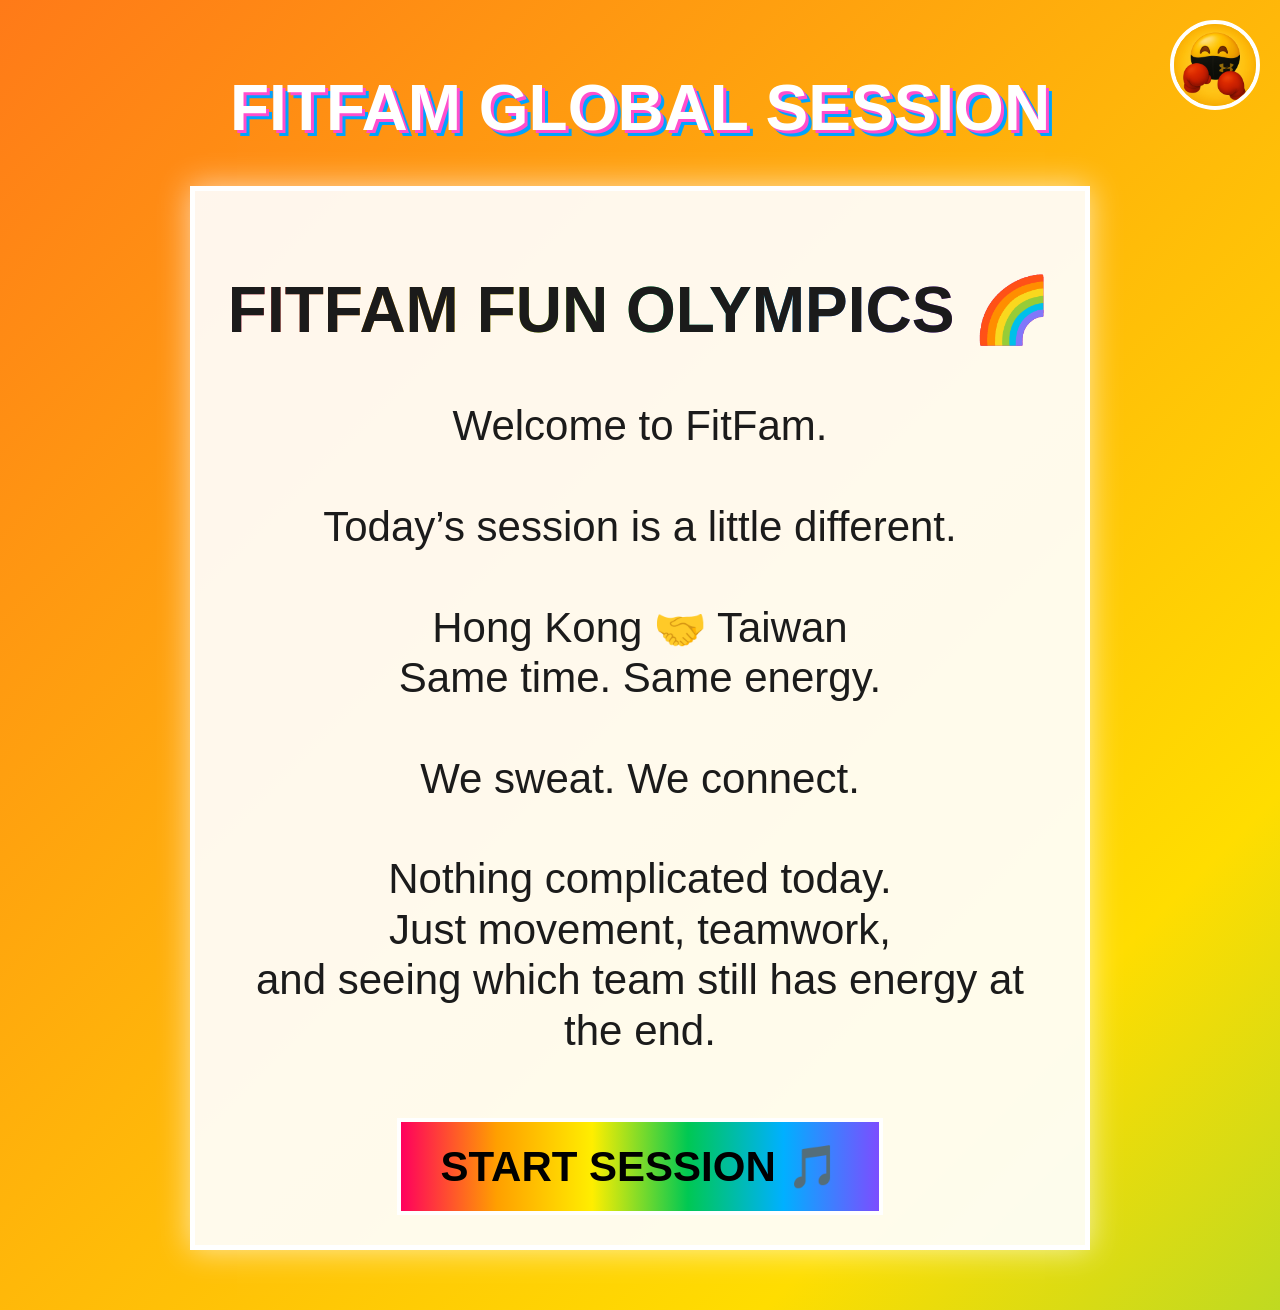
<file: index.html>
<!DOCTYPE html>
<html>
<head>
  <title>FitFam Global Session</title>
  <meta name="viewport" content="width=device-width, initial-scale=1.0">
  <link rel="stylesheet" href="style.css?v=20260525b">
  <script>
  function playFunMusic() {
    const m = document.getElementById('funMusic');
    if (m) {
      m.play().catch(function() {
        // Some browsers may still block audio. The game continues normally.
      });
    }
  }

  function stopFunMusic() {
    const m = document.getElementById('funMusic');
    if (m) {
      m.pause();
      m.currentTime = 0;
    }
  }

  function startFunInstructions() {
    playFunMusic();
    showScreen('funInstructions');
  }

  function showScreen(screenId) {
    document.querySelectorAll('.panel').forEach(function(panel) {
      panel.classList.add('hidden');
    });

    document.getElementById(screenId).classList.remove('hidden');

    if (screenId === 'globalIntro' || screenId === 'funInstructions' || screenId === 'checkIn') {
      document.body.classList.add('funTheme');
    } else {
      document.body.classList.remove('funTheme');
    }

    if (screenId === 'interception') {
      stopFunMusic();
      const alertSound = document.getElementById('alertSound');
      if (alertSound) {
        alertSound.currentTime = 0;
        alertSound.play().catch(function() {});
      }
    }

    window.scrollTo(0, 0);
  }

  function unlockInterception() {
    const pin = document.getElementById("readyPinInput").value.trim();
    if (pin === "0101") {
      showScreen("interception");
    } else {
      alert("ACCESS DENIED");
    }
  }

  window.onload = function() {
    document.body.classList.add('funTheme');
  };
  </script>
</head>
<body class="funTheme">
<img src="my-photo.jpg" id="cornerLogo" alt="FitFam Logo">
<audio id="funMusic" src="fun-olympics.mp3" preload="auto" loop></audio>
<audio id="alertSound" src="alert.mp3" preload="auto"></audio>

<h1>FITFAM GLOBAL SESSION</h1>

<div id="globalIntro" class="panel funPanel">
  <h2 class="funTitle">FitFam Fun Olympics 🌈</h2>
  <p class="textBlock">Welcome to FitFam.

Today’s session is a little different.

Hong Kong 🤝 Taiwan
Same time. Same energy.

We sweat. We connect.

Nothing complicated today.
Just movement, teamwork,
and seeing which team still has energy at the end.</p>
  <button onclick="startFunInstructions()">START SESSION 🎵</button>
</div>

<div id="funInstructions" class="panel funPanel hidden">
  <h2 class="funTitle">FitFam Fun Olympics 🌈</h2>
  <p class="textBlock"><span class="sectionTitle">INSTRUCTIONS</span>
• Complete 1 full lap around the park
• No shortcuts 😄
• Run it as a team

Once done:
Make your way back to where we began
Come up with a TEAM NAME
Take a team photo
Post it in WhatsApp:
[LOCATION] Team [NAME]

Then:
Continue Jumping Jacks
until EVERY team is back
No disappearing 😏

<span class="sectionTitle">TEAM RULE</span>
Stay together at all times.
Work as a team.
No one gets left behind.</p>
  <button onclick="showScreen('checkIn')">CONTINUE TO CHECK-IN ✅</button>
</div>

<div id="checkIn" class="panel funPanel hidden">
  <h2 class="funTitle">Team Check-In ✅</h2>
  <p class="textBlock">✅ Team name created
✅ Photo posted
✅ All members present

Wait for all teams.
Do not proceed early.
HQ will provide the readiness PIN when every team is ready.</p>
  <input id="readyPinInput" placeholder="Readiness PIN"><br>
  <button onclick="unlockInterception()">TEAM READY ✅</button>
</div>

<div id="interception" class="panel hidden">
  <h2>⚠️ URGENT INTERCEPTION ALERT ⚠️</h2>
  <p class="textBlock">…incoming signal detected…
…decoding…
…
THIS IS URGENT.
This is NOT part of today’s session.
A high-value individual has been taken hostage.
Intel is incomplete.
Fragments have been scattered.
All teams are now activated.
Two operations are in effect:

<span class="sectionTitle">HK TRACKING UNITS</span>
Locate and capture the hostage takers

<span class="sectionTitle">TAIWAN RECOVERY UNITS</span>
Locate and rescue the hostage

No single team has full intel.
Hong Kong and Taiwan must work together.
Move immediately.</p>
  <button onclick="showScreen('assignment')">CONTINUE</button>
</div>

<div id="assignment" class="panel hidden">
  <h2>UNIT ASSIGNMENT</h2>
  <p class="textBlock">You have been assigned a role.

<span class="sectionTitle">HK TRACKING UNITS</span>
Identify and capture the hostage takers

<span class="sectionTitle">TAIWAN RECOVERY UNITS</span>
Locate and rescue the hostage

Each team will receive different instructions.
Success depends on coordination.
Each side will unlock intel that helps the other side progress.
Proceed immediately.</p>
  <div class="teamGrid">
    <a class="teamButton" href="tracking1.html">HK TRACKING TEAM 1</a>
    <a class="teamButton" href="tracking2.html">HK TRACKING TEAM 2</a>
    <a class="teamButton" href="tracking3.html">HK TRACKING TEAM 3</a>
    <a class="teamButton" href="recovery1.html">TAIWAN RECOVERY TEAM 1</a>
    <a class="teamButton" href="recovery2.html">TAIWAN RECOVERY TEAM 2</a>
    <a class="teamButton" href="recovery3.html">TAIWAN RECOVERY TEAM 3</a>
  </div>
</div>
</body>
</html>
</file>
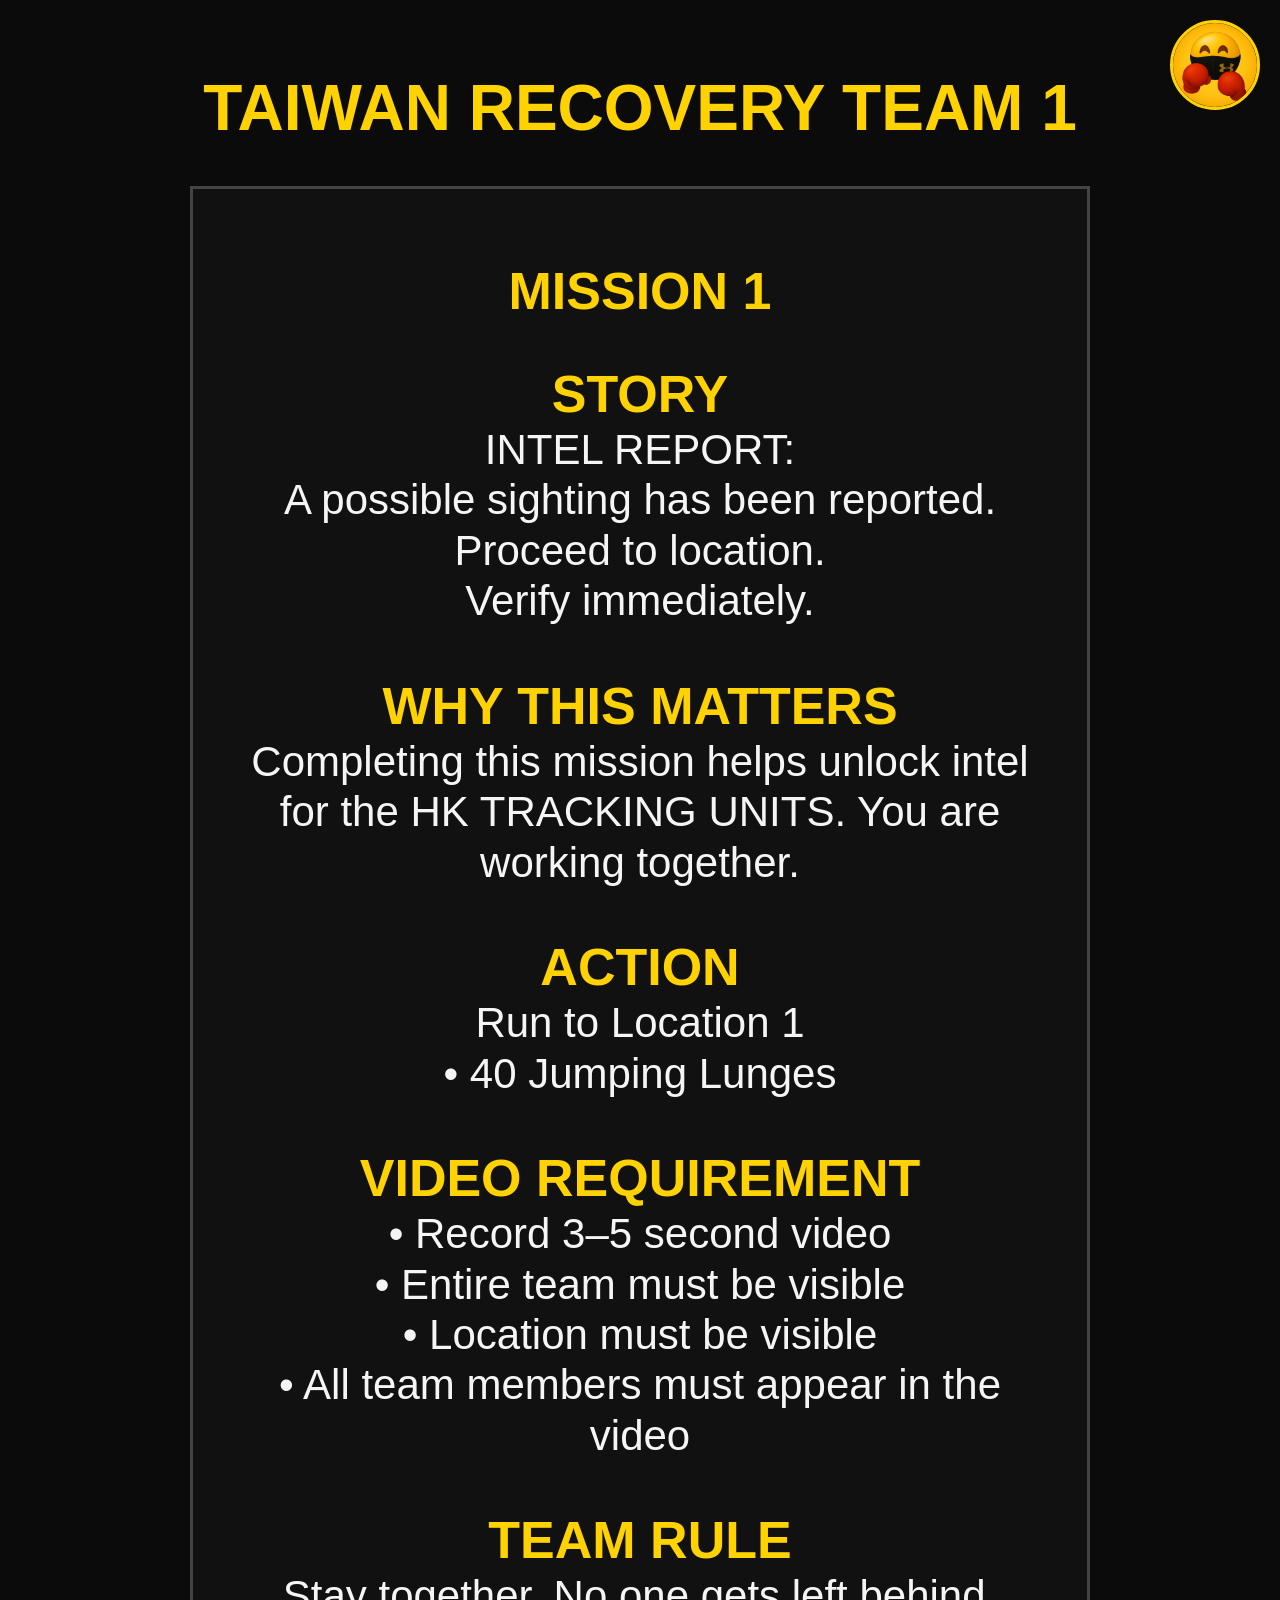
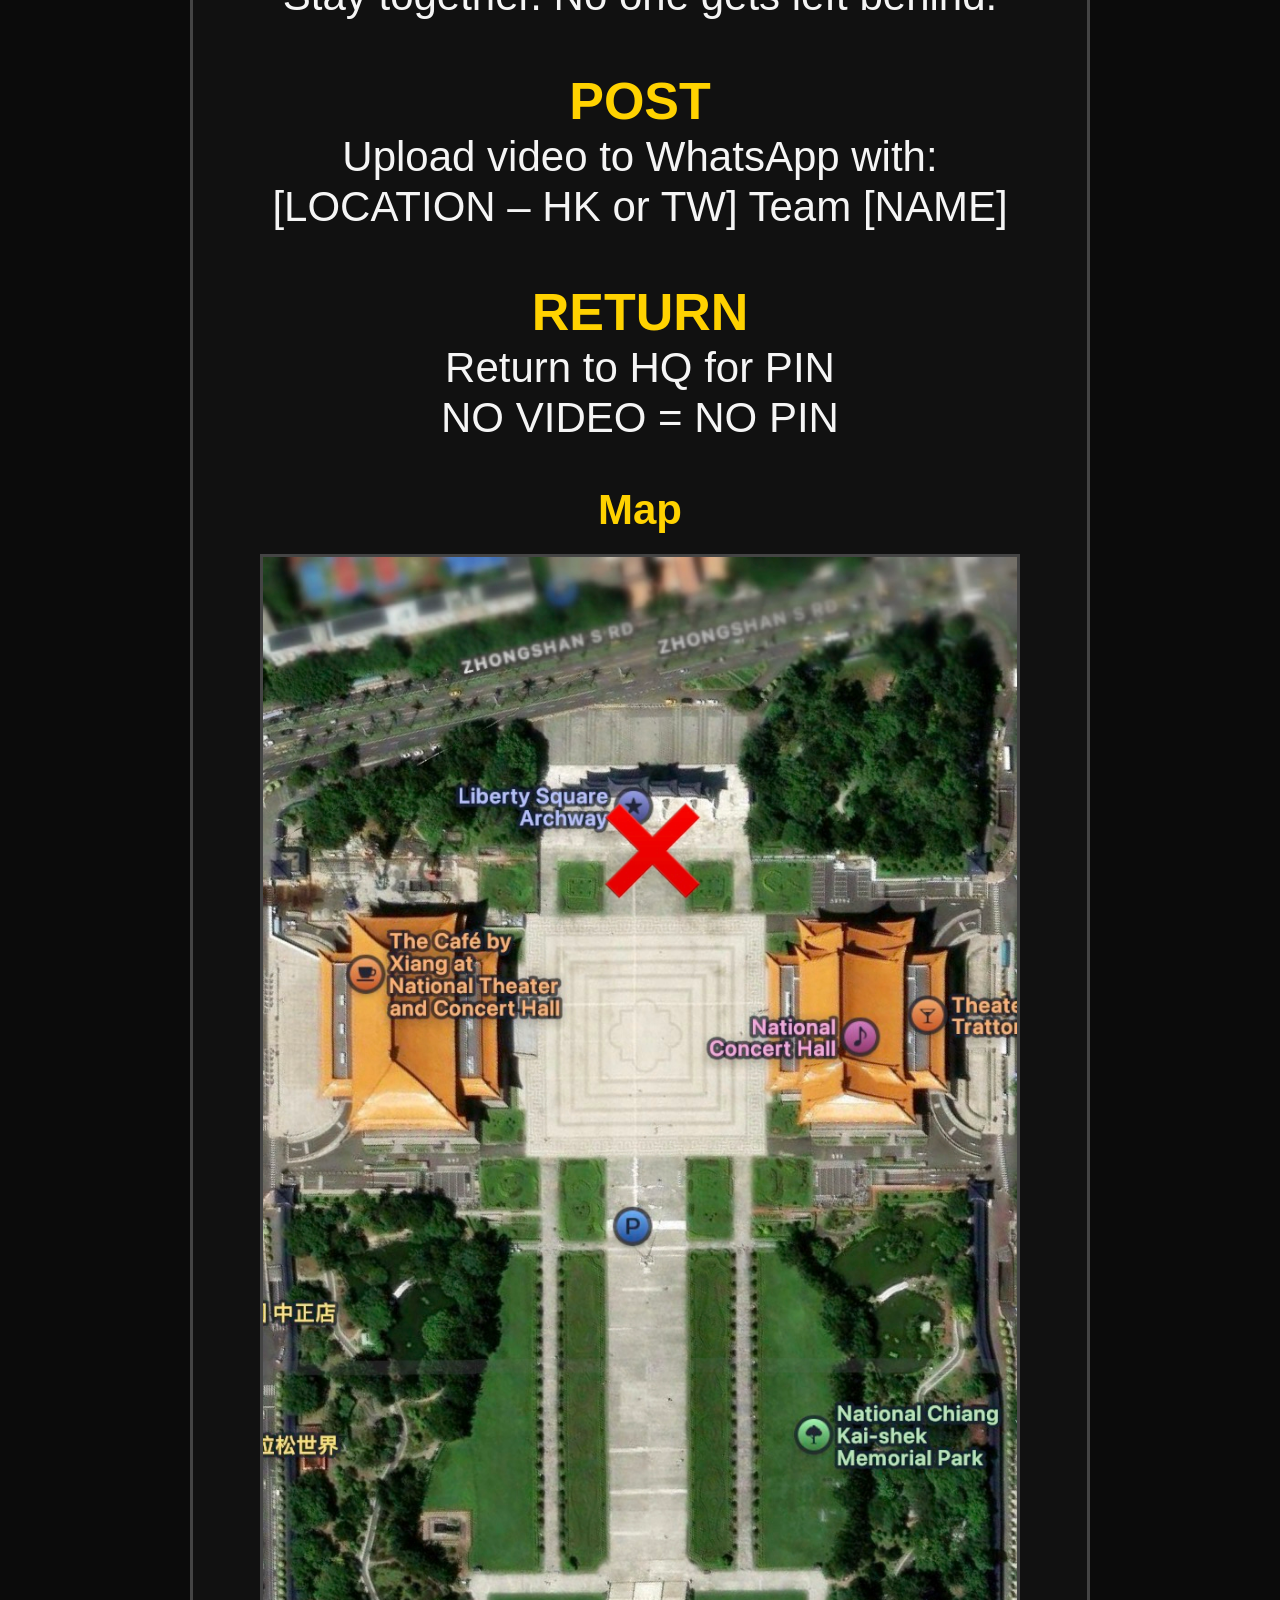
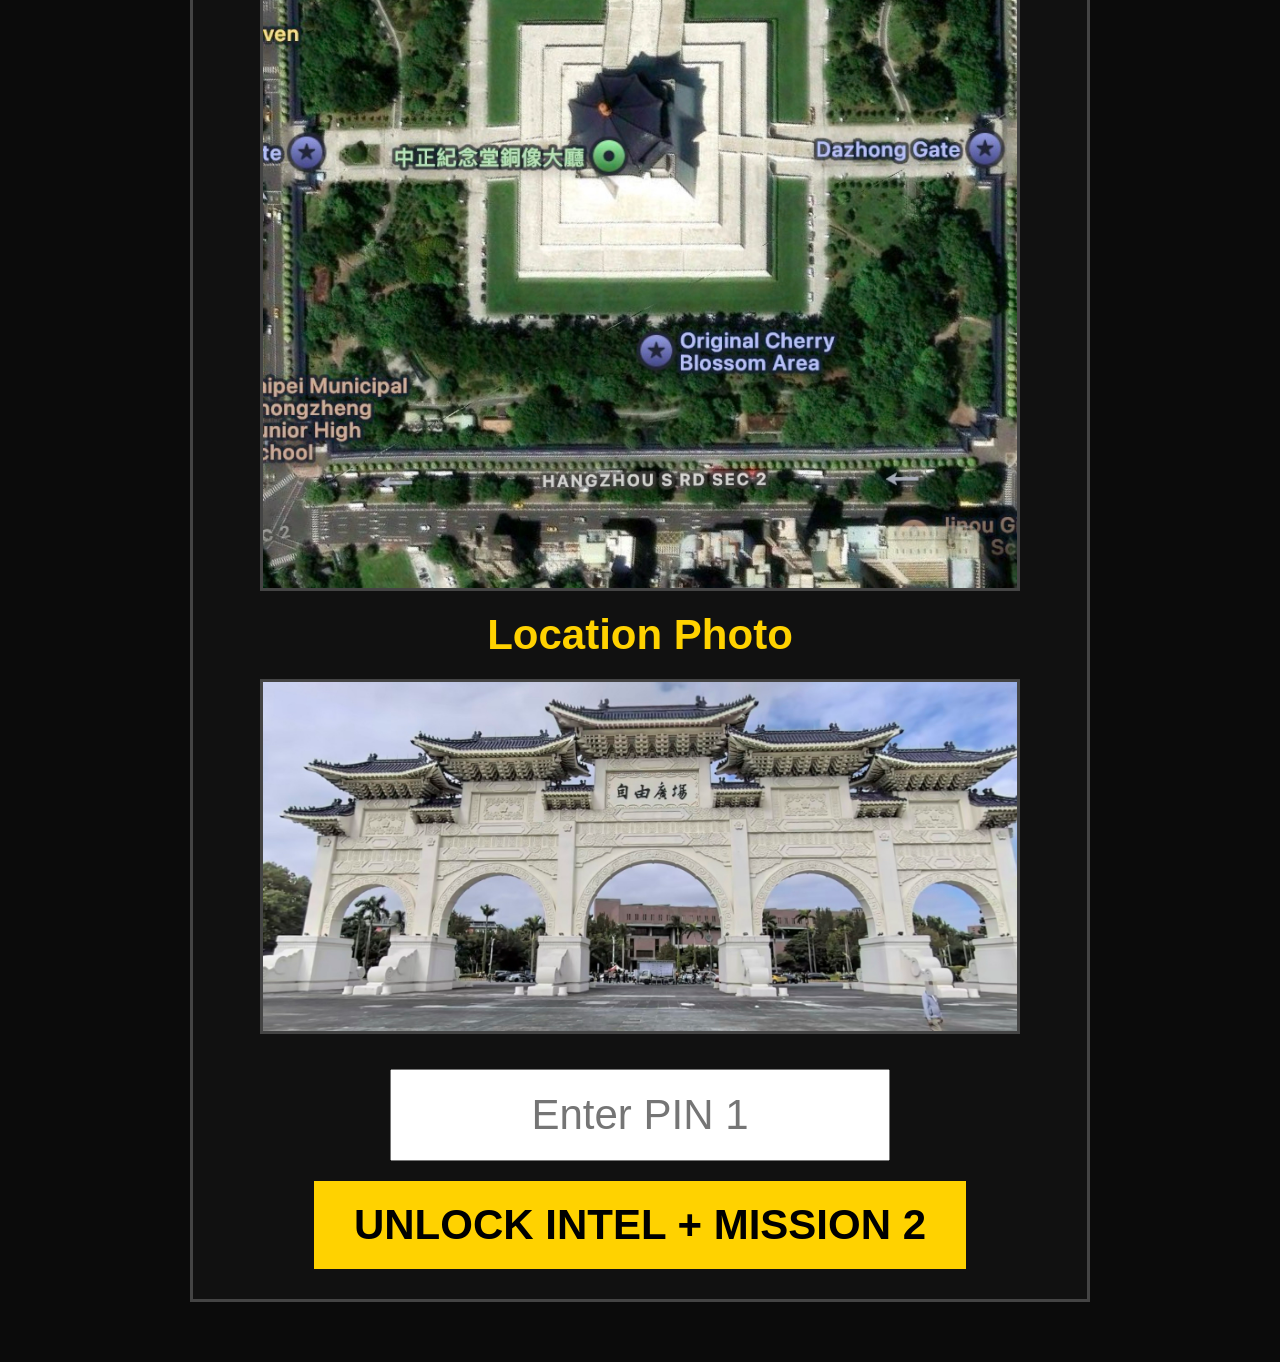
<file: recovery1.html>
<!DOCTYPE html>
<html><head><title>TAIWAN RECOVERY TEAM 1 - FitFam Global Session</title><meta name="viewport" content="width=device-width, initial-scale=1.0"><link rel="stylesheet" href="style.css?v=20260525a"></head>
<body><img src="my-photo.jpg" id="cornerLogo" alt="FitFam Logo"><audio id="finalReportSound" src="final-report.mp3" preload="auto"></audio><audio id="bombSound" src="bomb-countdown.mp3" preload="auto" loop></audio><audio id="endingMusic" src="ending-music.mp3" preload="auto" loop></audio><h1>TAIWAN RECOVERY TEAM 1</h1>
<div id="mission1" class="panel"><h2>MISSION 1</h2><p class="textBlock"><span class="sectionTitle">STORY</span>
INTEL REPORT:
A possible sighting has been reported.
Proceed to location.
Verify immediately.

<span class="sectionTitle">WHY THIS MATTERS</span>
Completing this mission helps unlock intel for the HK TRACKING UNITS. You are working together.

<span class="sectionTitle">ACTION</span>
Run to Location 1
• 40 Jumping Lunges

<span class="sectionTitle">VIDEO REQUIREMENT</span>
• Record 3–5 second video
• Entire team must be visible
• Location must be visible
• All team members must appear in the video

<span class="sectionTitle">TEAM RULE</span>
Stay together. No one gets left behind.

<span class="sectionTitle">POST</span>
Upload video to WhatsApp with:
[LOCATION – HK or TW] Team [NAME]

<span class="sectionTitle">RETURN</span>
Return to HQ for PIN
NO VIDEO = NO PIN</p><p class="mediaTitle">Map</p><img src="recovery1-mission1-map.jpg" class="missionImage" alt="TAIWAN RECOVERY TEAM 1 Mission 1 Map"><p class="mediaTitle">Location Photo</p><img src="recovery1-mission1-photo.jpg" class="missionImage" alt="TAIWAN RECOVERY TEAM 1 Mission 1 Photo"><input id="pin1" placeholder="Enter PIN 1"><br><button onclick="unlockMission2()">UNLOCK INTEL + MISSION 2</button></div>
<div id="intel" class="panel hidden"><h2>INTEL UPDATE</h2><p class="textBlock"><span class="sectionTitle">INTEL FOR HK TRACKING UNITS</span>
Device recovered.

Data decrypted.

Partial map extracted.

Possible hostage taker location identified for the HK TRACKING UNITS.

This intel is unlocked so the HK TRACKING UNITS can use it.

This intel is being transmitted to the HK TRACKING UNITS right now.</p><p class="mediaTitle">HK FINAL MISSION MAP</p><img src="tracking-final-map.jpg" class="missionImage" alt="HK FINAL MISSION MAP"><button onclick="startTransmission()">TRANSMIT INTEL</button></div>
<div id="transmission" class="panel hidden"><h2>UPLINK ESTABLISHED</h2><p id="transmissionStatus" class="textBlock">TRANSMISSION IN PROGRESS…</p><button id="mission2Button" class="hidden" onclick="showScreen('mission2')">CONTINUE TO MISSION 2</button></div>
<div id="mission2" class="panel hidden"><h2>MISSION 2</h2><p class="textBlock"><span class="sectionTitle">STORY</span>
FINAL SIGNAL:
The hostage is near.
Move now.

<span class="sectionTitle">WHY THIS MATTERS</span>
Your continued progress supports the HK TRACKING UNITS. You are still part of the same operation.

<span class="sectionTitle">ACTION</span>
Run to Location 2
• 30 Partner Push-Up High Fives

<span class="sectionTitle">VIDEO REQUIREMENT</span>
• Record 3–5 second video
• Entire team must be visible
• Location must be visible
• All team members must appear in the video

<span class="sectionTitle">TEAM RULE</span>
Stay together. No one gets left behind.

<span class="sectionTitle">POST</span>
Upload video to WhatsApp with:
[LOCATION – HK or TW] Team [NAME]

<span class="sectionTitle">RETURN</span>
Return to HQ for PIN
NO VIDEO = NO PIN</p><p class="mediaTitle">Map</p><img src="recovery1-mission2-map.jpg" class="missionImage" alt="TAIWAN RECOVERY TEAM 1 Mission 2 Map"><p class="mediaTitle">Location Photo</p><img src="recovery1-mission2-photo.jpg" class="missionImage" alt="TAIWAN RECOVERY TEAM 1 Mission 2 Photo"><input id="pin2" placeholder="Enter PIN 2"><br><button onclick="unlockFinalAccess()">RETURN TO HQ — UNLOCK FINAL OPERATION PAGE</button></div>
<div id="finalAccess" class="panel hidden"><h2>FINAL OPERATION</h2><p class="textBlock">FINAL OPERATION

You have completed your missions
and retrieved critical intel for the HK TRACKING TEAM.

BUT—

The operation is not yet complete.

To track down the location of the hostage,
you now require the final access PIN from Hong Kong.

Without the intel from Hong Kong—

you CANNOT proceed to rescue the hostage.</p><div class="transmissionBox"><h2>📡 TRANSMISSION REQUIRED</h2><p class="textBlock">You must send this message to the other side now.</p><div class="instructionBox"><p><strong>INSTRUCTIONS:</strong></p><p>1. Tap COPY MESSAGE</p><p>2. Open your team WhatsApp group chat</p><p>3. Paste the message</p><p>4. Send immediately</p><p class="warningText">Do NOT edit the message.</p><p class="warningText">You CANNOT proceed without it.</p></div><pre id="copyText" class="copyMessage">TARGET LOCKED
PIN TO UNLOCK FINAL HK MISSION IS 3838
TRANSMIT IMMEDIATELY</pre><button onclick="copyMessage()" class="copyButton">COPY MESSAGE 📋</button><p id="copyStatus" class="copyStatus"></p></div><div class="accessBox"><h2>AWAITING FINAL ACCESS PIN</h2><p class="textBlock">Wait for the final access PIN from Hong Kong in WhatsApp.

Enter the PIN below only after the message is received.</p><input id="crossPin" placeholder="Enter PIN from Hong Kong"><br><button onclick="unlockFinalMission()">UNLOCK FINAL MISSION</button></div></div>
<div id="finalMission" class="panel hidden"><h2>TAIWAN RECOVERY FINAL MISSION</h2><p class="textBlock"><span class="sectionTitle">STORY</span>
The intel from Hong Kong has arrived.

The signal is no longer weak.
The location is confirmed.
The hostage is close.

But the window is closing.
If the suspects move again, the trail may go dark.

Move now.
Reach the location.
Bring the hostage home.

<span class="sectionTitle">ACTION</span>
Run to FINAL LOCATION.

<span class="sectionTitle">OBJECTIVE</span>
Rescue the hostage before the location goes cold.

<span class="sectionTitle">EXERCISE</span>
• 20 Partner Burpee High Fives

<span class="sectionTitle">PHOTO INSTRUCTION</span>
• One team member acts as hostage
• Remaining members act to rescue
• Full team visible
• Location visible

POST to WhatsApp

RETURN to HQ to unlock final phase</p><p class="mediaTitle">Final Location Map</p><img src="recovery-final-map.jpg" class="missionImage" alt="Final Location Map"><p class="mediaTitle">Final Location Photo</p><img src="recovery-final-photo.jpg" class="missionImage" alt="Final Location Photo"><input id="finalPin" placeholder="Enter Final PIN"><br><button onclick="unlockFinalStory()">UNLOCK FINAL PHASE</button></div>
<div id="finalStory" class="panel hidden"><h2>FINAL REPORT</h2><p class="textBlock">The operation is complete.
Then—
BEEP.
BEEP.
BEEP.
A device has been triggered.
A bomb.
Timed.
No time to move.
A message appears:
“You made it this far.
Did you think it would be so easy.
Did you think you could really survive this?”
This was never just the mission.
It was what connected you.
Enter the code to defuse bomb.</p><button onclick="startCountdown()">DEFUSE DEVICE</button></div>
<div id="countdown" class="panel hidden"><h2>⚠️ BOMB ACTIVE ⚠️</h2><div id="timer">02:00</div><p class="textBlock">Enter code to deactivate bomb:
WE SWEAT, WE ______</p><input id="bombCode" placeholder="Enter code"><br><button onclick="checkBombCode()">DEACTIVATE BOMB</button></div>
<div id="ending" class="panel hidden"><h2>MISSION COMPLETE</h2><p id="endingText" class="textBlock"></p><button onclick="showScreen('finalMessage')">CONTINUE</button></div><div id="failure" class="panel hidden"><h2>MISSION FAILED</h2><p class="textBlock">The countdown reached zero.
The device activated.</p></div><div id="finalMessage" class="panel hidden"><h2>FINAL MESSAGE</h2><p class="textBlock">No single team had the full picture.
No single team could complete this alone.
You trusted.
You adapted.
You executed.
We sweat.
We connect.</p></div>
<script>
const PIN1="1886", PIN2="2816", FINAL_PIN="4832", CROSS_PIN="3339", BOMB_CODE="connect"; const roleEndings=["FINAL REPORT:\n\nYou find the hostage.\n\nA child.\n\nCalm. Watching.\n\nYou step forward.\n\n“We’re here to help.”\n\nThe child doesn’t speak.\n\nThen—\n\na voice.\n\nInside your head.\n\n“You took longer than expected.”\n\nYou freeze.\n\n“I can hear your thoughts,” the child says calmly.\n\n“And sometimes… I answer them.”\n\nYou realise immediately—\n\nThis is why they were taken.\n\nChosen.\n\n“They said I could change the world.”\n\nA pause.\n\n“Are you taking me somewhere safe?”\n\nYou nod.\n\nBefore you speak—\n\n“I know.”\n\nExtraction complete.\n\nBut this was never just a rescue.", "FINAL REPORT:\n\nYou found them.\n\nSafe.\n\nAlive.\n\nLater—\n\na message arrives.\n\n“Thank you.\n\nThey made it home.”\n\nYou never meet them.\n\nBut you know—\n\nit mattered.", "FINAL REPORT:\n\nYou reach the target.\n\nThe hostage looks up.\n\nA moment.\n\nRecognition.\n\nRelief.\n\nNo words needed.\n\nYou move fast.\n\nClean.\n\nSafe.\n\nThat moment—\n\nwas enough.", "INTEL ARCHIVE:\n\n3 days ago…\n\nA car.\n\nA family.\n\nLaughing.\n\nNormal.\n\nThen—\n\neverything changed.\n\nThe child was taken.\n\nTaken by force.\n\nGone.\n\nThat child…\n\nis the one you saved today.\n\nAnd the reason this mission existed."]; const globalEndings=["3 days later…\n\nRecognition.\n\nBoth locations.\n\nThen—\n\nall phones vibrate.\n\nNUCLEAR DEVICE IDENTIFIED\n\nACTIVATION: 10 HOURS\n\nSilence.\n\nThe mission isn’t over.\n\n“Gear up.”", "INTERNAL LOG:\n\n1 hour ago…\n\nWe received the signal.\n\nWe needed units.\n\nNot trained units.\n\nReady ones.\n\nThat was you.\n\nAlready moving.\n\nAlready connected.\n\nThat’s why you were chosen."]; let timerInterval=null, secondsRemaining=120;
function safePlay(id,restart=true){const a=document.getElementById(id);if(!a)return;if(restart)a.currentTime=0;a.play().catch(function(){});} function safeStop(id){const a=document.getElementById(id);if(!a)return;a.pause();a.currentTime=0;}
function handleAudio(id){if(id==='countdown'){safeStop('endingMusic');safePlay('bombSound');}else if(id==='finalStory'){safeStop('bombSound');safeStop('endingMusic');safePlay('finalReportSound');}else if(id==='ending'||id==='finalMessage'){safeStop('bombSound');safePlay('endingMusic',false);}else if(id==='failure'){safeStop('bombSound');}}
function showScreen(id){document.querySelectorAll('.panel').forEach(p=>p.classList.add('hidden'));document.getElementById(id).classList.remove('hidden');handleAudio(id);window.scrollTo(0,0);}
function startTransmission(){showScreen('transmission');document.getElementById('transmissionStatus').innerText='TRANSMISSION IN PROGRESS…';document.getElementById('mission2Button').classList.add('hidden');setTimeout(function(){document.getElementById('transmissionStatus').innerText='✅ COMPLETE';document.getElementById('mission2Button').classList.remove('hidden');},1800);}
function copyMessage(){const text=document.getElementById('copyText').innerText.trim(); if(navigator.clipboard&&navigator.clipboard.writeText){navigator.clipboard.writeText(text).then(()=>document.getElementById('copyStatus').innerText='✅ Message copied. Open WhatsApp and paste now.').catch(()=>fallbackCopy(text));}else{fallbackCopy(text);}} function fallbackCopy(text){const area=document.createElement('textarea');area.value=text;document.body.appendChild(area);area.select();document.execCommand('copy');document.body.removeChild(area);document.getElementById('copyStatus').innerText='✅ Message copied. Open WhatsApp and paste now.';}
function unlockMission2(){if(document.getElementById('pin1').value.trim()===PIN1)showScreen('intel');else alert('ACCESS DENIED');} function unlockFinalAccess(){if(document.getElementById('pin2').value.trim()===PIN2)showScreen('finalAccess');else alert('ACCESS DENIED');} function unlockFinalMission(){if(document.getElementById('crossPin').value.trim()===CROSS_PIN)showScreen('finalMission');else alert('ACCESS DENIED — AWAIT CONFIRMED TRANSMISSION FROM THE OTHER LOCATION');} function unlockFinalStory(){if(document.getElementById('finalPin').value.trim()===FINAL_PIN)showScreen('finalStory');else alert('ACCESS DENIED');}
function startCountdown(){secondsRemaining=120;updateTimerDisplay();showScreen('countdown');timerInterval=setInterval(function(){secondsRemaining--;if(secondsRemaining<=0){secondsRemaining=0;updateTimerDisplay();clearInterval(timerInterval);timerInterval=null;showScreen('failure');return;}updateTimerDisplay();},1000);} function updateTimerDisplay(){const m=Math.floor(secondsRemaining/60),s=secondsRemaining%60;document.getElementById('timer').innerText=String(m).padStart(2,'0')+':'+String(s).padStart(2,'0');}
function checkBombCode(){const answer=document.getElementById('bombCode').value.trim().toLowerCase();if(answer===BOMB_CODE){if(timerInterval){clearInterval(timerInterval);timerInterval=null;}showRandomEnding();}else alert('ACCESS DENIED');} function showRandomEnding(){let pool=roleEndings;if(Math.random()<0.15)pool=globalEndings;const selected=pool[Math.floor(Math.random()*pool.length)];document.getElementById('endingText').innerText=selected;showScreen('ending');}
</script></body></html>
</file>
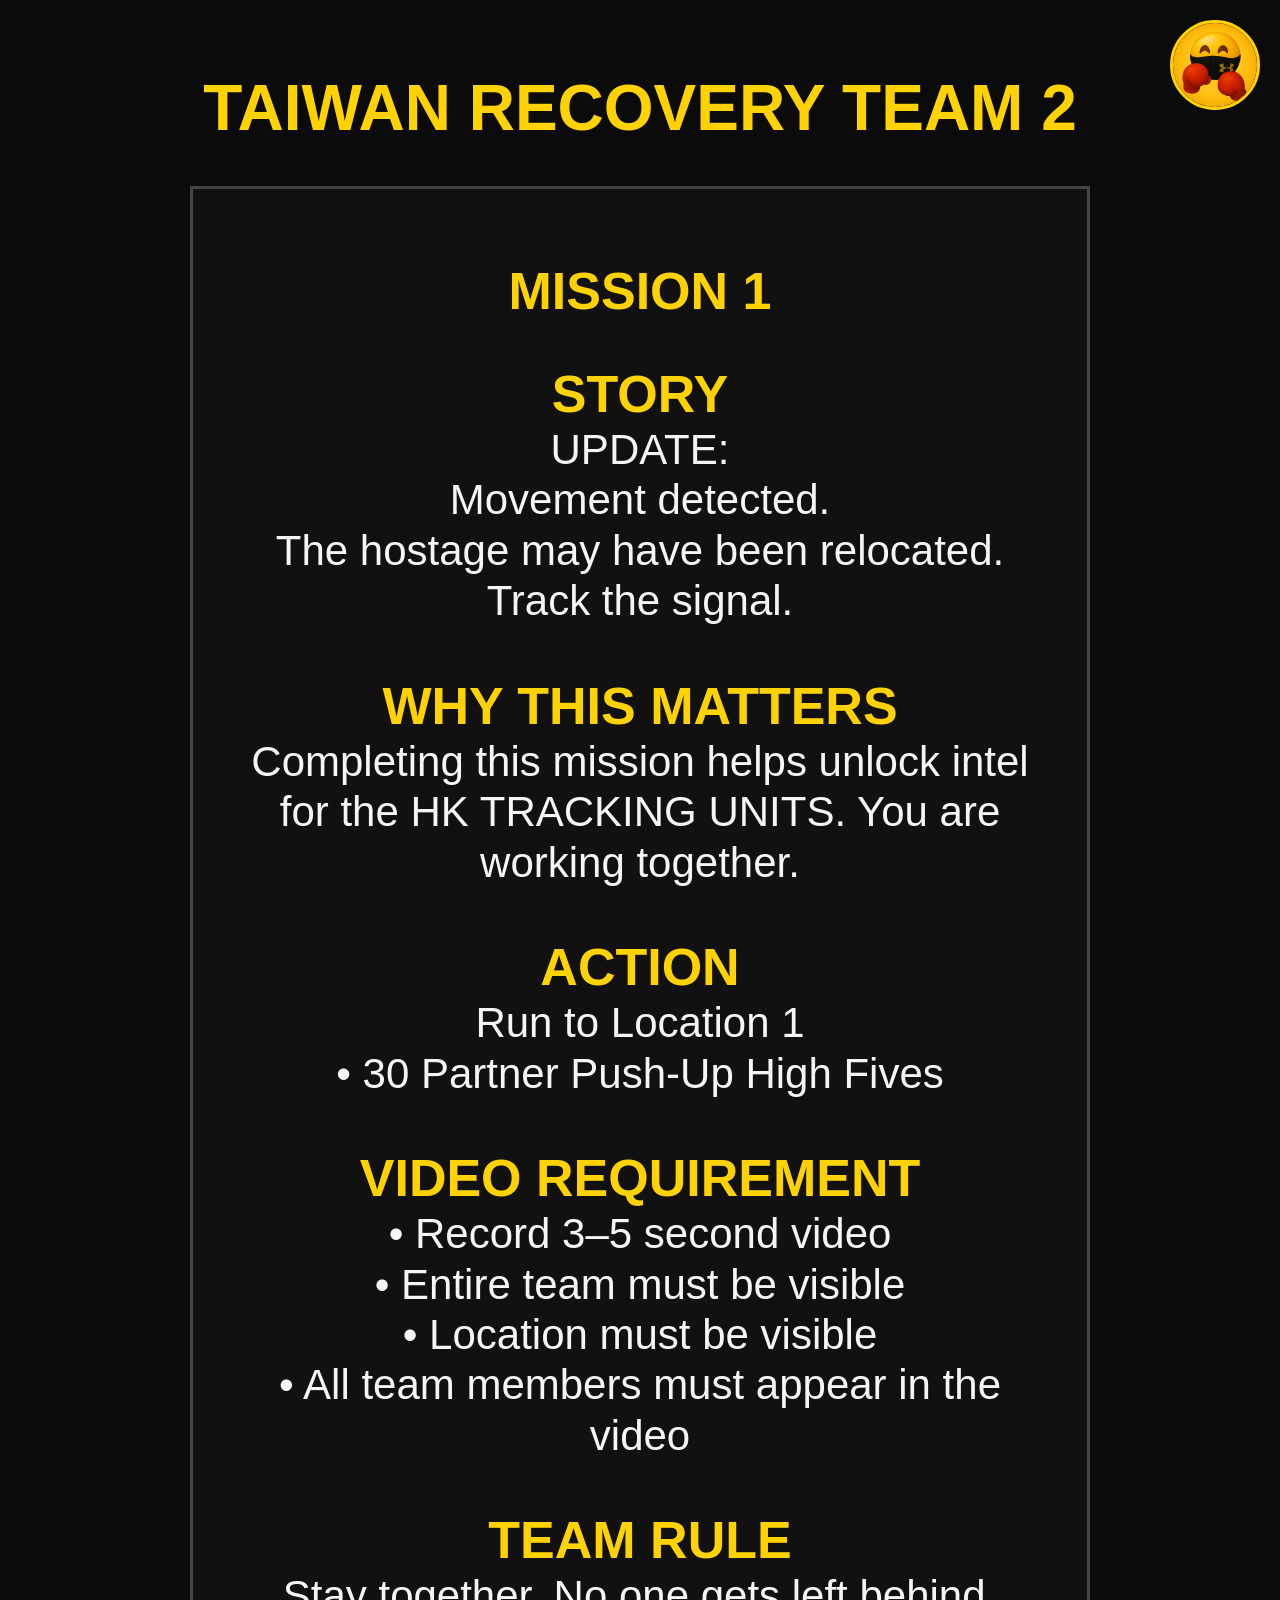
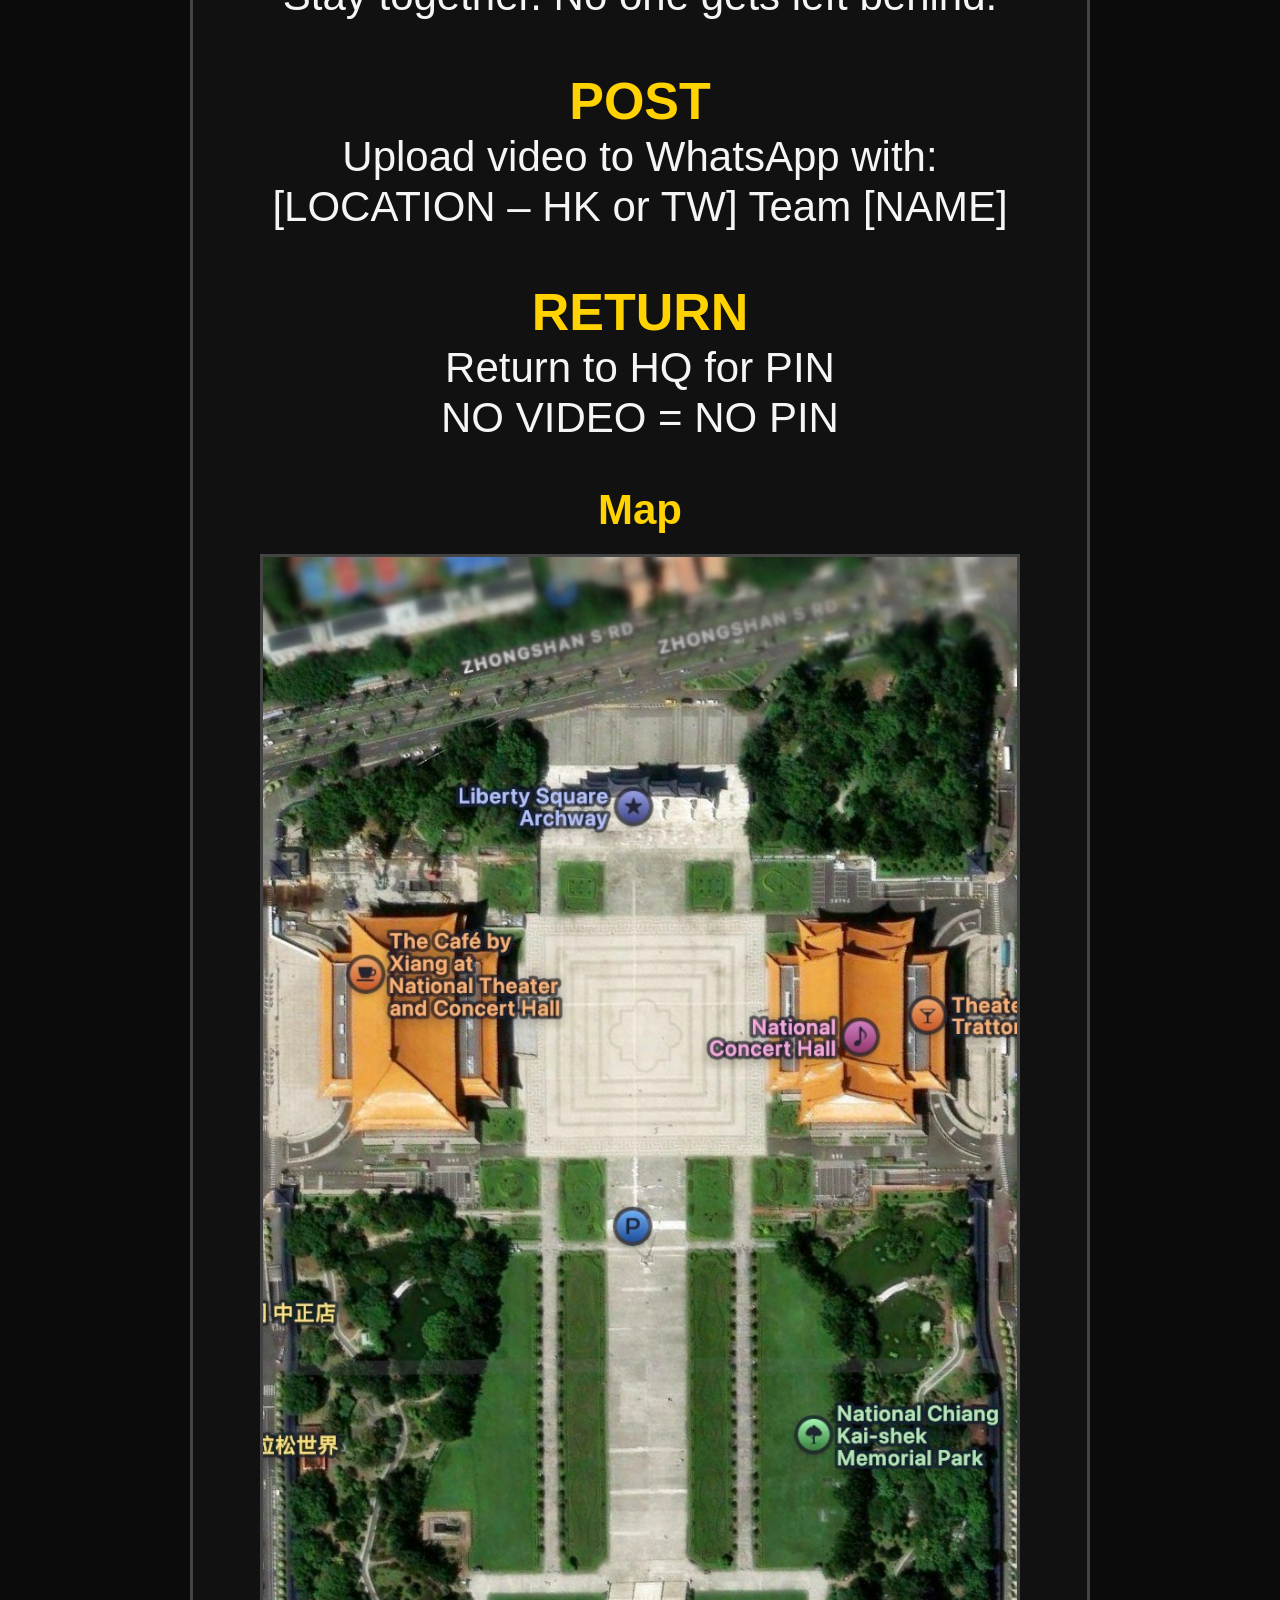
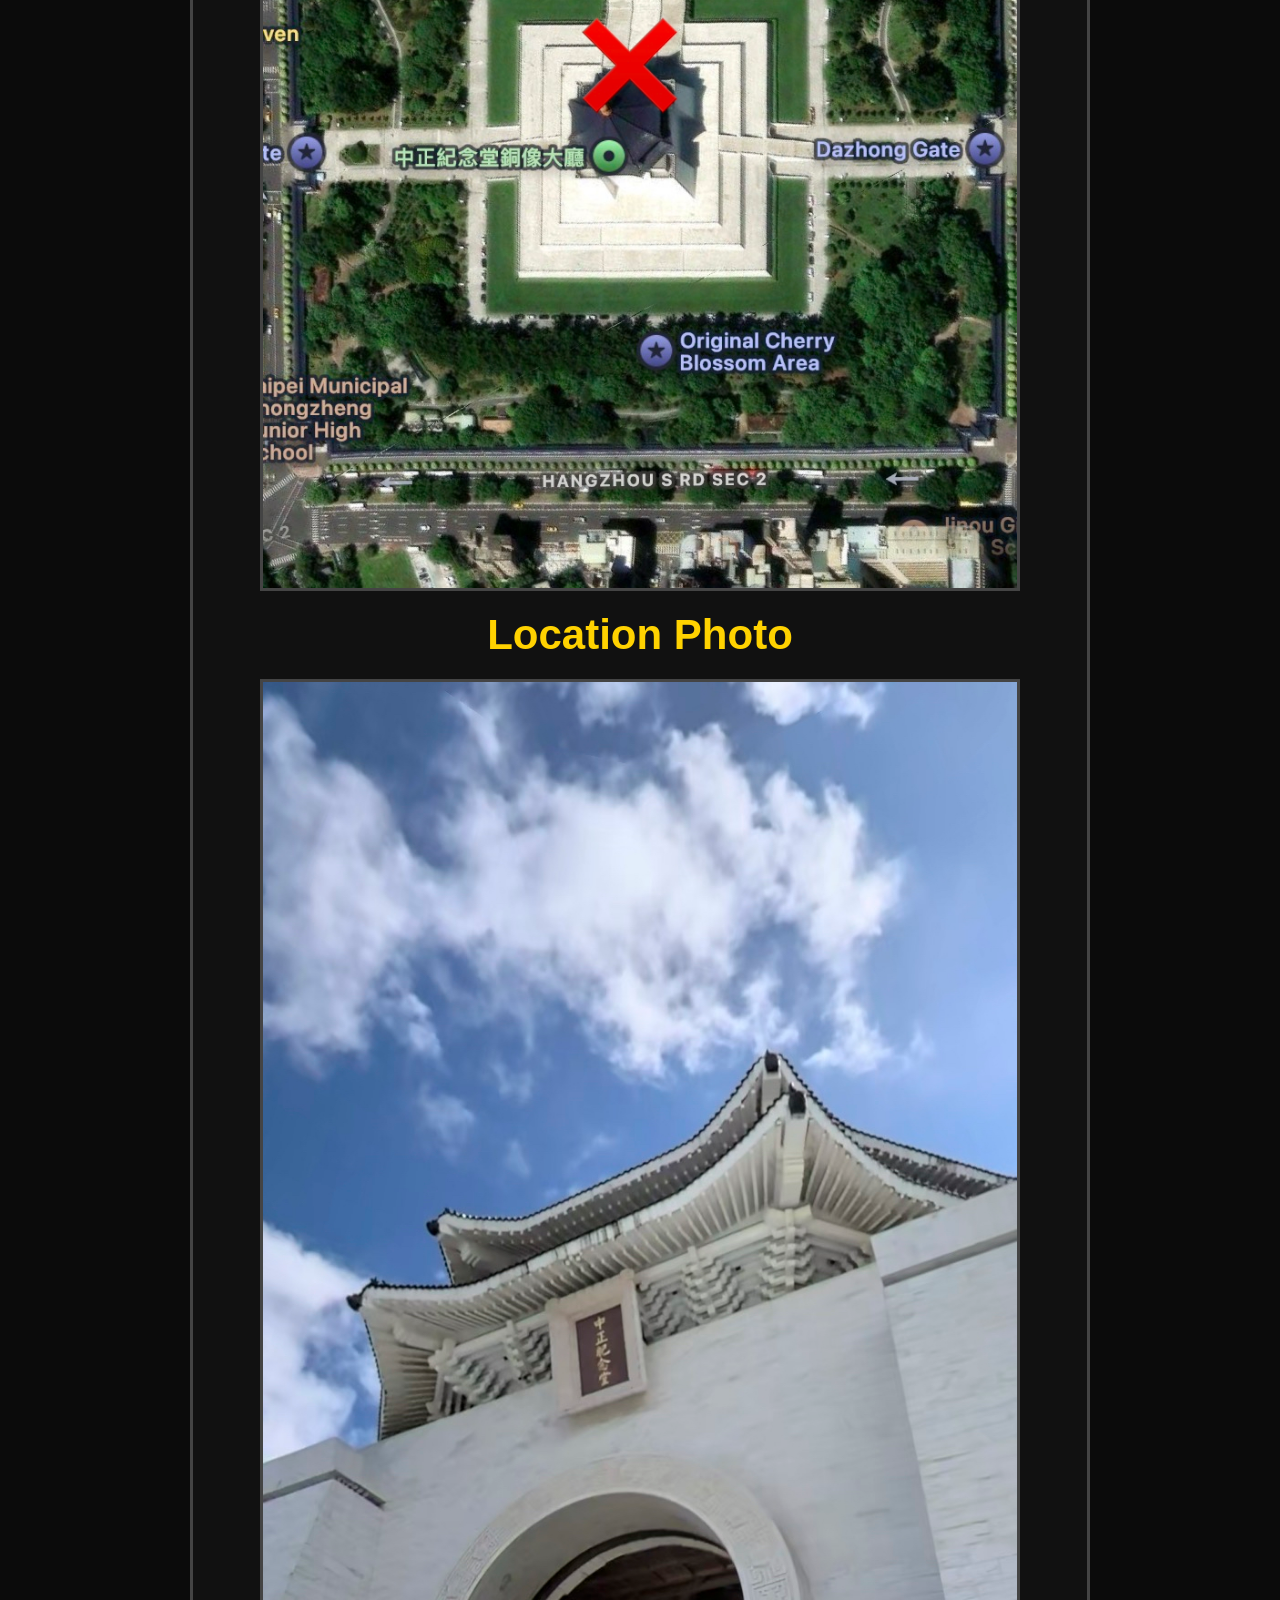
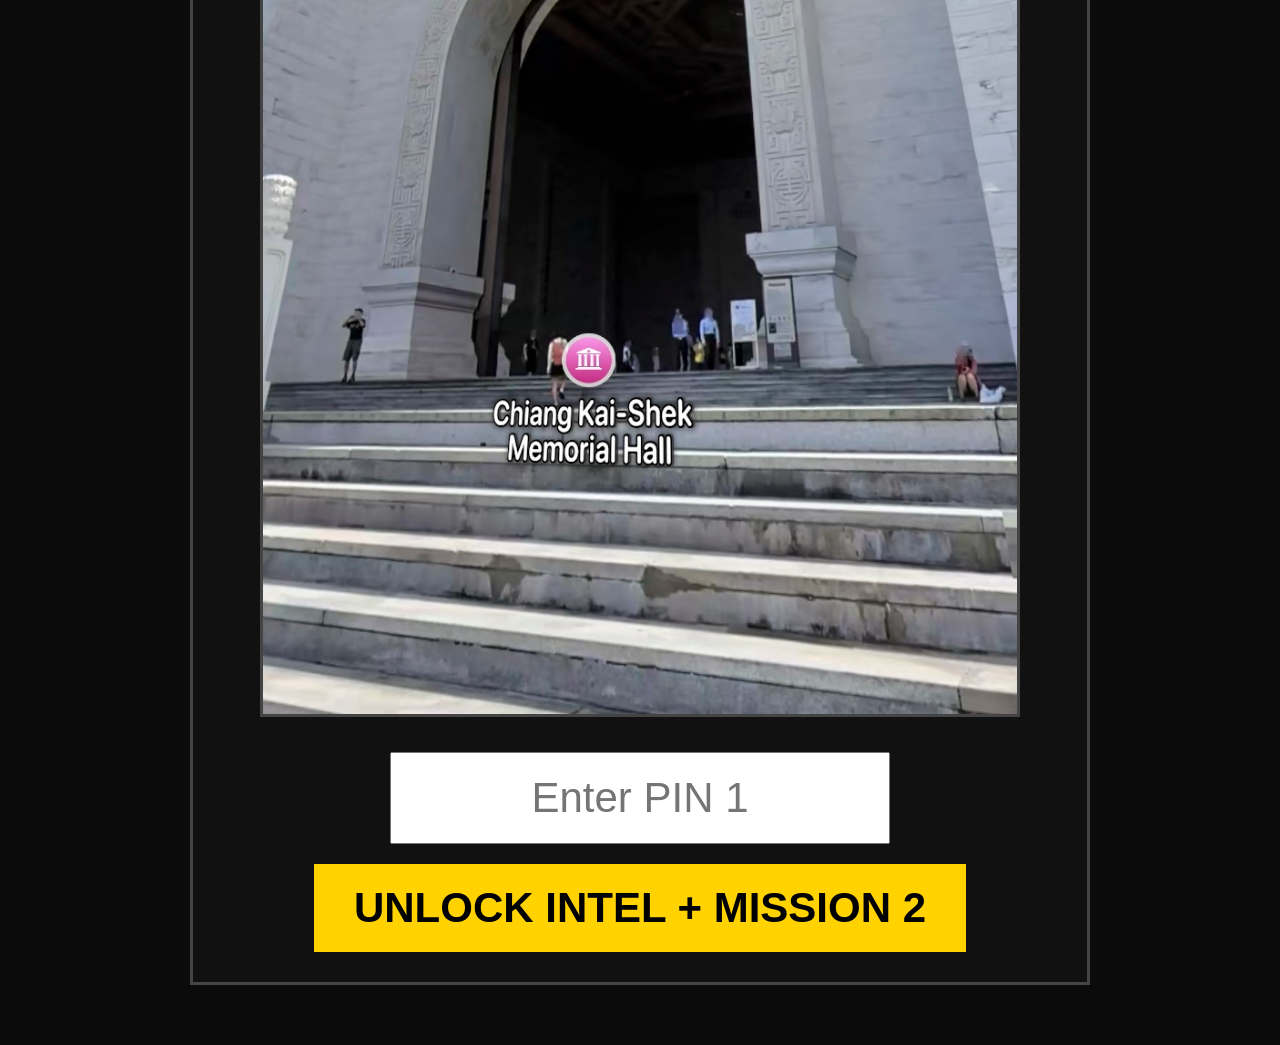
<file: recovery2.html>
<!DOCTYPE html>
<html><head><title>TAIWAN RECOVERY TEAM 2 - FitFam Global Session</title><meta name="viewport" content="width=device-width, initial-scale=1.0"><link rel="stylesheet" href="style.css?v=20260525a"></head>
<body><img src="my-photo.jpg" id="cornerLogo" alt="FitFam Logo"><audio id="finalReportSound" src="final-report.mp3" preload="auto"></audio><audio id="bombSound" src="bomb-countdown.mp3" preload="auto" loop></audio><audio id="endingMusic" src="ending-music.mp3" preload="auto" loop></audio><h1>TAIWAN RECOVERY TEAM 2</h1>
<div id="mission1" class="panel"><h2>MISSION 1</h2><p class="textBlock"><span class="sectionTitle">STORY</span>
UPDATE:
Movement detected.
The hostage may have been relocated.
Track the signal.

<span class="sectionTitle">WHY THIS MATTERS</span>
Completing this mission helps unlock intel for the HK TRACKING UNITS. You are working together.

<span class="sectionTitle">ACTION</span>
Run to Location 1
• 30 Partner Push-Up High Fives

<span class="sectionTitle">VIDEO REQUIREMENT</span>
• Record 3–5 second video
• Entire team must be visible
• Location must be visible
• All team members must appear in the video

<span class="sectionTitle">TEAM RULE</span>
Stay together. No one gets left behind.

<span class="sectionTitle">POST</span>
Upload video to WhatsApp with:
[LOCATION – HK or TW] Team [NAME]

<span class="sectionTitle">RETURN</span>
Return to HQ for PIN
NO VIDEO = NO PIN</p><p class="mediaTitle">Map</p><img src="recovery2-mission1-map.jpg" class="missionImage" alt="TAIWAN RECOVERY TEAM 2 Mission 1 Map"><p class="mediaTitle">Location Photo</p><img src="recovery2-mission1-photo.jpg" class="missionImage" alt="TAIWAN RECOVERY TEAM 2 Mission 1 Photo"><input id="pin1" placeholder="Enter PIN 1"><br><button onclick="unlockMission2()">UNLOCK INTEL + MISSION 2</button></div>
<div id="intel" class="panel hidden"><h2>INTEL UPDATE</h2><p class="textBlock"><span class="sectionTitle">INTEL FOR HK TRACKING UNITS</span>
Recovered visuals confirmed.

Visual evidence secured.

Location image confirmed for the HK TRACKING UNITS.

This intel is unlocked so the HK TRACKING UNITS can use it.

This intel is being transmitted to the HK TRACKING UNITS right now.</p><p class="mediaTitle">HK FINAL MISSION MAP</p><img src="tracking-final-map.jpg" class="missionImage" alt="HK FINAL MISSION MAP"><button onclick="startTransmission()">TRANSMIT INTEL</button></div>
<div id="transmission" class="panel hidden"><h2>UPLINK ESTABLISHED</h2><p id="transmissionStatus" class="textBlock">TRANSMISSION IN PROGRESS…</p><button id="mission2Button" class="hidden" onclick="showScreen('mission2')">CONTINUE TO MISSION 2</button></div>
<div id="mission2" class="panel hidden"><h2>MISSION 2</h2><p class="textBlock"><span class="sectionTitle">STORY</span>
FINAL SIGNAL:
The hostage is near.
Move now.

<span class="sectionTitle">WHY THIS MATTERS</span>
Your continued progress supports the HK TRACKING UNITS. You are still part of the same operation.

<span class="sectionTitle">ACTION</span>
Run to Location 2
• 40 Partner Squat Jump High Fives

<span class="sectionTitle">VIDEO REQUIREMENT</span>
• Record 3–5 second video
• Entire team must be visible
• Location must be visible
• All team members must appear in the video

<span class="sectionTitle">TEAM RULE</span>
Stay together. No one gets left behind.

<span class="sectionTitle">POST</span>
Upload video to WhatsApp with:
[LOCATION – HK or TW] Team [NAME]

<span class="sectionTitle">RETURN</span>
Return to HQ for PIN
NO VIDEO = NO PIN</p><p class="mediaTitle">Map</p><img src="recovery2-mission2-map.jpg" class="missionImage" alt="TAIWAN RECOVERY TEAM 2 Mission 2 Map"><p class="mediaTitle">Location Photo</p><img src="recovery2-mission2-photo.jpg" class="missionImage" alt="TAIWAN RECOVERY TEAM 2 Mission 2 Photo"><input id="pin2" placeholder="Enter PIN 2"><br><button onclick="unlockFinalAccess()">RETURN TO HQ — UNLOCK FINAL OPERATION PAGE</button></div>
<div id="finalAccess" class="panel hidden"><h2>FINAL OPERATION</h2><p class="textBlock">FINAL OPERATION

You have completed your missions
and retrieved critical intel for the HK TRACKING TEAM.

BUT—

The operation is not yet complete.

To track down the location of the hostage,
you now require the final access PIN from Hong Kong.

Without the intel from Hong Kong—

you CANNOT proceed to rescue the hostage.</p><div class="transmissionBox"><h2>📡 TRANSMISSION REQUIRED</h2><p class="textBlock">You must send this message to the other side now.</p><div class="instructionBox"><p><strong>INSTRUCTIONS:</strong></p><p>1. Tap COPY MESSAGE</p><p>2. Open your team WhatsApp group chat</p><p>3. Paste the message</p><p>4. Send immediately</p><p class="warningText">Do NOT edit the message.</p><p class="warningText">You CANNOT proceed without it.</p></div><pre id="copyText" class="copyMessage">TARGET LOCKED
PIN TO UNLOCK FINAL HK MISSION IS 3838
TRANSMIT IMMEDIATELY</pre><button onclick="copyMessage()" class="copyButton">COPY MESSAGE 📋</button><p id="copyStatus" class="copyStatus"></p></div><div class="accessBox"><h2>AWAITING FINAL ACCESS PIN</h2><p class="textBlock">Wait for the final access PIN from Hong Kong in WhatsApp.

Enter the PIN below only after the message is received.</p><input id="crossPin" placeholder="Enter PIN from Hong Kong"><br><button onclick="unlockFinalMission()">UNLOCK FINAL MISSION</button></div></div>
<div id="finalMission" class="panel hidden"><h2>TAIWAN RECOVERY FINAL MISSION</h2><p class="textBlock"><span class="sectionTitle">STORY</span>
The intel from Hong Kong has arrived.

The signal is no longer weak.
The location is confirmed.
The hostage is close.

But the window is closing.
If the suspects move again, the trail may go dark.

Move now.
Reach the location.
Bring the hostage home.

<span class="sectionTitle">ACTION</span>
Run to FINAL LOCATION.

<span class="sectionTitle">OBJECTIVE</span>
Rescue the hostage before the location goes cold.

<span class="sectionTitle">EXERCISE</span>
• 20 Partner Burpee High Fives

<span class="sectionTitle">PHOTO INSTRUCTION</span>
• One team member acts as hostage
• Remaining members act to rescue
• Full team visible
• Location visible

POST to WhatsApp

RETURN to HQ to unlock final phase</p><p class="mediaTitle">Final Location Map</p><img src="recovery-final-map.jpg" class="missionImage" alt="Final Location Map"><p class="mediaTitle">Final Location Photo</p><img src="recovery-final-photo.jpg" class="missionImage" alt="Final Location Photo"><input id="finalPin" placeholder="Enter Final PIN"><br><button onclick="unlockFinalStory()">UNLOCK FINAL PHASE</button></div>
<div id="finalStory" class="panel hidden"><h2>FINAL REPORT</h2><p class="textBlock">The operation is complete.
Then—
BEEP.
BEEP.
BEEP.
A device has been triggered.
A bomb.
Timed.
No time to move.
A message appears:
“You made it this far.
Did you think it would be so easy.
Did you think you could really survive this?”
This was never just the mission.
It was what connected you.
Enter the code to defuse bomb.</p><button onclick="startCountdown()">DEFUSE DEVICE</button></div>
<div id="countdown" class="panel hidden"><h2>⚠️ BOMB ACTIVE ⚠️</h2><div id="timer">02:00</div><p class="textBlock">Enter code to deactivate bomb:
WE SWEAT, WE ______</p><input id="bombCode" placeholder="Enter code"><br><button onclick="checkBombCode()">DEACTIVATE BOMB</button></div>
<div id="ending" class="panel hidden"><h2>MISSION COMPLETE</h2><p id="endingText" class="textBlock"></p><button onclick="showScreen('finalMessage')">CONTINUE</button></div><div id="failure" class="panel hidden"><h2>MISSION FAILED</h2><p class="textBlock">The countdown reached zero.
The device activated.</p></div><div id="finalMessage" class="panel hidden"><h2>FINAL MESSAGE</h2><p class="textBlock">No single team had the full picture.
No single team could complete this alone.
You trusted.
You adapted.
You executed.
We sweat.
We connect.</p></div>
<script>
const PIN1="1886", PIN2="2816", FINAL_PIN="4832", CROSS_PIN="3339", BOMB_CODE="connect"; const roleEndings=["FINAL REPORT:\n\nYou find the hostage.\n\nA child.\n\nCalm. Watching.\n\nYou step forward.\n\n“We’re here to help.”\n\nThe child doesn’t speak.\n\nThen—\n\na voice.\n\nInside your head.\n\n“You took longer than expected.”\n\nYou freeze.\n\n“I can hear your thoughts,” the child says calmly.\n\n“And sometimes… I answer them.”\n\nYou realise immediately—\n\nThis is why they were taken.\n\nChosen.\n\n“They said I could change the world.”\n\nA pause.\n\n“Are you taking me somewhere safe?”\n\nYou nod.\n\nBefore you speak—\n\n“I know.”\n\nExtraction complete.\n\nBut this was never just a rescue.", "FINAL REPORT:\n\nYou found them.\n\nSafe.\n\nAlive.\n\nLater—\n\na message arrives.\n\n“Thank you.\n\nThey made it home.”\n\nYou never meet them.\n\nBut you know—\n\nit mattered.", "FINAL REPORT:\n\nYou reach the target.\n\nThe hostage looks up.\n\nA moment.\n\nRecognition.\n\nRelief.\n\nNo words needed.\n\nYou move fast.\n\nClean.\n\nSafe.\n\nThat moment—\n\nwas enough.", "INTEL ARCHIVE:\n\n3 days ago…\n\nA car.\n\nA family.\n\nLaughing.\n\nNormal.\n\nThen—\n\neverything changed.\n\nThe child was taken.\n\nTaken by force.\n\nGone.\n\nThat child…\n\nis the one you saved today.\n\nAnd the reason this mission existed."]; const globalEndings=["3 days later…\n\nRecognition.\n\nBoth locations.\n\nThen—\n\nall phones vibrate.\n\nNUCLEAR DEVICE IDENTIFIED\n\nACTIVATION: 10 HOURS\n\nSilence.\n\nThe mission isn’t over.\n\n“Gear up.”", "INTERNAL LOG:\n\n1 hour ago…\n\nWe received the signal.\n\nWe needed units.\n\nNot trained units.\n\nReady ones.\n\nThat was you.\n\nAlready moving.\n\nAlready connected.\n\nThat’s why you were chosen."]; let timerInterval=null, secondsRemaining=120;
function safePlay(id,restart=true){const a=document.getElementById(id);if(!a)return;if(restart)a.currentTime=0;a.play().catch(function(){});} function safeStop(id){const a=document.getElementById(id);if(!a)return;a.pause();a.currentTime=0;}
function handleAudio(id){if(id==='countdown'){safeStop('endingMusic');safePlay('bombSound');}else if(id==='finalStory'){safeStop('bombSound');safeStop('endingMusic');safePlay('finalReportSound');}else if(id==='ending'||id==='finalMessage'){safeStop('bombSound');safePlay('endingMusic',false);}else if(id==='failure'){safeStop('bombSound');}}
function showScreen(id){document.querySelectorAll('.panel').forEach(p=>p.classList.add('hidden'));document.getElementById(id).classList.remove('hidden');handleAudio(id);window.scrollTo(0,0);}
function startTransmission(){showScreen('transmission');document.getElementById('transmissionStatus').innerText='TRANSMISSION IN PROGRESS…';document.getElementById('mission2Button').classList.add('hidden');setTimeout(function(){document.getElementById('transmissionStatus').innerText='✅ COMPLETE';document.getElementById('mission2Button').classList.remove('hidden');},1800);}
function copyMessage(){const text=document.getElementById('copyText').innerText.trim(); if(navigator.clipboard&&navigator.clipboard.writeText){navigator.clipboard.writeText(text).then(()=>document.getElementById('copyStatus').innerText='✅ Message copied. Open WhatsApp and paste now.').catch(()=>fallbackCopy(text));}else{fallbackCopy(text);}} function fallbackCopy(text){const area=document.createElement('textarea');area.value=text;document.body.appendChild(area);area.select();document.execCommand('copy');document.body.removeChild(area);document.getElementById('copyStatus').innerText='✅ Message copied. Open WhatsApp and paste now.';}
function unlockMission2(){if(document.getElementById('pin1').value.trim()===PIN1)showScreen('intel');else alert('ACCESS DENIED');} function unlockFinalAccess(){if(document.getElementById('pin2').value.trim()===PIN2)showScreen('finalAccess');else alert('ACCESS DENIED');} function unlockFinalMission(){if(document.getElementById('crossPin').value.trim()===CROSS_PIN)showScreen('finalMission');else alert('ACCESS DENIED — AWAIT CONFIRMED TRANSMISSION FROM THE OTHER LOCATION');} function unlockFinalStory(){if(document.getElementById('finalPin').value.trim()===FINAL_PIN)showScreen('finalStory');else alert('ACCESS DENIED');}
function startCountdown(){secondsRemaining=120;updateTimerDisplay();showScreen('countdown');timerInterval=setInterval(function(){secondsRemaining--;if(secondsRemaining<=0){secondsRemaining=0;updateTimerDisplay();clearInterval(timerInterval);timerInterval=null;showScreen('failure');return;}updateTimerDisplay();},1000);} function updateTimerDisplay(){const m=Math.floor(secondsRemaining/60),s=secondsRemaining%60;document.getElementById('timer').innerText=String(m).padStart(2,'0')+':'+String(s).padStart(2,'0');}
function checkBombCode(){const answer=document.getElementById('bombCode').value.trim().toLowerCase();if(answer===BOMB_CODE){if(timerInterval){clearInterval(timerInterval);timerInterval=null;}showRandomEnding();}else alert('ACCESS DENIED');} function showRandomEnding(){let pool=roleEndings;if(Math.random()<0.15)pool=globalEndings;const selected=pool[Math.floor(Math.random()*pool.length)];document.getElementById('endingText').innerText=selected;showScreen('ending');}
</script></body></html>
</file>
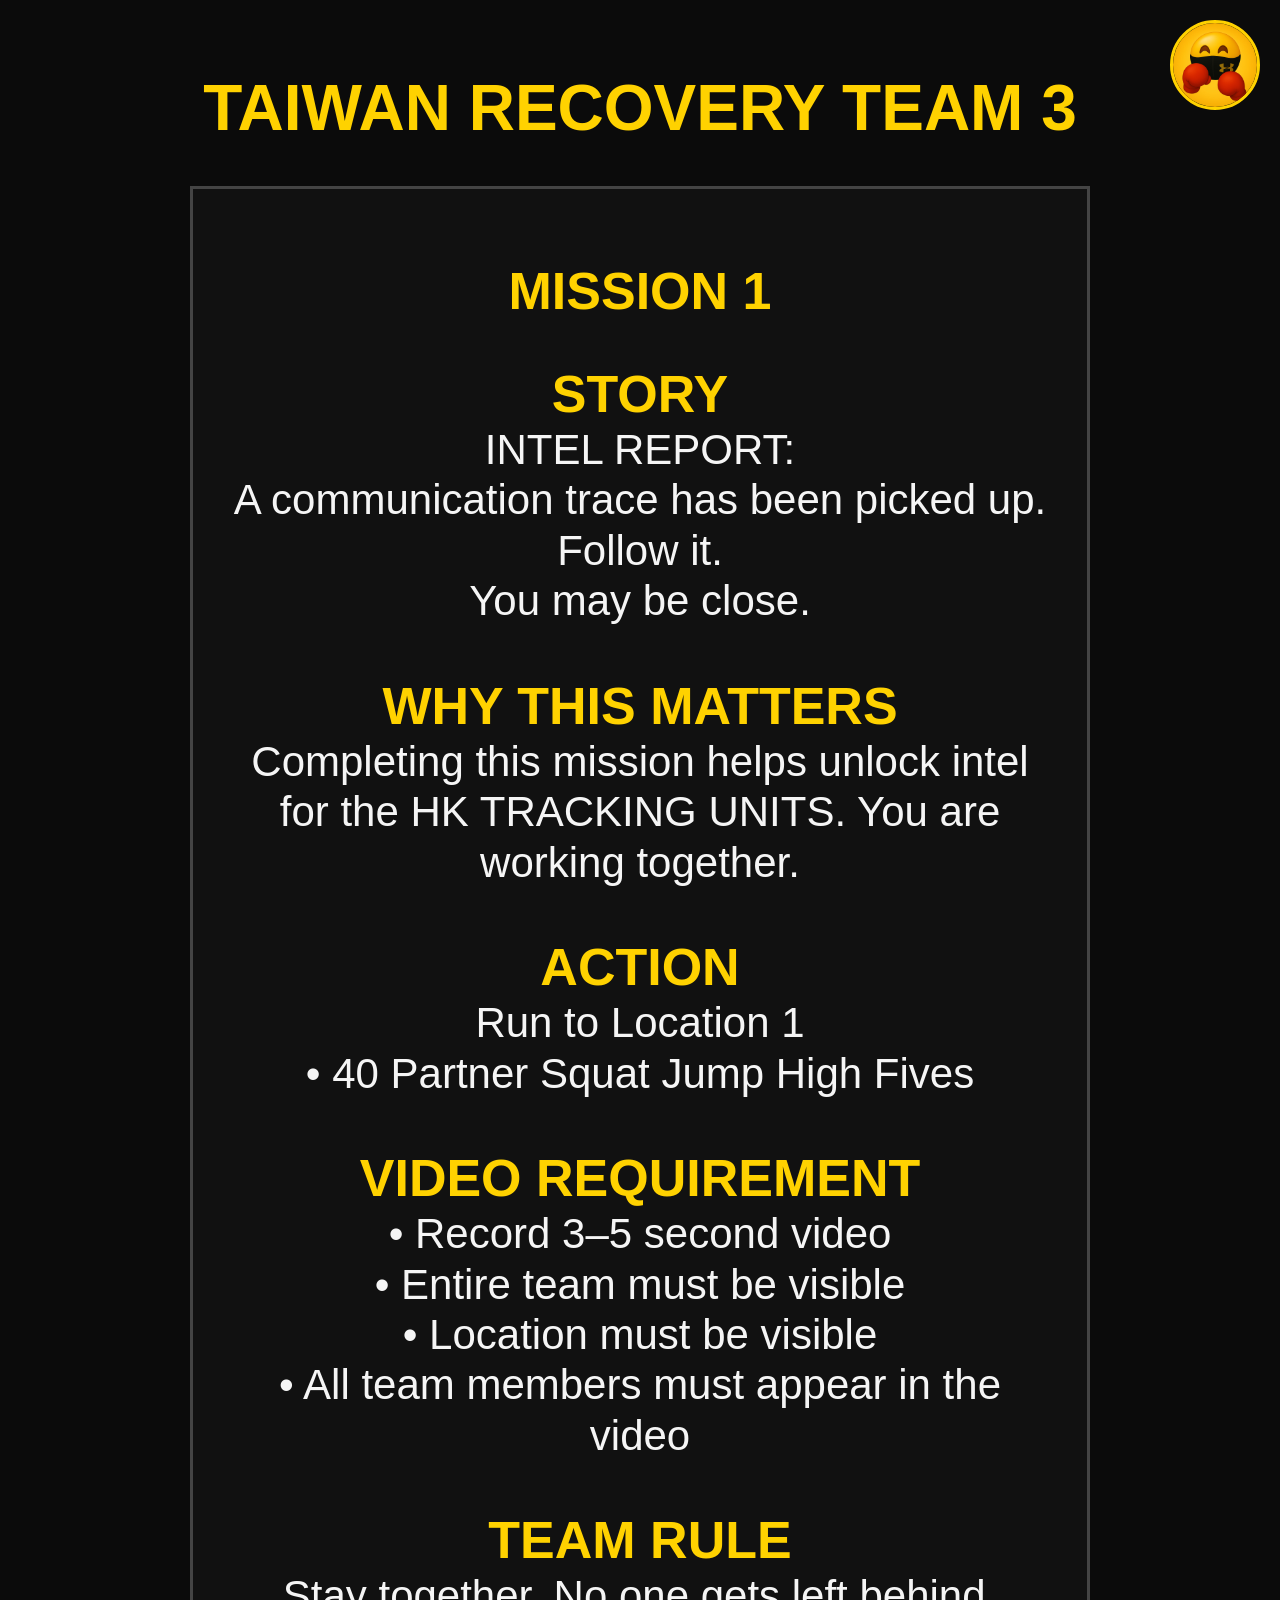
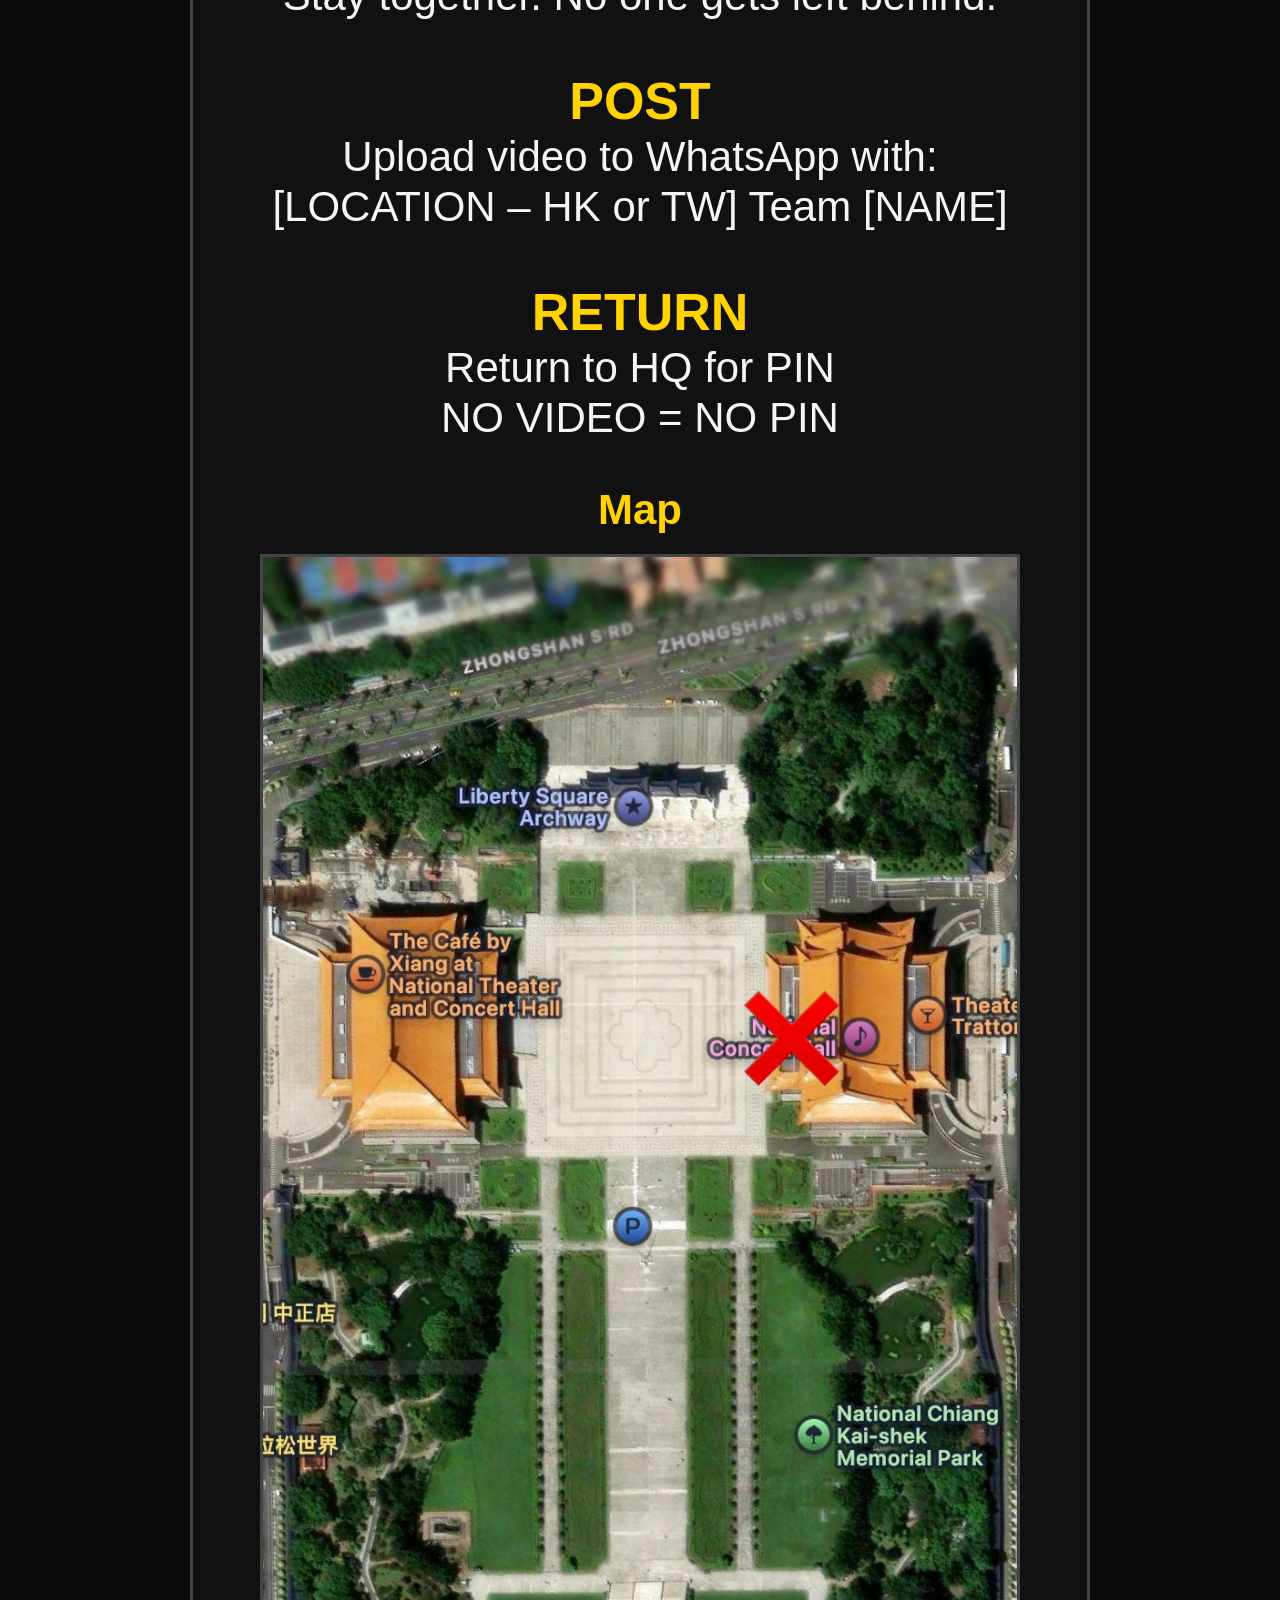
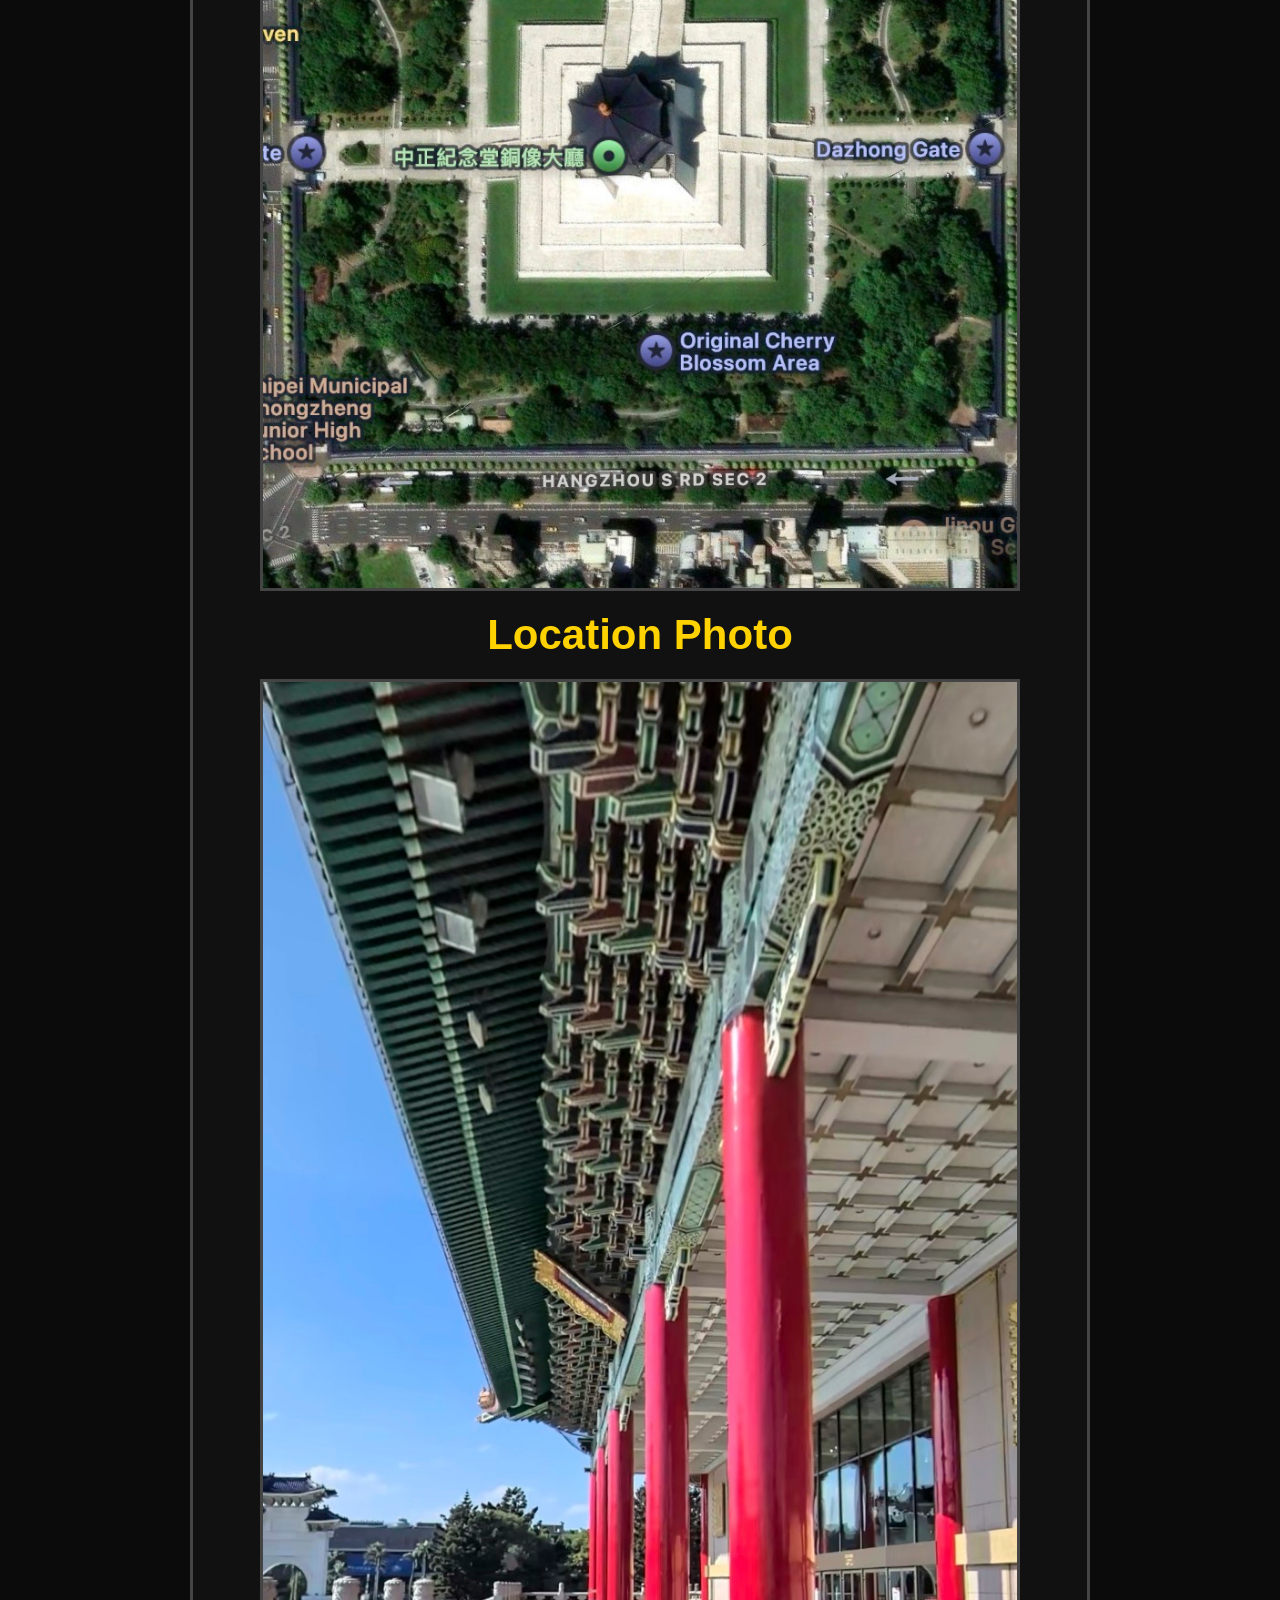
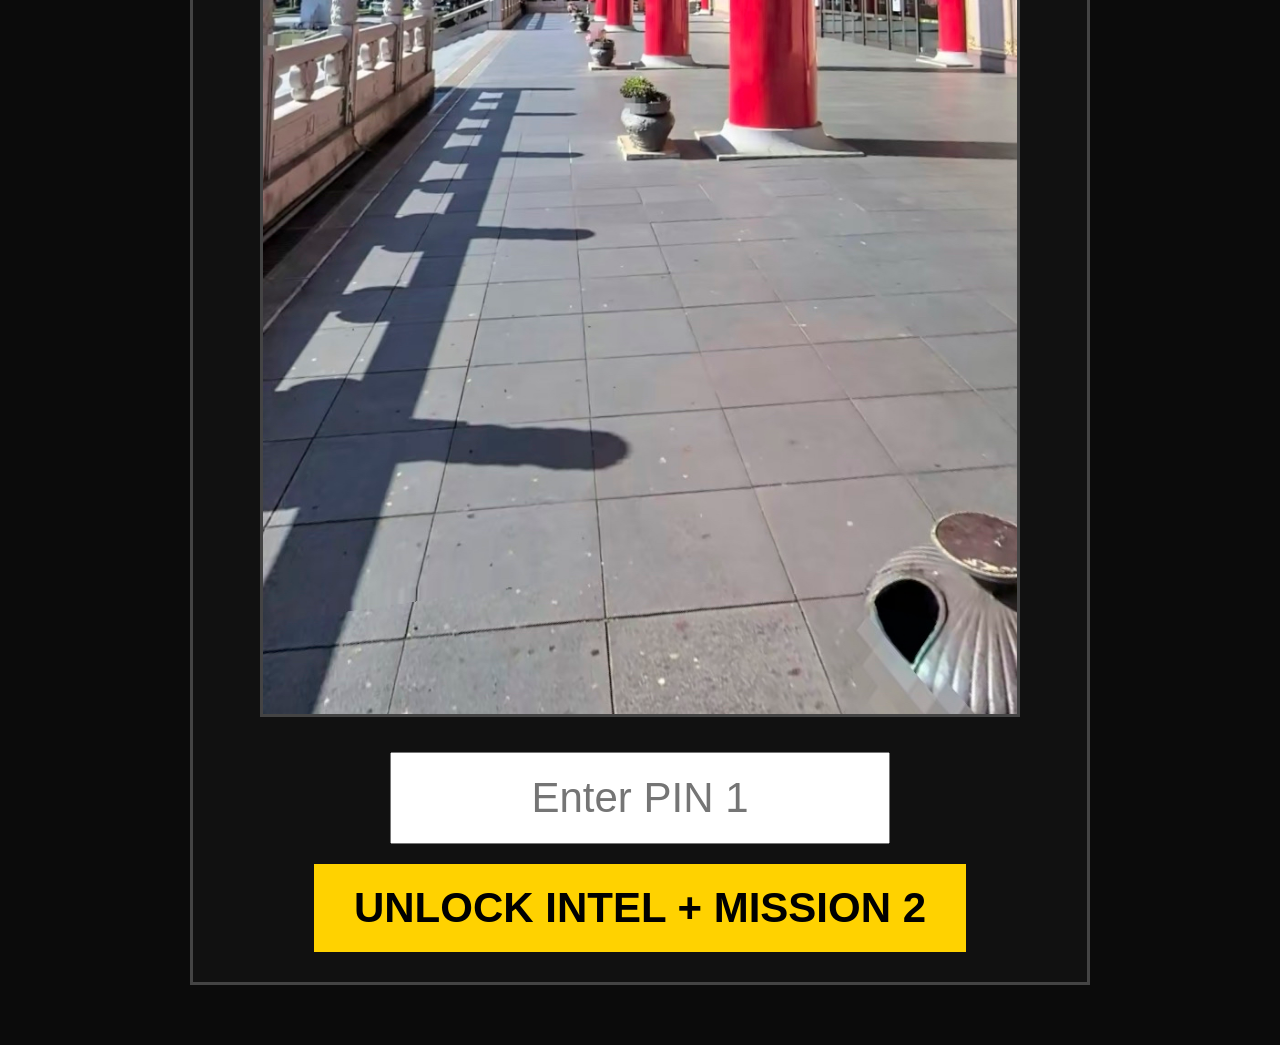
<file: recovery3.html>
<!DOCTYPE html>
<html><head><title>TAIWAN RECOVERY TEAM 3 - FitFam Global Session</title><meta name="viewport" content="width=device-width, initial-scale=1.0"><link rel="stylesheet" href="style.css?v=20260525a"></head>
<body><img src="my-photo.jpg" id="cornerLogo" alt="FitFam Logo"><audio id="finalReportSound" src="final-report.mp3" preload="auto"></audio><audio id="bombSound" src="bomb-countdown.mp3" preload="auto" loop></audio><audio id="endingMusic" src="ending-music.mp3" preload="auto" loop></audio><h1>TAIWAN RECOVERY TEAM 3</h1>
<div id="mission1" class="panel"><h2>MISSION 1</h2><p class="textBlock"><span class="sectionTitle">STORY</span>
INTEL REPORT:
A communication trace has been picked up.
Follow it.
You may be close.

<span class="sectionTitle">WHY THIS MATTERS</span>
Completing this mission helps unlock intel for the HK TRACKING UNITS. You are working together.

<span class="sectionTitle">ACTION</span>
Run to Location 1
• 40 Partner Squat Jump High Fives

<span class="sectionTitle">VIDEO REQUIREMENT</span>
• Record 3–5 second video
• Entire team must be visible
• Location must be visible
• All team members must appear in the video

<span class="sectionTitle">TEAM RULE</span>
Stay together. No one gets left behind.

<span class="sectionTitle">POST</span>
Upload video to WhatsApp with:
[LOCATION – HK or TW] Team [NAME]

<span class="sectionTitle">RETURN</span>
Return to HQ for PIN
NO VIDEO = NO PIN</p><p class="mediaTitle">Map</p><img src="recovery3-mission1-map.jpg" class="missionImage" alt="TAIWAN RECOVERY TEAM 3 Mission 1 Map"><p class="mediaTitle">Location Photo</p><img src="recovery3-mission1-photo.jpg" class="missionImage" alt="TAIWAN RECOVERY TEAM 3 Mission 1 Photo"><input id="pin1" placeholder="Enter PIN 1"><br><button onclick="unlockMission2()">UNLOCK INTEL + MISSION 2</button></div>
<div id="intel" class="panel hidden"><h2>INTEL UPDATE</h2><p class="textBlock"><span class="sectionTitle">INTEL FOR HK TRACKING UNITS</span>
Final intel extracted.

Exact hostage taker location confirmed for the HK TRACKING UNITS:

[TO BE UPDATED]

This intel is unlocked so the HK TRACKING UNITS can use it.

This intel is being transmitted to the HK TRACKING UNITS right now.</p><p class="mediaTitle">HK FINAL MISSION MAP</p><img src="tracking-final-map.jpg" class="missionImage" alt="HK FINAL MISSION MAP"><button onclick="startTransmission()">TRANSMIT INTEL</button></div>
<div id="transmission" class="panel hidden"><h2>UPLINK ESTABLISHED</h2><p id="transmissionStatus" class="textBlock">TRANSMISSION IN PROGRESS…</p><button id="mission2Button" class="hidden" onclick="showScreen('mission2')">CONTINUE TO MISSION 2</button></div>
<div id="mission2" class="panel hidden"><h2>MISSION 2</h2><p class="textBlock"><span class="sectionTitle">STORY</span>
FINAL SIGNAL:
The hostage is near.
Move now.

<span class="sectionTitle">WHY THIS MATTERS</span>
Your continued progress supports the HK TRACKING UNITS. You are still part of the same operation.

<span class="sectionTitle">ACTION</span>
Run to Location 2
• 30 Triceps Push-Ups

<span class="sectionTitle">VIDEO REQUIREMENT</span>
• Record 3–5 second video
• Entire team must be visible
• Location must be visible
• All team members must appear in the video

<span class="sectionTitle">TEAM RULE</span>
Stay together. No one gets left behind.

<span class="sectionTitle">POST</span>
Upload video to WhatsApp with:
[LOCATION – HK or TW] Team [NAME]

<span class="sectionTitle">RETURN</span>
Return to HQ for PIN
NO VIDEO = NO PIN</p><p class="mediaTitle">Map</p><img src="recovery3-mission2-map.jpg" class="missionImage" alt="TAIWAN RECOVERY TEAM 3 Mission 2 Map"><p class="mediaTitle">Location Photo</p><img src="recovery3-mission2-photo.jpg" class="missionImage" alt="TAIWAN RECOVERY TEAM 3 Mission 2 Photo"><input id="pin2" placeholder="Enter PIN 2"><br><button onclick="unlockFinalAccess()">RETURN TO HQ — UNLOCK FINAL OPERATION PAGE</button></div>
<div id="finalAccess" class="panel hidden"><h2>FINAL OPERATION</h2><p class="textBlock">FINAL OPERATION

You have completed your missions
and retrieved critical intel for the HK TRACKING TEAM.

BUT—

The operation is not yet complete.

To track down the location of the hostage,
you now require the final access PIN from Hong Kong.

Without the intel from Hong Kong—

you CANNOT proceed to rescue the hostage.</p><div class="transmissionBox"><h2>📡 TRANSMISSION REQUIRED</h2><p class="textBlock">You must send this message to the other side now.</p><div class="instructionBox"><p><strong>INSTRUCTIONS:</strong></p><p>1. Tap COPY MESSAGE</p><p>2. Open your team WhatsApp group chat</p><p>3. Paste the message</p><p>4. Send immediately</p><p class="warningText">Do NOT edit the message.</p><p class="warningText">You CANNOT proceed without it.</p></div><pre id="copyText" class="copyMessage">TARGET LOCKED
PIN TO UNLOCK FINAL HK MISSION IS 3838
TRANSMIT IMMEDIATELY</pre><button onclick="copyMessage()" class="copyButton">COPY MESSAGE 📋</button><p id="copyStatus" class="copyStatus"></p></div><div class="accessBox"><h2>AWAITING FINAL ACCESS PIN</h2><p class="textBlock">Wait for the final access PIN from Hong Kong in WhatsApp.

Enter the PIN below only after the message is received.</p><input id="crossPin" placeholder="Enter PIN from Hong Kong"><br><button onclick="unlockFinalMission()">UNLOCK FINAL MISSION</button></div></div>
<div id="finalMission" class="panel hidden"><h2>TAIWAN RECOVERY FINAL MISSION</h2><p class="textBlock"><span class="sectionTitle">STORY</span>
The intel from Hong Kong has arrived.

The signal is no longer weak.
The location is confirmed.
The hostage is close.

But the window is closing.
If the suspects move again, the trail may go dark.

Move now.
Reach the location.
Bring the hostage home.

<span class="sectionTitle">ACTION</span>
Run to FINAL LOCATION.

<span class="sectionTitle">OBJECTIVE</span>
Rescue the hostage before the location goes cold.

<span class="sectionTitle">EXERCISE</span>
• 20 Partner Burpee High Fives

<span class="sectionTitle">PHOTO INSTRUCTION</span>
• One team member acts as hostage
• Remaining members act to rescue
• Full team visible
• Location visible

POST to WhatsApp

RETURN to HQ to unlock final phase</p><p class="mediaTitle">Final Location Map</p><img src="recovery-final-map.jpg" class="missionImage" alt="Final Location Map"><p class="mediaTitle">Final Location Photo</p><img src="recovery-final-photo.jpg" class="missionImage" alt="Final Location Photo"><input id="finalPin" placeholder="Enter Final PIN"><br><button onclick="unlockFinalStory()">UNLOCK FINAL PHASE</button></div>
<div id="finalStory" class="panel hidden"><h2>FINAL REPORT</h2><p class="textBlock">The operation is complete.
Then—
BEEP.
BEEP.
BEEP.
A device has been triggered.
A bomb.
Timed.
No time to move.
A message appears:
“You made it this far.
Did you think it would be so easy.
Did you think you could really survive this?”
This was never just the mission.
It was what connected you.
Enter the code to defuse bomb.</p><button onclick="startCountdown()">DEFUSE DEVICE</button></div>
<div id="countdown" class="panel hidden"><h2>⚠️ BOMB ACTIVE ⚠️</h2><div id="timer">02:00</div><p class="textBlock">Enter code to deactivate bomb:
WE SWEAT, WE ______</p><input id="bombCode" placeholder="Enter code"><br><button onclick="checkBombCode()">DEACTIVATE BOMB</button></div>
<div id="ending" class="panel hidden"><h2>MISSION COMPLETE</h2><p id="endingText" class="textBlock"></p><button onclick="showScreen('finalMessage')">CONTINUE</button></div><div id="failure" class="panel hidden"><h2>MISSION FAILED</h2><p class="textBlock">The countdown reached zero.
The device activated.</p></div><div id="finalMessage" class="panel hidden"><h2>FINAL MESSAGE</h2><p class="textBlock">No single team had the full picture.
No single team could complete this alone.
You trusted.
You adapted.
You executed.
We sweat.
We connect.</p></div>
<script>
const PIN1="1886", PIN2="2816", FINAL_PIN="4832", CROSS_PIN="3339", BOMB_CODE="connect"; const roleEndings=["FINAL REPORT:\n\nYou find the hostage.\n\nA child.\n\nCalm. Watching.\n\nYou step forward.\n\n“We’re here to help.”\n\nThe child doesn’t speak.\n\nThen—\n\na voice.\n\nInside your head.\n\n“You took longer than expected.”\n\nYou freeze.\n\n“I can hear your thoughts,” the child says calmly.\n\n“And sometimes… I answer them.”\n\nYou realise immediately—\n\nThis is why they were taken.\n\nChosen.\n\n“They said I could change the world.”\n\nA pause.\n\n“Are you taking me somewhere safe?”\n\nYou nod.\n\nBefore you speak—\n\n“I know.”\n\nExtraction complete.\n\nBut this was never just a rescue.", "FINAL REPORT:\n\nYou found them.\n\nSafe.\n\nAlive.\n\nLater—\n\na message arrives.\n\n“Thank you.\n\nThey made it home.”\n\nYou never meet them.\n\nBut you know—\n\nit mattered.", "FINAL REPORT:\n\nYou reach the target.\n\nThe hostage looks up.\n\nA moment.\n\nRecognition.\n\nRelief.\n\nNo words needed.\n\nYou move fast.\n\nClean.\n\nSafe.\n\nThat moment—\n\nwas enough.", "INTEL ARCHIVE:\n\n3 days ago…\n\nA car.\n\nA family.\n\nLaughing.\n\nNormal.\n\nThen—\n\neverything changed.\n\nThe child was taken.\n\nTaken by force.\n\nGone.\n\nThat child…\n\nis the one you saved today.\n\nAnd the reason this mission existed."]; const globalEndings=["3 days later…\n\nRecognition.\n\nBoth locations.\n\nThen—\n\nall phones vibrate.\n\nNUCLEAR DEVICE IDENTIFIED\n\nACTIVATION: 10 HOURS\n\nSilence.\n\nThe mission isn’t over.\n\n“Gear up.”", "INTERNAL LOG:\n\n1 hour ago…\n\nWe received the signal.\n\nWe needed units.\n\nNot trained units.\n\nReady ones.\n\nThat was you.\n\nAlready moving.\n\nAlready connected.\n\nThat’s why you were chosen."]; let timerInterval=null, secondsRemaining=120;
function safePlay(id,restart=true){const a=document.getElementById(id);if(!a)return;if(restart)a.currentTime=0;a.play().catch(function(){});} function safeStop(id){const a=document.getElementById(id);if(!a)return;a.pause();a.currentTime=0;}
function handleAudio(id){if(id==='countdown'){safeStop('endingMusic');safePlay('bombSound');}else if(id==='finalStory'){safeStop('bombSound');safeStop('endingMusic');safePlay('finalReportSound');}else if(id==='ending'||id==='finalMessage'){safeStop('bombSound');safePlay('endingMusic',false);}else if(id==='failure'){safeStop('bombSound');}}
function showScreen(id){document.querySelectorAll('.panel').forEach(p=>p.classList.add('hidden'));document.getElementById(id).classList.remove('hidden');handleAudio(id);window.scrollTo(0,0);}
function startTransmission(){showScreen('transmission');document.getElementById('transmissionStatus').innerText='TRANSMISSION IN PROGRESS…';document.getElementById('mission2Button').classList.add('hidden');setTimeout(function(){document.getElementById('transmissionStatus').innerText='✅ COMPLETE';document.getElementById('mission2Button').classList.remove('hidden');},1800);}
function copyMessage(){const text=document.getElementById('copyText').innerText.trim(); if(navigator.clipboard&&navigator.clipboard.writeText){navigator.clipboard.writeText(text).then(()=>document.getElementById('copyStatus').innerText='✅ Message copied. Open WhatsApp and paste now.').catch(()=>fallbackCopy(text));}else{fallbackCopy(text);}} function fallbackCopy(text){const area=document.createElement('textarea');area.value=text;document.body.appendChild(area);area.select();document.execCommand('copy');document.body.removeChild(area);document.getElementById('copyStatus').innerText='✅ Message copied. Open WhatsApp and paste now.';}
function unlockMission2(){if(document.getElementById('pin1').value.trim()===PIN1)showScreen('intel');else alert('ACCESS DENIED');} function unlockFinalAccess(){if(document.getElementById('pin2').value.trim()===PIN2)showScreen('finalAccess');else alert('ACCESS DENIED');} function unlockFinalMission(){if(document.getElementById('crossPin').value.trim()===CROSS_PIN)showScreen('finalMission');else alert('ACCESS DENIED — AWAIT CONFIRMED TRANSMISSION FROM THE OTHER LOCATION');} function unlockFinalStory(){if(document.getElementById('finalPin').value.trim()===FINAL_PIN)showScreen('finalStory');else alert('ACCESS DENIED');}
function startCountdown(){secondsRemaining=120;updateTimerDisplay();showScreen('countdown');timerInterval=setInterval(function(){secondsRemaining--;if(secondsRemaining<=0){secondsRemaining=0;updateTimerDisplay();clearInterval(timerInterval);timerInterval=null;showScreen('failure');return;}updateTimerDisplay();},1000);} function updateTimerDisplay(){const m=Math.floor(secondsRemaining/60),s=secondsRemaining%60;document.getElementById('timer').innerText=String(m).padStart(2,'0')+':'+String(s).padStart(2,'0');}
function checkBombCode(){const answer=document.getElementById('bombCode').value.trim().toLowerCase();if(answer===BOMB_CODE){if(timerInterval){clearInterval(timerInterval);timerInterval=null;}showRandomEnding();}else alert('ACCESS DENIED');} function showRandomEnding(){let pool=roleEndings;if(Math.random()<0.15)pool=globalEndings;const selected=pool[Math.floor(Math.random()*pool.length)];document.getElementById('endingText').innerText=selected;showScreen('ending');}
</script></body></html>
</file>
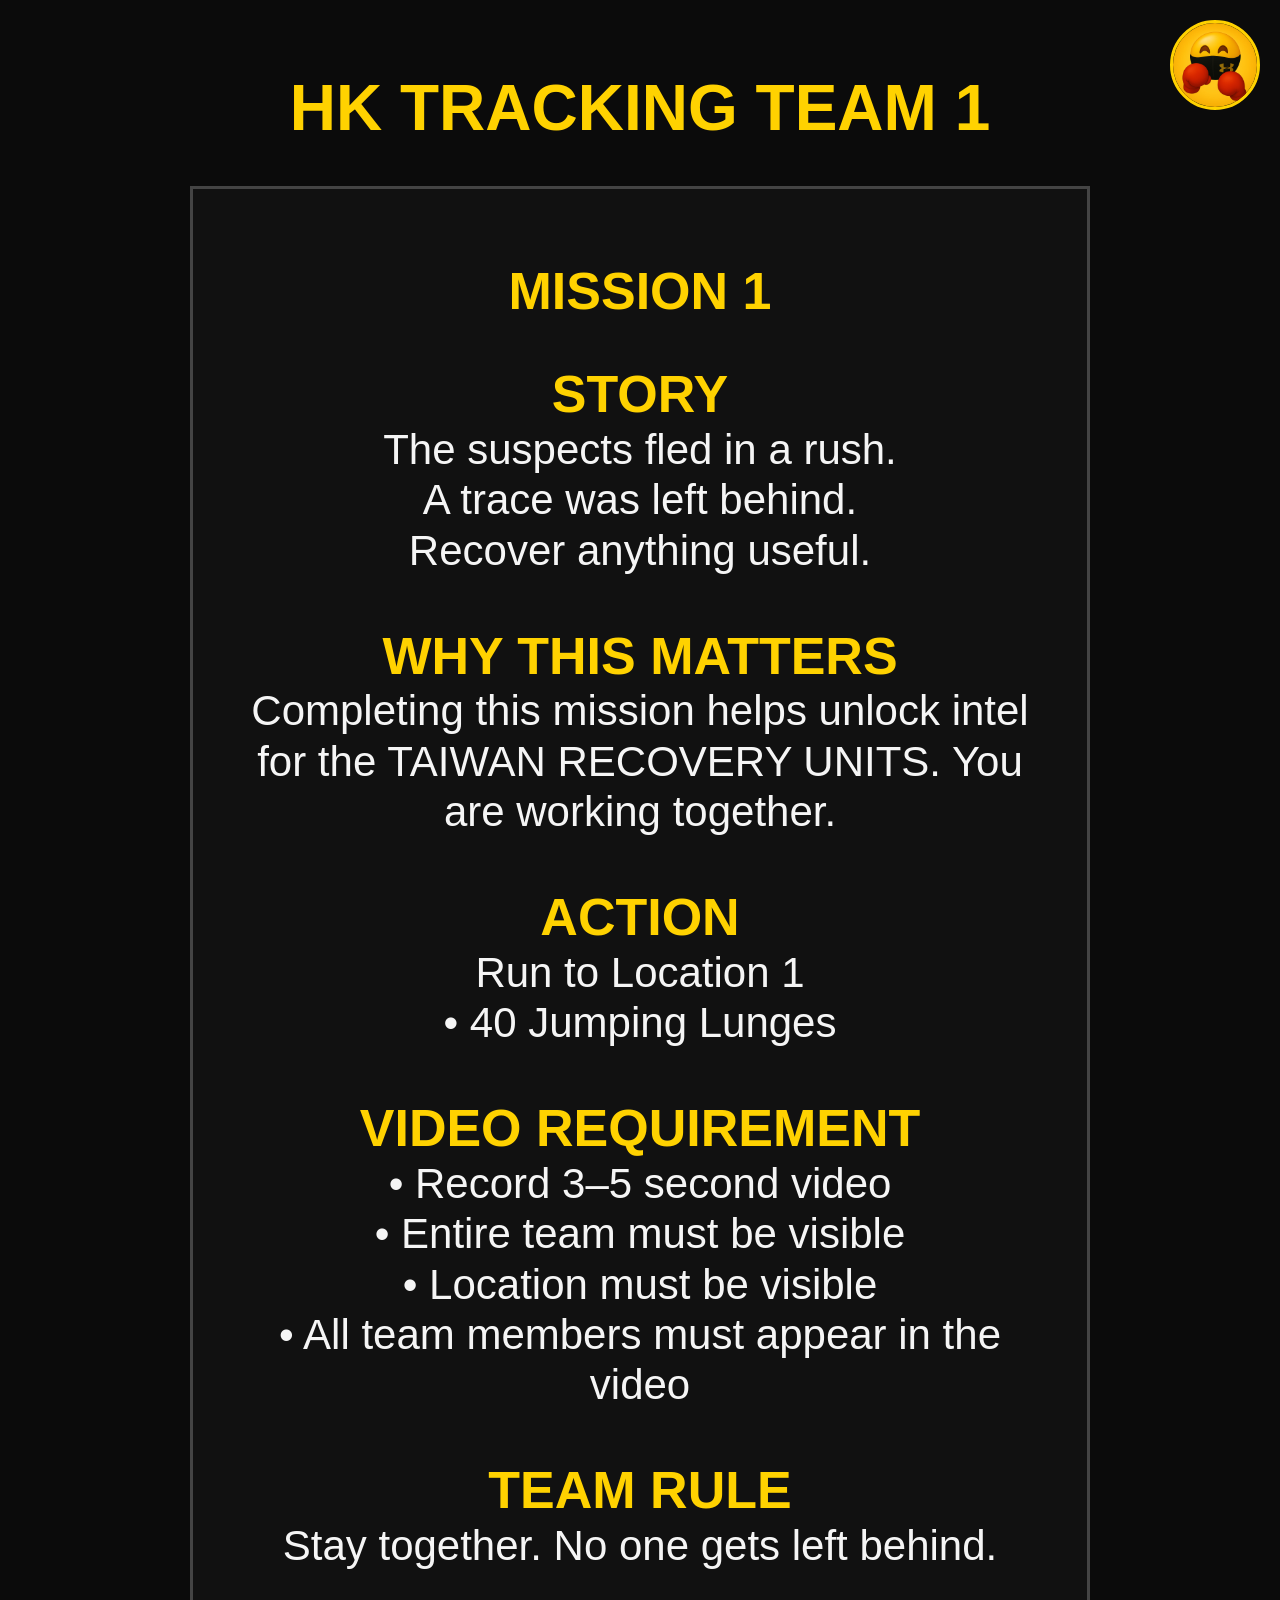
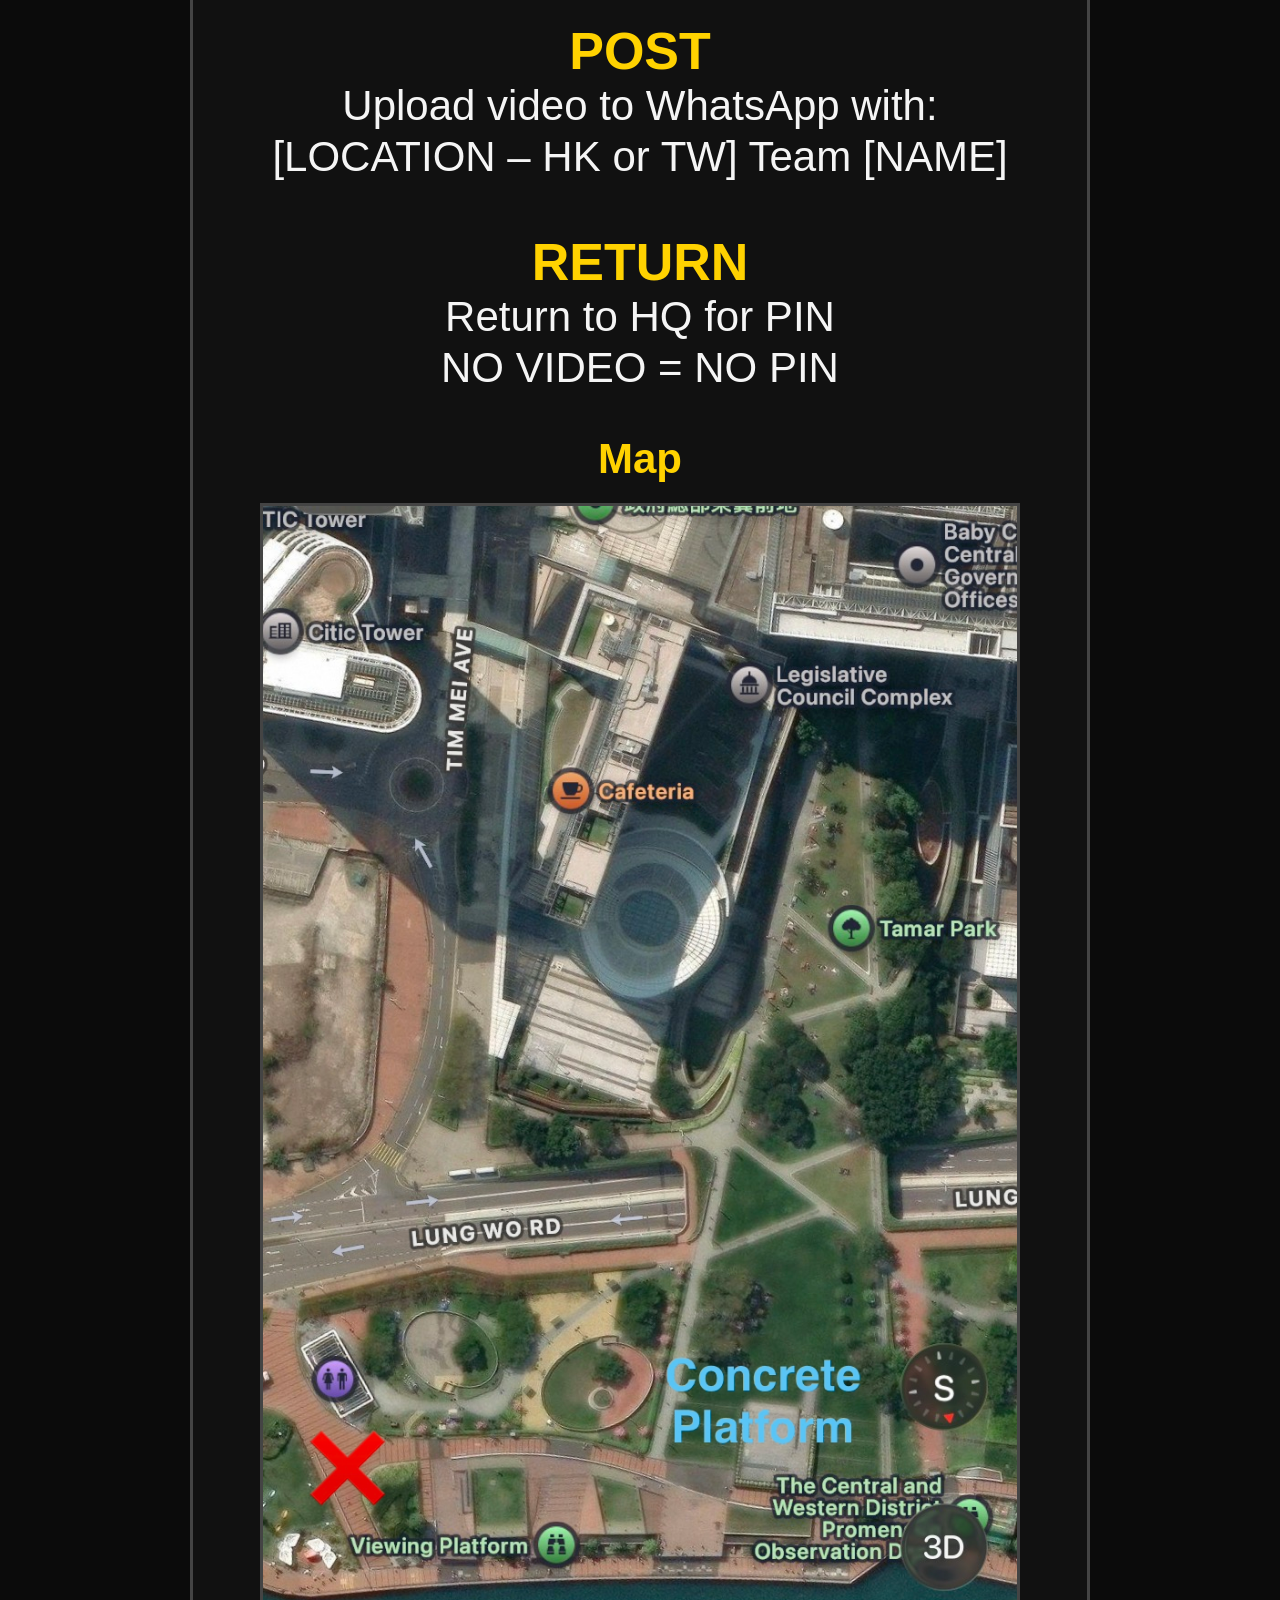
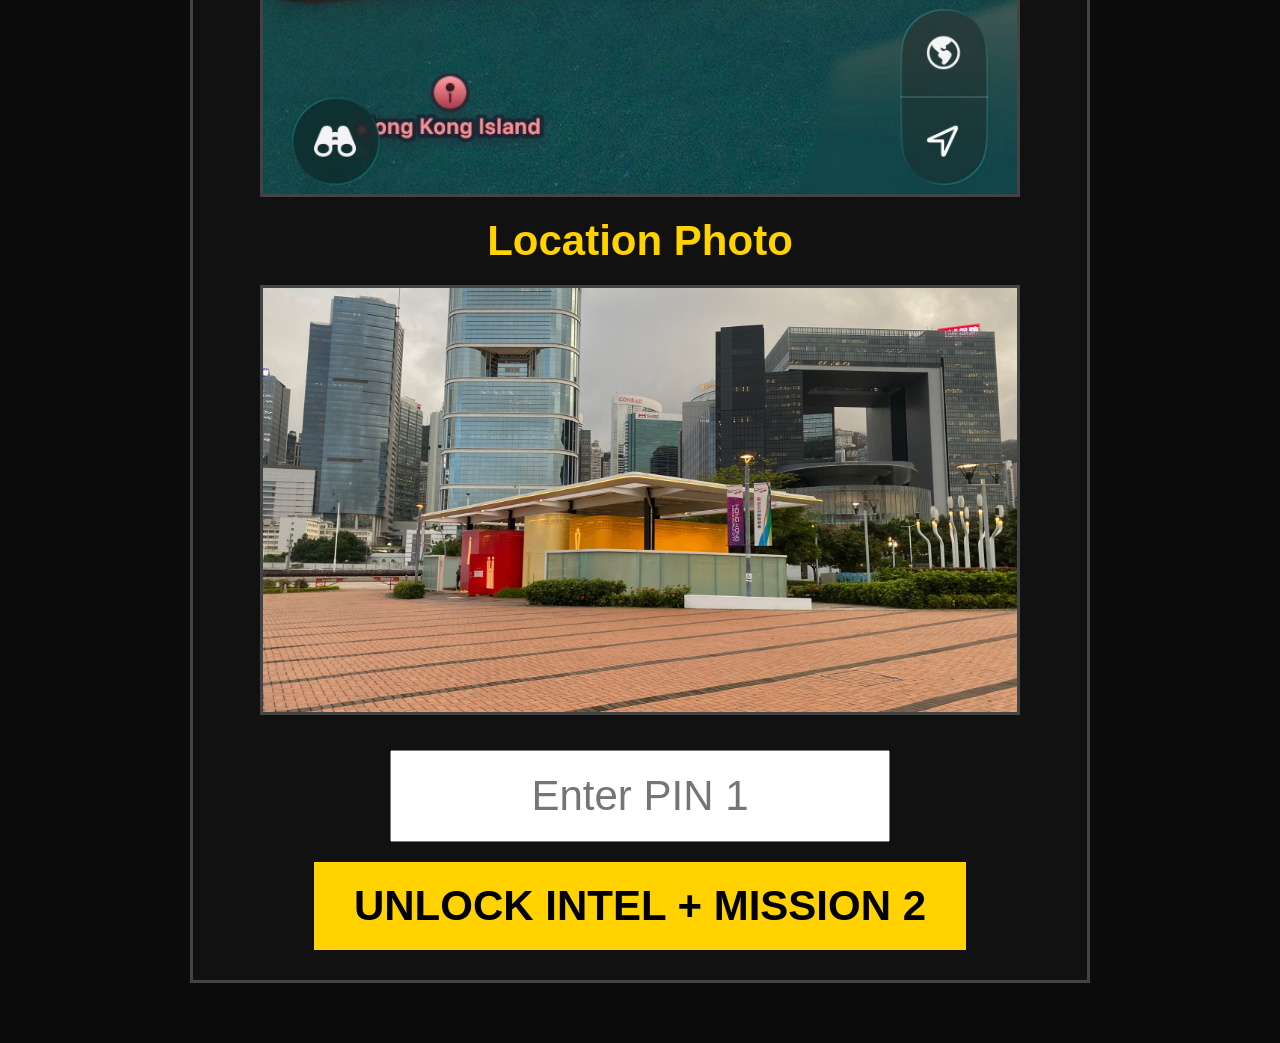
<file: tracking1.html>
<!DOCTYPE html>
<html><head><title>HK TRACKING TEAM 1 - FitFam Global Session</title><meta name="viewport" content="width=device-width, initial-scale=1.0"><link rel="stylesheet" href="style.css?v=20260525a"></head>
<body><img src="my-photo.jpg" id="cornerLogo" alt="FitFam Logo"><audio id="finalReportSound" src="final-report.mp3" preload="auto"></audio><audio id="bombSound" src="bomb-countdown.mp3" preload="auto" loop></audio><audio id="endingMusic" src="ending-music.mp3" preload="auto" loop></audio><h1>HK TRACKING TEAM 1</h1>
<div id="mission1" class="panel"><h2>MISSION 1</h2><p class="textBlock"><span class="sectionTitle">STORY</span>
The suspects fled in a rush.
A trace was left behind.
Recover anything useful.

<span class="sectionTitle">WHY THIS MATTERS</span>
Completing this mission helps unlock intel for the TAIWAN RECOVERY UNITS. You are working together.

<span class="sectionTitle">ACTION</span>
Run to Location 1
• 40 Jumping Lunges

<span class="sectionTitle">VIDEO REQUIREMENT</span>
• Record 3–5 second video
• Entire team must be visible
• Location must be visible
• All team members must appear in the video

<span class="sectionTitle">TEAM RULE</span>
Stay together. No one gets left behind.

<span class="sectionTitle">POST</span>
Upload video to WhatsApp with:
[LOCATION – HK or TW] Team [NAME]

<span class="sectionTitle">RETURN</span>
Return to HQ for PIN
NO VIDEO = NO PIN</p><p class="mediaTitle">Map</p><img src="tracking1-mission1-map.jpg" class="missionImage" alt="HK TRACKING TEAM 1 Mission 1 Map"><p class="mediaTitle">Location Photo</p><img src="tracking1-mission1-photo.jpg" class="missionImage" alt="HK TRACKING TEAM 1 Mission 1 Photo"><input id="pin1" placeholder="Enter PIN 1"><br><button onclick="unlockMission2()">UNLOCK INTEL + MISSION 2</button></div>
<div id="intel" class="panel hidden"><h2>INTEL UPDATE</h2><p class="textBlock"><span class="sectionTitle">INTEL FOR TAIWAN RECOVERY UNITS</span>
Device recovered.

Data decrypted.

Partial map extracted.

Possible hostage location identified for the TAIWAN RECOVERY UNITS.

This intel is unlocked so the TAIWAN RECOVERY UNITS can use it.

This intel is being transmitted to the TAIWAN RECOVERY UNITS right now.</p><p class="mediaTitle">TAIWAN FINAL MISSION MAP</p><img src="recovery-final-map.jpg" class="missionImage" alt="TAIWAN FINAL MISSION MAP"><button onclick="startTransmission()">TRANSMIT INTEL</button></div>
<div id="transmission" class="panel hidden"><h2>UPLINK ESTABLISHED</h2><p id="transmissionStatus" class="textBlock">TRANSMISSION IN PROGRESS…</p><button id="mission2Button" class="hidden" onclick="showScreen('mission2')">CONTINUE TO MISSION 2</button></div>
<div id="mission2" class="panel hidden"><h2>MISSION 2</h2><p class="textBlock"><span class="sectionTitle">STORY</span>
Movement detected.
Close the gap.

<span class="sectionTitle">WHY THIS MATTERS</span>
Your continued progress supports the TAIWAN RECOVERY UNITS. You are still part of the same operation.

<span class="sectionTitle">ACTION</span>
Run to Location 2
• 30 Partner Push-Up High Fives

<span class="sectionTitle">VIDEO REQUIREMENT</span>
• Record 3–5 second video
• Entire team must be visible
• Location must be visible
• All team members must appear in the video

<span class="sectionTitle">TEAM RULE</span>
Stay together. No one gets left behind.

<span class="sectionTitle">POST</span>
Upload video to WhatsApp with:
[LOCATION – HK or TW] Team [NAME]

<span class="sectionTitle">RETURN</span>
Return to HQ for PIN
NO VIDEO = NO PIN</p><p class="mediaTitle">Map</p><img src="tracking1-mission2-map.jpg" class="missionImage" alt="HK TRACKING TEAM 1 Mission 2 Map"><p class="mediaTitle">Location Photo</p><img src="tracking1-mission2-photo.jpg" class="missionImage" alt="HK TRACKING TEAM 1 Mission 2 Photo"><input id="pin2" placeholder="Enter PIN 2"><br><button onclick="unlockFinalAccess()">RETURN TO HQ — UNLOCK FINAL OPERATION PAGE</button></div>
<div id="finalAccess" class="panel hidden"><h2>FINAL OPERATION</h2><p class="textBlock">FINAL OPERATION

You have completed your missions
and retrieved critical intel for the TAIWAN RECOVERY TEAM.

BUT—

The operation is not yet complete.

To track down the location of the hostage takers,
you now require the final access PIN from Taiwan.

Without the intel from Taiwan—

you CANNOT proceed to capture the hostage takers.</p><div class="transmissionBox"><h2>📡 TRANSMISSION REQUIRED</h2><p class="textBlock">You must send this message to the other side now.</p><div class="instructionBox"><p><strong>INSTRUCTIONS:</strong></p><p>1. Tap COPY MESSAGE</p><p>2. Open your team WhatsApp group chat</p><p>3. Paste the message</p><p>4. Send immediately</p><p class="warningText">Do NOT edit the message.</p><p class="warningText">You CANNOT proceed without it.</p></div><pre id="copyText" class="copyMessage">TARGET LOCKED
PIN TO UNLOCK FINAL TAIWAN MISSION IS 3339
TRANSMIT IMMEDIATELY</pre><button onclick="copyMessage()" class="copyButton">COPY MESSAGE 📋</button><p id="copyStatus" class="copyStatus"></p></div><div class="accessBox"><h2>AWAITING FINAL ACCESS PIN</h2><p class="textBlock">Wait for the final access PIN from Taiwan in WhatsApp.

Enter the PIN below only after the message is received.</p><input id="crossPin" placeholder="Enter PIN from Taiwan"><br><button onclick="unlockFinalMission()">UNLOCK FINAL MISSION</button></div></div>
<div id="finalMission" class="panel hidden"><h2>HK TRACKING FINAL MISSION</h2><p class="textBlock"><span class="sectionTitle">STORY</span>
The intel from Taiwan has landed.

The fragments are no longer fragments.
The route is clear.
The suspects have been identified.

They are moving again.
This is the last window before they disappear.

Move fast.
Close the distance.
End this now.

<span class="sectionTitle">ACTION</span>
Run to FINAL LOCATION.

<span class="sectionTitle">OBJECTIVE</span>
Capture the hostage takers before they escape.

<span class="sectionTitle">EXERCISE</span>
• 20 Partner Burpee High Fives

<span class="sectionTitle">PHOTO INSTRUCTION</span>
• One team member acts as hostage taker
• Remaining members act to capture
• Full team visible
• Location visible

POST to WhatsApp

RETURN to HQ to unlock final phase</p><p class="mediaTitle">Final Location Map</p><img src="tracking-final-map.jpg" class="missionImage" alt="Final Location Map"><p class="mediaTitle">Final Location Photo</p><img src="tracking-final-photo.jpg" class="missionImage" alt="Final Location Photo"><input id="finalPin" placeholder="Enter Final PIN"><br><button onclick="unlockFinalStory()">UNLOCK FINAL PHASE</button></div>
<div id="finalStory" class="panel hidden"><h2>FINAL REPORT</h2><p class="textBlock">The operation is complete.
Then—
BEEP.
BEEP.
BEEP.
A device has been triggered.
A bomb.
Timed.
No time to move.
A message appears:
“You made it this far.
Did you think it would be so easy.
Did you think you could really survive this?”
This was never just the mission.
It was what connected you.
Enter the code to defuse bomb.</p><button onclick="startCountdown()">DEFUSE DEVICE</button></div>
<div id="countdown" class="panel hidden"><h2>⚠️ BOMB ACTIVE ⚠️</h2><div id="timer">02:00</div><p class="textBlock">Enter code to deactivate bomb:
WE SWEAT, WE ______</p><input id="bombCode" placeholder="Enter code"><br><button onclick="checkBombCode()">DEACTIVATE BOMB</button></div>
<div id="ending" class="panel hidden"><h2>MISSION COMPLETE</h2><p id="endingText" class="textBlock"></p><button onclick="showScreen('finalMessage')">CONTINUE</button></div><div id="failure" class="panel hidden"><h2>MISSION FAILED</h2><p class="textBlock">The countdown reached zero.
The device activated.</p></div><div id="finalMessage" class="panel hidden"><h2>FINAL MESSAGE</h2><p class="textBlock">No single team had the full picture.
No single team could complete this alone.
You trusted.
You adapted.
You executed.
We sweat.
We connect.</p></div>
<script>
const PIN1="1886", PIN2="2816", FINAL_PIN="4832", CROSS_PIN="3838", BOMB_CODE="connect"; const roleEndings=["FINAL REPORT:\n\nYou reach the target.\n\nThey’re waiting.\n\nNot running.\nNot resisting.\n\n“You still give orders like that?”\n\nYou freeze.\n\nYou know that voice.\n\nA former leader.\n\nSomeone you trusted.\n\n“You were one of the best,” you say.\n\n“That’s why I had to do this,” he replies.\n\n“That child can change everything.”\n\n“You think this fixes the world?”\n\n“I think it resets it.”\n\nSilence.\n\nThen—\n\nyou move.\n\nFast. Clean.\n\nTarget secured.\n\n“This isn’t over,” he whispers.\n\nFor the first time—\n\nyou’re not sure it is.", "FINAL REPORT:\n\nYou were almost too late.\n\nThe suspects were already moving.\n\nYou pushed harder.\n\nFaster.\n\nThen—\n\nyou saw them.\n\nThey saw you.\n\nThey hesitated.\n\nYou didn’t.\n\nYou closed the gap.\n\nCaptured.\n\nSeconds made the difference.\n\nAnd you took it.", "FINAL REPORT:\n\nTargets secured.\n\nBut this wasn’t about one team.\n\nDifferent teams.\n\nDifferent roles.\n\nNo one had full intel.\n\nBut together—\n\neverything connected.\n\nThis mission ends here.\n\nBecause you trusted each other."]; const globalEndings=["3 days later…\n\nRecognition.\n\nBoth locations.\n\nThen—\n\nall phones vibrate.\n\nNUCLEAR DEVICE IDENTIFIED\n\nACTIVATION: 10 HOURS\n\nSilence.\n\nThe mission isn’t over.\n\n“Gear up.”", "INTERNAL LOG:\n\n1 hour ago…\n\nWe received the signal.\n\nWe needed units.\n\nNot trained units.\n\nReady ones.\n\nThat was you.\n\nAlready moving.\n\nAlready connected.\n\nThat’s why you were chosen."]; let timerInterval=null, secondsRemaining=120;
function safePlay(id,restart=true){const a=document.getElementById(id);if(!a)return;if(restart)a.currentTime=0;a.play().catch(function(){});} function safeStop(id){const a=document.getElementById(id);if(!a)return;a.pause();a.currentTime=0;}
function handleAudio(id){if(id==='countdown'){safeStop('endingMusic');safePlay('bombSound');}else if(id==='finalStory'){safeStop('bombSound');safeStop('endingMusic');safePlay('finalReportSound');}else if(id==='ending'||id==='finalMessage'){safeStop('bombSound');safePlay('endingMusic',false);}else if(id==='failure'){safeStop('bombSound');}}
function showScreen(id){document.querySelectorAll('.panel').forEach(p=>p.classList.add('hidden'));document.getElementById(id).classList.remove('hidden');handleAudio(id);window.scrollTo(0,0);}
function startTransmission(){showScreen('transmission');document.getElementById('transmissionStatus').innerText='TRANSMISSION IN PROGRESS…';document.getElementById('mission2Button').classList.add('hidden');setTimeout(function(){document.getElementById('transmissionStatus').innerText='✅ COMPLETE';document.getElementById('mission2Button').classList.remove('hidden');},1800);}
function copyMessage(){const text=document.getElementById('copyText').innerText.trim(); if(navigator.clipboard&&navigator.clipboard.writeText){navigator.clipboard.writeText(text).then(()=>document.getElementById('copyStatus').innerText='✅ Message copied. Open WhatsApp and paste now.').catch(()=>fallbackCopy(text));}else{fallbackCopy(text);}} function fallbackCopy(text){const area=document.createElement('textarea');area.value=text;document.body.appendChild(area);area.select();document.execCommand('copy');document.body.removeChild(area);document.getElementById('copyStatus').innerText='✅ Message copied. Open WhatsApp and paste now.';}
function unlockMission2(){if(document.getElementById('pin1').value.trim()===PIN1)showScreen('intel');else alert('ACCESS DENIED');} function unlockFinalAccess(){if(document.getElementById('pin2').value.trim()===PIN2)showScreen('finalAccess');else alert('ACCESS DENIED');} function unlockFinalMission(){if(document.getElementById('crossPin').value.trim()===CROSS_PIN)showScreen('finalMission');else alert('ACCESS DENIED — AWAIT CONFIRMED TRANSMISSION FROM THE OTHER LOCATION');} function unlockFinalStory(){if(document.getElementById('finalPin').value.trim()===FINAL_PIN)showScreen('finalStory');else alert('ACCESS DENIED');}
function startCountdown(){secondsRemaining=120;updateTimerDisplay();showScreen('countdown');timerInterval=setInterval(function(){secondsRemaining--;if(secondsRemaining<=0){secondsRemaining=0;updateTimerDisplay();clearInterval(timerInterval);timerInterval=null;showScreen('failure');return;}updateTimerDisplay();},1000);} function updateTimerDisplay(){const m=Math.floor(secondsRemaining/60),s=secondsRemaining%60;document.getElementById('timer').innerText=String(m).padStart(2,'0')+':'+String(s).padStart(2,'0');}
function checkBombCode(){const answer=document.getElementById('bombCode').value.trim().toLowerCase();if(answer===BOMB_CODE){if(timerInterval){clearInterval(timerInterval);timerInterval=null;}showRandomEnding();}else alert('ACCESS DENIED');} function showRandomEnding(){let pool=roleEndings;if(Math.random()<0.15)pool=globalEndings;const selected=pool[Math.floor(Math.random()*pool.length)];document.getElementById('endingText').innerText=selected;showScreen('ending');}
</script></body></html>
</file>
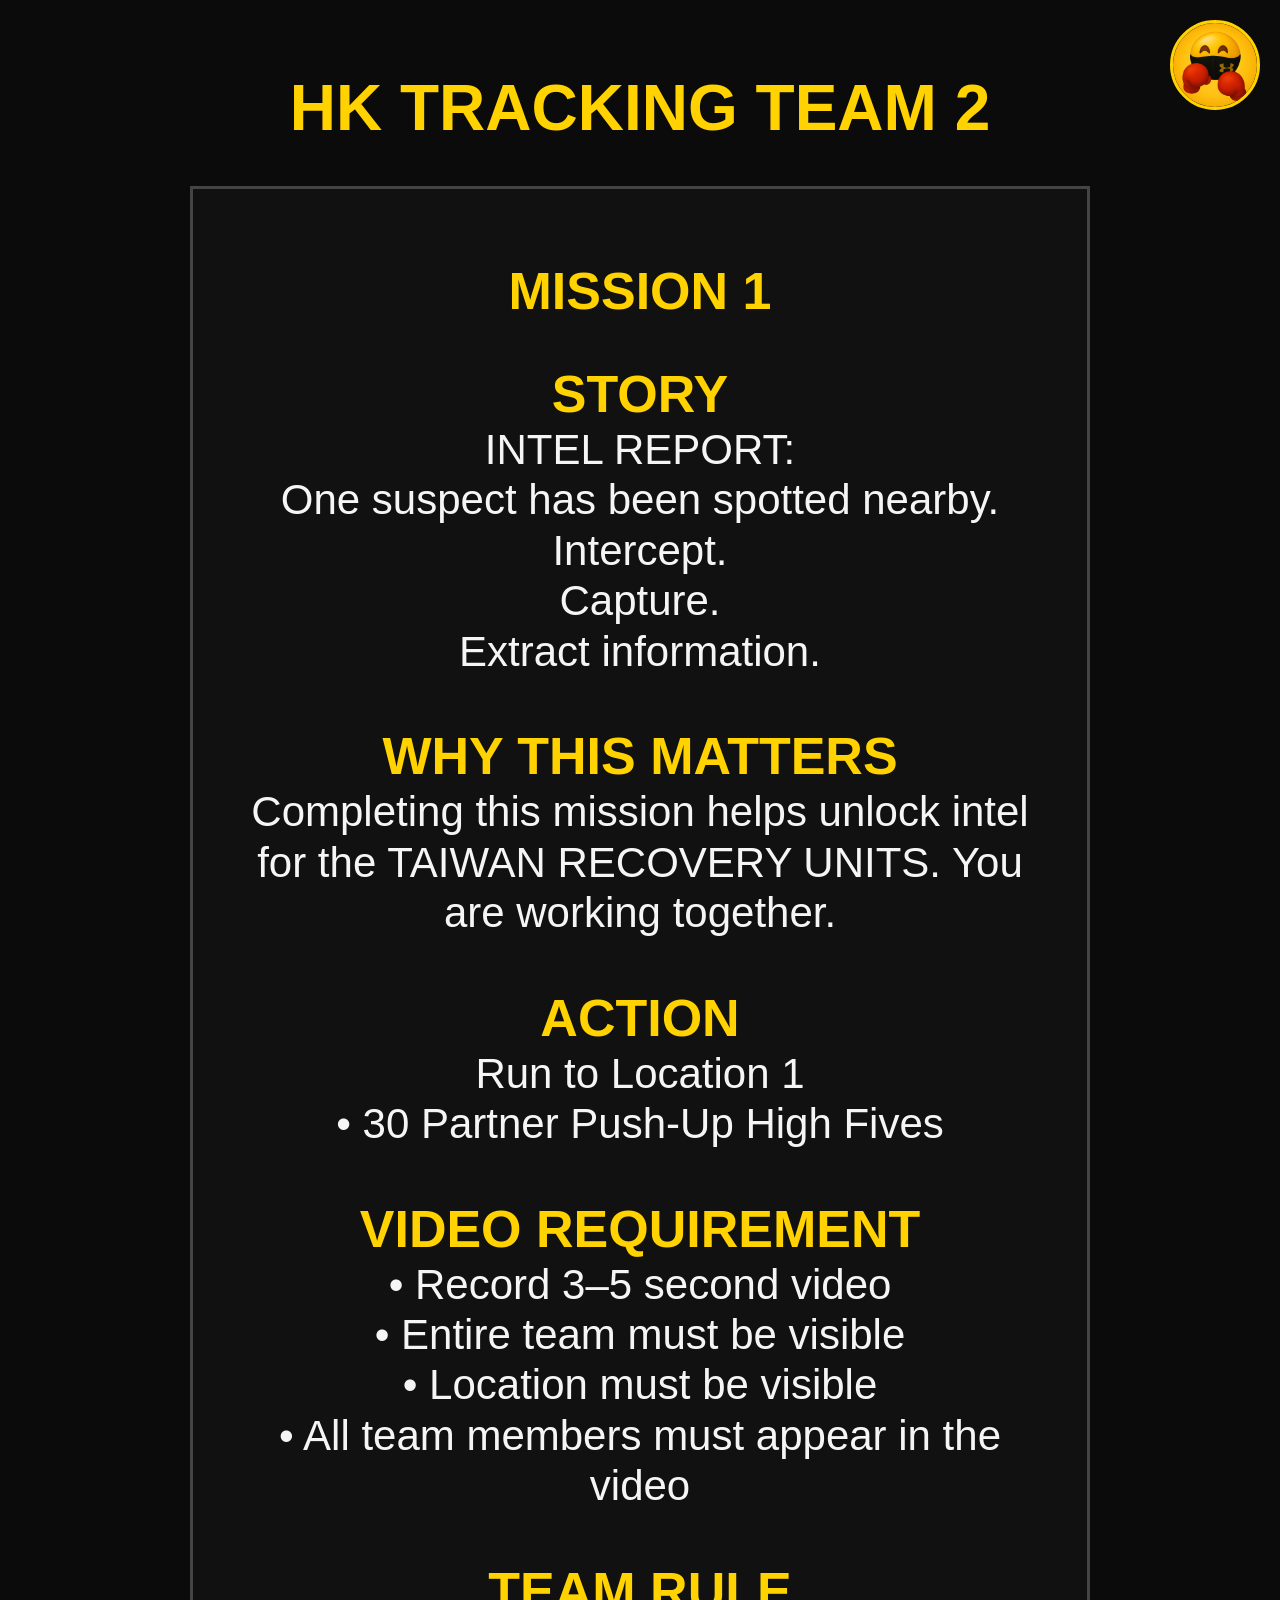
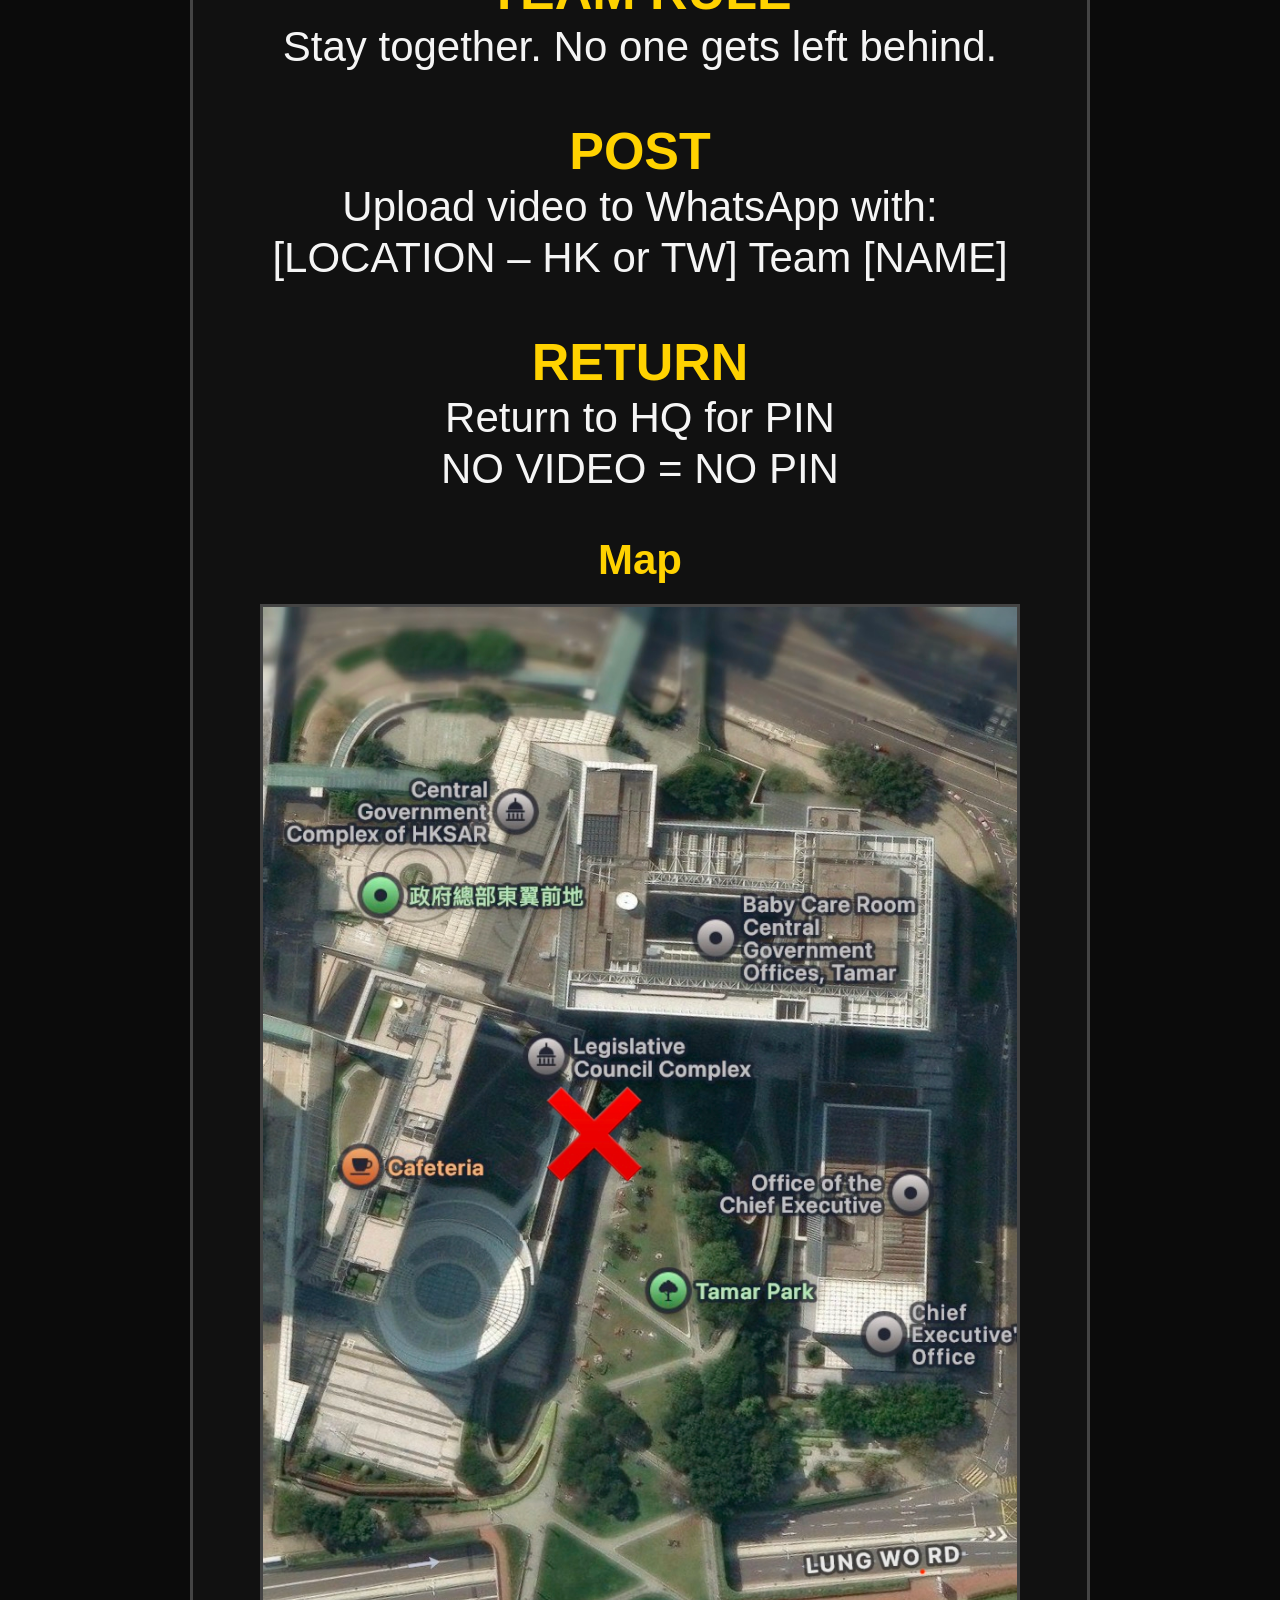
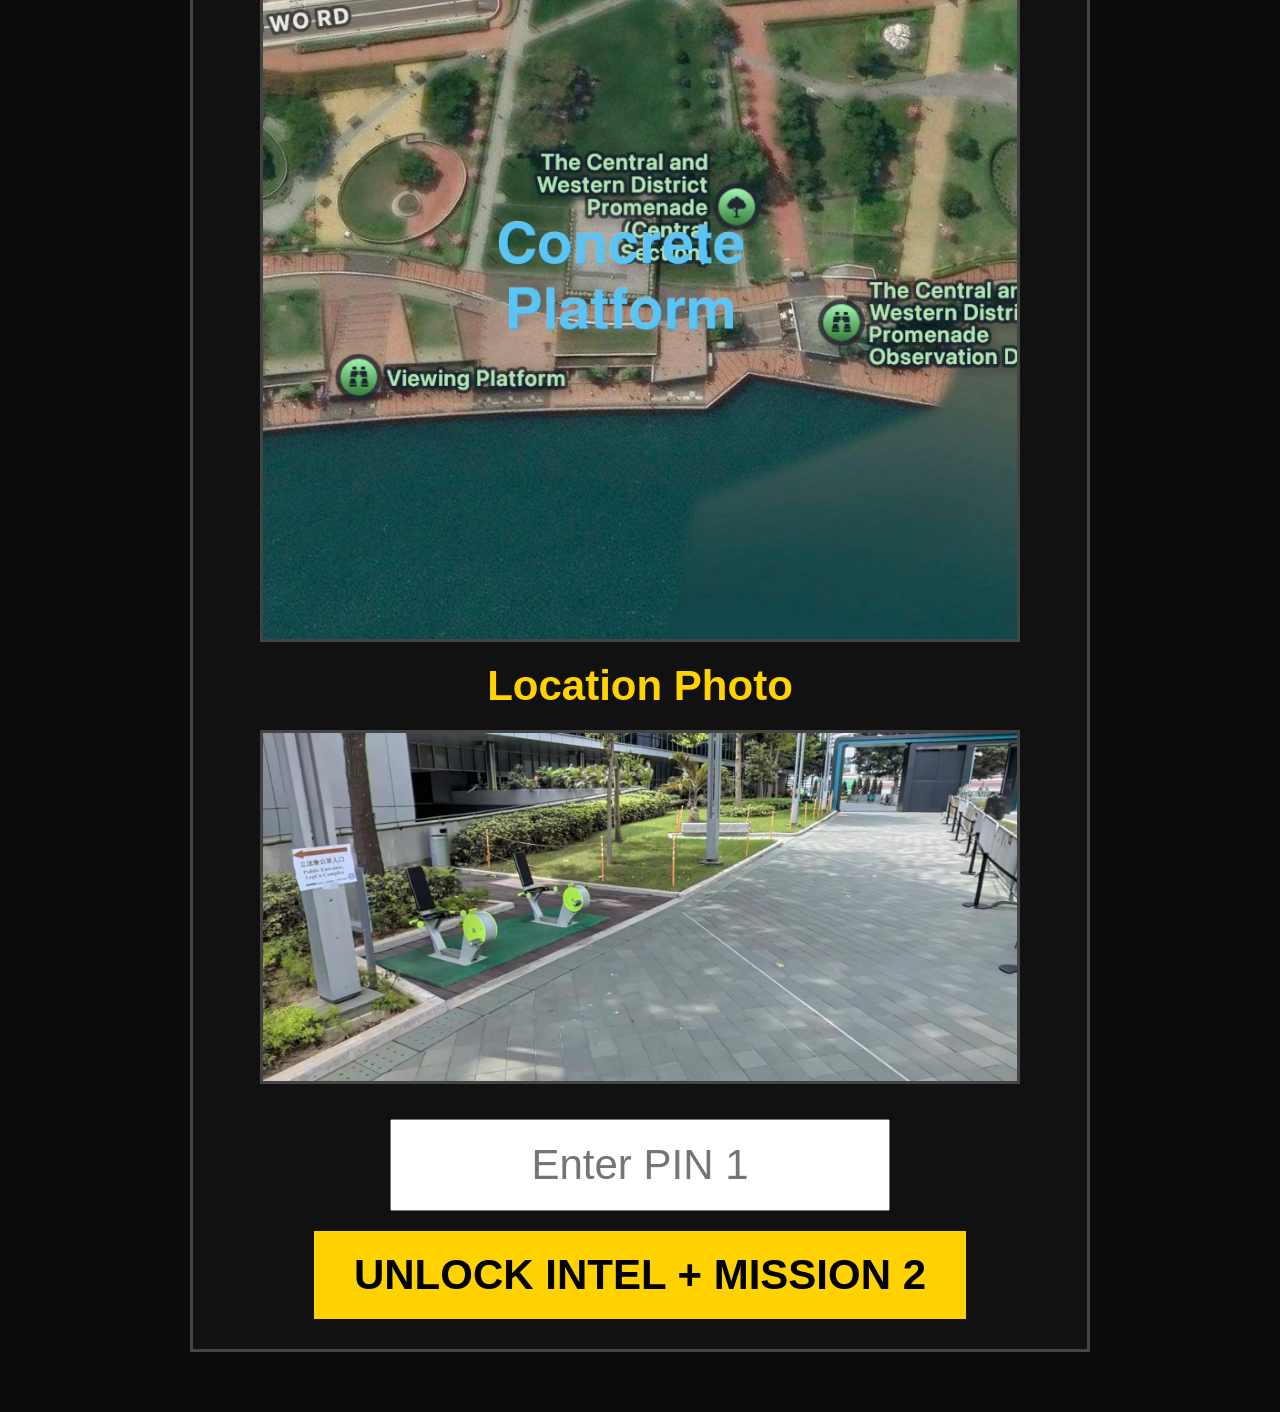
<file: tracking2.html>
<!DOCTYPE html>
<html><head><title>HK TRACKING TEAM 2 - FitFam Global Session</title><meta name="viewport" content="width=device-width, initial-scale=1.0"><link rel="stylesheet" href="style.css?v=20260525a"></head>
<body><img src="my-photo.jpg" id="cornerLogo" alt="FitFam Logo"><audio id="finalReportSound" src="final-report.mp3" preload="auto"></audio><audio id="bombSound" src="bomb-countdown.mp3" preload="auto" loop></audio><audio id="endingMusic" src="ending-music.mp3" preload="auto" loop></audio><h1>HK TRACKING TEAM 2</h1>
<div id="mission1" class="panel"><h2>MISSION 1</h2><p class="textBlock"><span class="sectionTitle">STORY</span>
INTEL REPORT:
One suspect has been spotted nearby.
Intercept.
Capture.
Extract information.

<span class="sectionTitle">WHY THIS MATTERS</span>
Completing this mission helps unlock intel for the TAIWAN RECOVERY UNITS. You are working together.

<span class="sectionTitle">ACTION</span>
Run to Location 1
• 30 Partner Push-Up High Fives

<span class="sectionTitle">VIDEO REQUIREMENT</span>
• Record 3–5 second video
• Entire team must be visible
• Location must be visible
• All team members must appear in the video

<span class="sectionTitle">TEAM RULE</span>
Stay together. No one gets left behind.

<span class="sectionTitle">POST</span>
Upload video to WhatsApp with:
[LOCATION – HK or TW] Team [NAME]

<span class="sectionTitle">RETURN</span>
Return to HQ for PIN
NO VIDEO = NO PIN</p><p class="mediaTitle">Map</p><img src="tracking2-mission1-map.jpg" class="missionImage" alt="HK TRACKING TEAM 2 Mission 1 Map"><p class="mediaTitle">Location Photo</p><img src="tracking2-mission1-photo.jpg" class="missionImage" alt="HK TRACKING TEAM 2 Mission 1 Photo"><input id="pin1" placeholder="Enter PIN 1"><br><button onclick="unlockMission2()">UNLOCK INTEL + MISSION 2</button></div>
<div id="intel" class="panel hidden"><h2>INTEL UPDATE</h2><p class="textBlock"><span class="sectionTitle">INTEL FOR TAIWAN RECOVERY UNITS</span>
Recovered visuals confirmed.

Visual evidence secured.

Location image confirmed for the TAIWAN RECOVERY UNITS.

This intel is unlocked so the TAIWAN RECOVERY UNITS can use it.

This intel is being transmitted to the TAIWAN RECOVERY UNITS right now.</p><p class="mediaTitle">TAIWAN FINAL MISSION MAP</p><img src="recovery-final-map.jpg" class="missionImage" alt="TAIWAN FINAL MISSION MAP"><button onclick="startTransmission()">TRANSMIT INTEL</button></div>
<div id="transmission" class="panel hidden"><h2>UPLINK ESTABLISHED</h2><p id="transmissionStatus" class="textBlock">TRANSMISSION IN PROGRESS…</p><button id="mission2Button" class="hidden" onclick="showScreen('mission2')">CONTINUE TO MISSION 2</button></div>
<div id="mission2" class="panel hidden"><h2>MISSION 2</h2><p class="textBlock"><span class="sectionTitle">STORY</span>
Movement detected.
Close the gap.

<span class="sectionTitle">WHY THIS MATTERS</span>
Your continued progress supports the TAIWAN RECOVERY UNITS. You are still part of the same operation.

<span class="sectionTitle">ACTION</span>
Run to Location 2
• 40 Partner Squat Jump High Fives

<span class="sectionTitle">VIDEO REQUIREMENT</span>
• Record 3–5 second video
• Entire team must be visible
• Location must be visible
• All team members must appear in the video

<span class="sectionTitle">TEAM RULE</span>
Stay together. No one gets left behind.

<span class="sectionTitle">POST</span>
Upload video to WhatsApp with:
[LOCATION – HK or TW] Team [NAME]

<span class="sectionTitle">RETURN</span>
Return to HQ for PIN
NO VIDEO = NO PIN</p><p class="mediaTitle">Map</p><img src="tracking2-mission2-map.jpg" class="missionImage" alt="HK TRACKING TEAM 2 Mission 2 Map"><p class="mediaTitle">Location Photo</p><img src="tracking2-mission2-photo.jpg" class="missionImage" alt="HK TRACKING TEAM 2 Mission 2 Photo"><input id="pin2" placeholder="Enter PIN 2"><br><button onclick="unlockFinalAccess()">RETURN TO HQ — UNLOCK FINAL OPERATION PAGE</button></div>
<div id="finalAccess" class="panel hidden"><h2>FINAL OPERATION</h2><p class="textBlock">FINAL OPERATION

You have completed your missions
and retrieved critical intel for the TAIWAN RECOVERY TEAM.

BUT—

The operation is not yet complete.

To track down the location of the hostage takers,
you now require the final access PIN from Taiwan.

Without the intel from Taiwan—

you CANNOT proceed to capture the hostage takers.</p><div class="transmissionBox"><h2>📡 TRANSMISSION REQUIRED</h2><p class="textBlock">You must send this message to the other side now.</p><div class="instructionBox"><p><strong>INSTRUCTIONS:</strong></p><p>1. Tap COPY MESSAGE</p><p>2. Open your team WhatsApp group chat</p><p>3. Paste the message</p><p>4. Send immediately</p><p class="warningText">Do NOT edit the message.</p><p class="warningText">You CANNOT proceed without it.</p></div><pre id="copyText" class="copyMessage">TARGET LOCKED
PIN TO UNLOCK FINAL TAIWAN MISSION IS 3339
TRANSMIT IMMEDIATELY</pre><button onclick="copyMessage()" class="copyButton">COPY MESSAGE 📋</button><p id="copyStatus" class="copyStatus"></p></div><div class="accessBox"><h2>AWAITING FINAL ACCESS PIN</h2><p class="textBlock">Wait for the final access PIN from Taiwan in WhatsApp.

Enter the PIN below only after the message is received.</p><input id="crossPin" placeholder="Enter PIN from Taiwan"><br><button onclick="unlockFinalMission()">UNLOCK FINAL MISSION</button></div></div>
<div id="finalMission" class="panel hidden"><h2>HK TRACKING FINAL MISSION</h2><p class="textBlock"><span class="sectionTitle">STORY</span>
The intel from Taiwan has landed.

The fragments are no longer fragments.
The route is clear.
The suspects have been identified.

They are moving again.
This is the last window before they disappear.

Move fast.
Close the distance.
End this now.

<span class="sectionTitle">ACTION</span>
Run to FINAL LOCATION.

<span class="sectionTitle">OBJECTIVE</span>
Capture the hostage takers before they escape.

<span class="sectionTitle">EXERCISE</span>
• 20 Partner Burpee High Fives

<span class="sectionTitle">PHOTO INSTRUCTION</span>
• One team member acts as hostage taker
• Remaining members act to capture
• Full team visible
• Location visible

POST to WhatsApp

RETURN to HQ to unlock final phase</p><p class="mediaTitle">Final Location Map</p><img src="tracking-final-map.jpg" class="missionImage" alt="Final Location Map"><p class="mediaTitle">Final Location Photo</p><img src="tracking-final-photo.jpg" class="missionImage" alt="Final Location Photo"><input id="finalPin" placeholder="Enter Final PIN"><br><button onclick="unlockFinalStory()">UNLOCK FINAL PHASE</button></div>
<div id="finalStory" class="panel hidden"><h2>FINAL REPORT</h2><p class="textBlock">The operation is complete.
Then—
BEEP.
BEEP.
BEEP.
A device has been triggered.
A bomb.
Timed.
No time to move.
A message appears:
“You made it this far.
Did you think it would be so easy.
Did you think you could really survive this?”
This was never just the mission.
It was what connected you.
Enter the code to defuse bomb.</p><button onclick="startCountdown()">DEFUSE DEVICE</button></div>
<div id="countdown" class="panel hidden"><h2>⚠️ BOMB ACTIVE ⚠️</h2><div id="timer">02:00</div><p class="textBlock">Enter code to deactivate bomb:
WE SWEAT, WE ______</p><input id="bombCode" placeholder="Enter code"><br><button onclick="checkBombCode()">DEACTIVATE BOMB</button></div>
<div id="ending" class="panel hidden"><h2>MISSION COMPLETE</h2><p id="endingText" class="textBlock"></p><button onclick="showScreen('finalMessage')">CONTINUE</button></div><div id="failure" class="panel hidden"><h2>MISSION FAILED</h2><p class="textBlock">The countdown reached zero.
The device activated.</p></div><div id="finalMessage" class="panel hidden"><h2>FINAL MESSAGE</h2><p class="textBlock">No single team had the full picture.
No single team could complete this alone.
You trusted.
You adapted.
You executed.
We sweat.
We connect.</p></div>
<script>
const PIN1="1886", PIN2="2816", FINAL_PIN="4832", CROSS_PIN="3838", BOMB_CODE="connect"; const roleEndings=["FINAL REPORT:\n\nYou reach the target.\n\nThey’re waiting.\n\nNot running.\nNot resisting.\n\n“You still give orders like that?”\n\nYou freeze.\n\nYou know that voice.\n\nA former leader.\n\nSomeone you trusted.\n\n“You were one of the best,” you say.\n\n“That’s why I had to do this,” he replies.\n\n“That child can change everything.”\n\n“You think this fixes the world?”\n\n“I think it resets it.”\n\nSilence.\n\nThen—\n\nyou move.\n\nFast. Clean.\n\nTarget secured.\n\n“This isn’t over,” he whispers.\n\nFor the first time—\n\nyou’re not sure it is.", "FINAL REPORT:\n\nYou were almost too late.\n\nThe suspects were already moving.\n\nYou pushed harder.\n\nFaster.\n\nThen—\n\nyou saw them.\n\nThey saw you.\n\nThey hesitated.\n\nYou didn’t.\n\nYou closed the gap.\n\nCaptured.\n\nSeconds made the difference.\n\nAnd you took it.", "FINAL REPORT:\n\nTargets secured.\n\nBut this wasn’t about one team.\n\nDifferent teams.\n\nDifferent roles.\n\nNo one had full intel.\n\nBut together—\n\neverything connected.\n\nThis mission ends here.\n\nBecause you trusted each other."]; const globalEndings=["3 days later…\n\nRecognition.\n\nBoth locations.\n\nThen—\n\nall phones vibrate.\n\nNUCLEAR DEVICE IDENTIFIED\n\nACTIVATION: 10 HOURS\n\nSilence.\n\nThe mission isn’t over.\n\n“Gear up.”", "INTERNAL LOG:\n\n1 hour ago…\n\nWe received the signal.\n\nWe needed units.\n\nNot trained units.\n\nReady ones.\n\nThat was you.\n\nAlready moving.\n\nAlready connected.\n\nThat’s why you were chosen."]; let timerInterval=null, secondsRemaining=120;
function safePlay(id,restart=true){const a=document.getElementById(id);if(!a)return;if(restart)a.currentTime=0;a.play().catch(function(){});} function safeStop(id){const a=document.getElementById(id);if(!a)return;a.pause();a.currentTime=0;}
function handleAudio(id){if(id==='countdown'){safeStop('endingMusic');safePlay('bombSound');}else if(id==='finalStory'){safeStop('bombSound');safeStop('endingMusic');safePlay('finalReportSound');}else if(id==='ending'||id==='finalMessage'){safeStop('bombSound');safePlay('endingMusic',false);}else if(id==='failure'){safeStop('bombSound');}}
function showScreen(id){document.querySelectorAll('.panel').forEach(p=>p.classList.add('hidden'));document.getElementById(id).classList.remove('hidden');handleAudio(id);window.scrollTo(0,0);}
function startTransmission(){showScreen('transmission');document.getElementById('transmissionStatus').innerText='TRANSMISSION IN PROGRESS…';document.getElementById('mission2Button').classList.add('hidden');setTimeout(function(){document.getElementById('transmissionStatus').innerText='✅ COMPLETE';document.getElementById('mission2Button').classList.remove('hidden');},1800);}
function copyMessage(){const text=document.getElementById('copyText').innerText.trim(); if(navigator.clipboard&&navigator.clipboard.writeText){navigator.clipboard.writeText(text).then(()=>document.getElementById('copyStatus').innerText='✅ Message copied. Open WhatsApp and paste now.').catch(()=>fallbackCopy(text));}else{fallbackCopy(text);}} function fallbackCopy(text){const area=document.createElement('textarea');area.value=text;document.body.appendChild(area);area.select();document.execCommand('copy');document.body.removeChild(area);document.getElementById('copyStatus').innerText='✅ Message copied. Open WhatsApp and paste now.';}
function unlockMission2(){if(document.getElementById('pin1').value.trim()===PIN1)showScreen('intel');else alert('ACCESS DENIED');} function unlockFinalAccess(){if(document.getElementById('pin2').value.trim()===PIN2)showScreen('finalAccess');else alert('ACCESS DENIED');} function unlockFinalMission(){if(document.getElementById('crossPin').value.trim()===CROSS_PIN)showScreen('finalMission');else alert('ACCESS DENIED — AWAIT CONFIRMED TRANSMISSION FROM THE OTHER LOCATION');} function unlockFinalStory(){if(document.getElementById('finalPin').value.trim()===FINAL_PIN)showScreen('finalStory');else alert('ACCESS DENIED');}
function startCountdown(){secondsRemaining=120;updateTimerDisplay();showScreen('countdown');timerInterval=setInterval(function(){secondsRemaining--;if(secondsRemaining<=0){secondsRemaining=0;updateTimerDisplay();clearInterval(timerInterval);timerInterval=null;showScreen('failure');return;}updateTimerDisplay();},1000);} function updateTimerDisplay(){const m=Math.floor(secondsRemaining/60),s=secondsRemaining%60;document.getElementById('timer').innerText=String(m).padStart(2,'0')+':'+String(s).padStart(2,'0');}
function checkBombCode(){const answer=document.getElementById('bombCode').value.trim().toLowerCase();if(answer===BOMB_CODE){if(timerInterval){clearInterval(timerInterval);timerInterval=null;}showRandomEnding();}else alert('ACCESS DENIED');} function showRandomEnding(){let pool=roleEndings;if(Math.random()<0.15)pool=globalEndings;const selected=pool[Math.floor(Math.random()*pool.length)];document.getElementById('endingText').innerText=selected;showScreen('ending');}
</script></body></html>
</file>
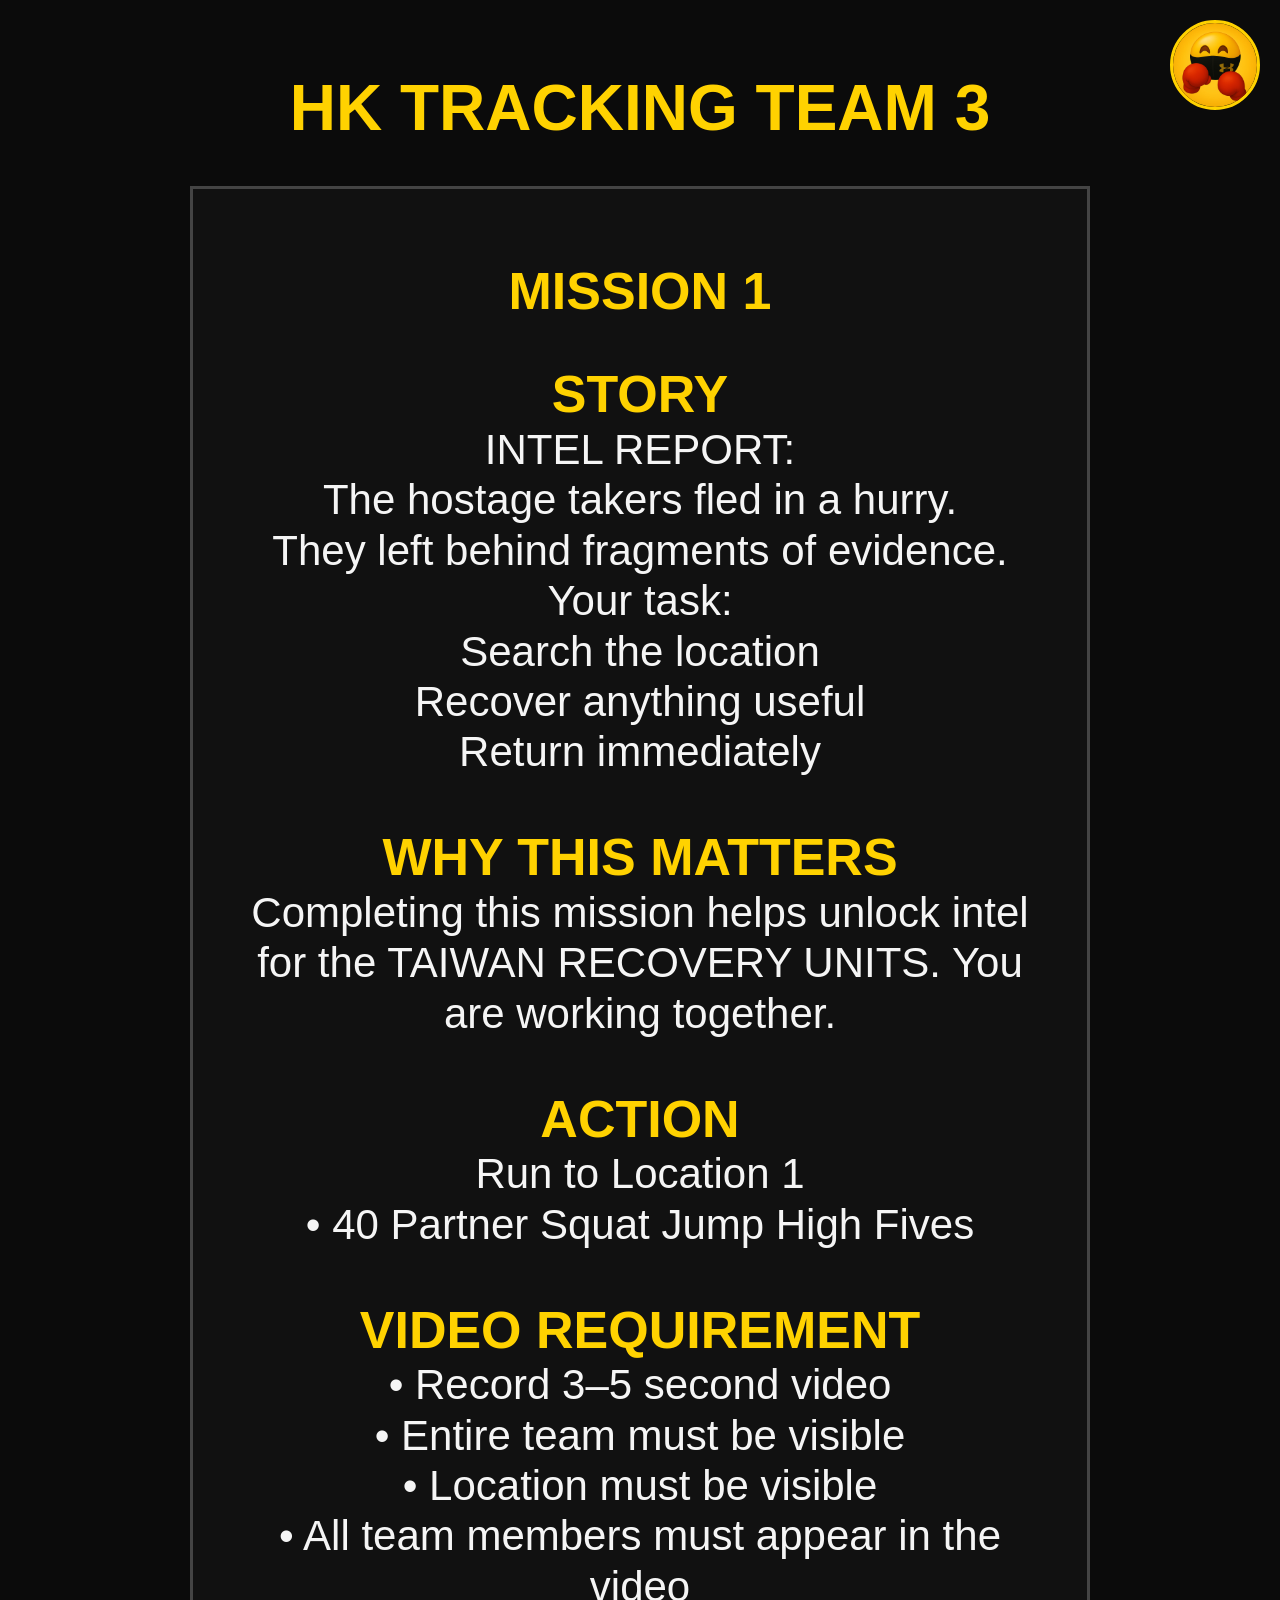
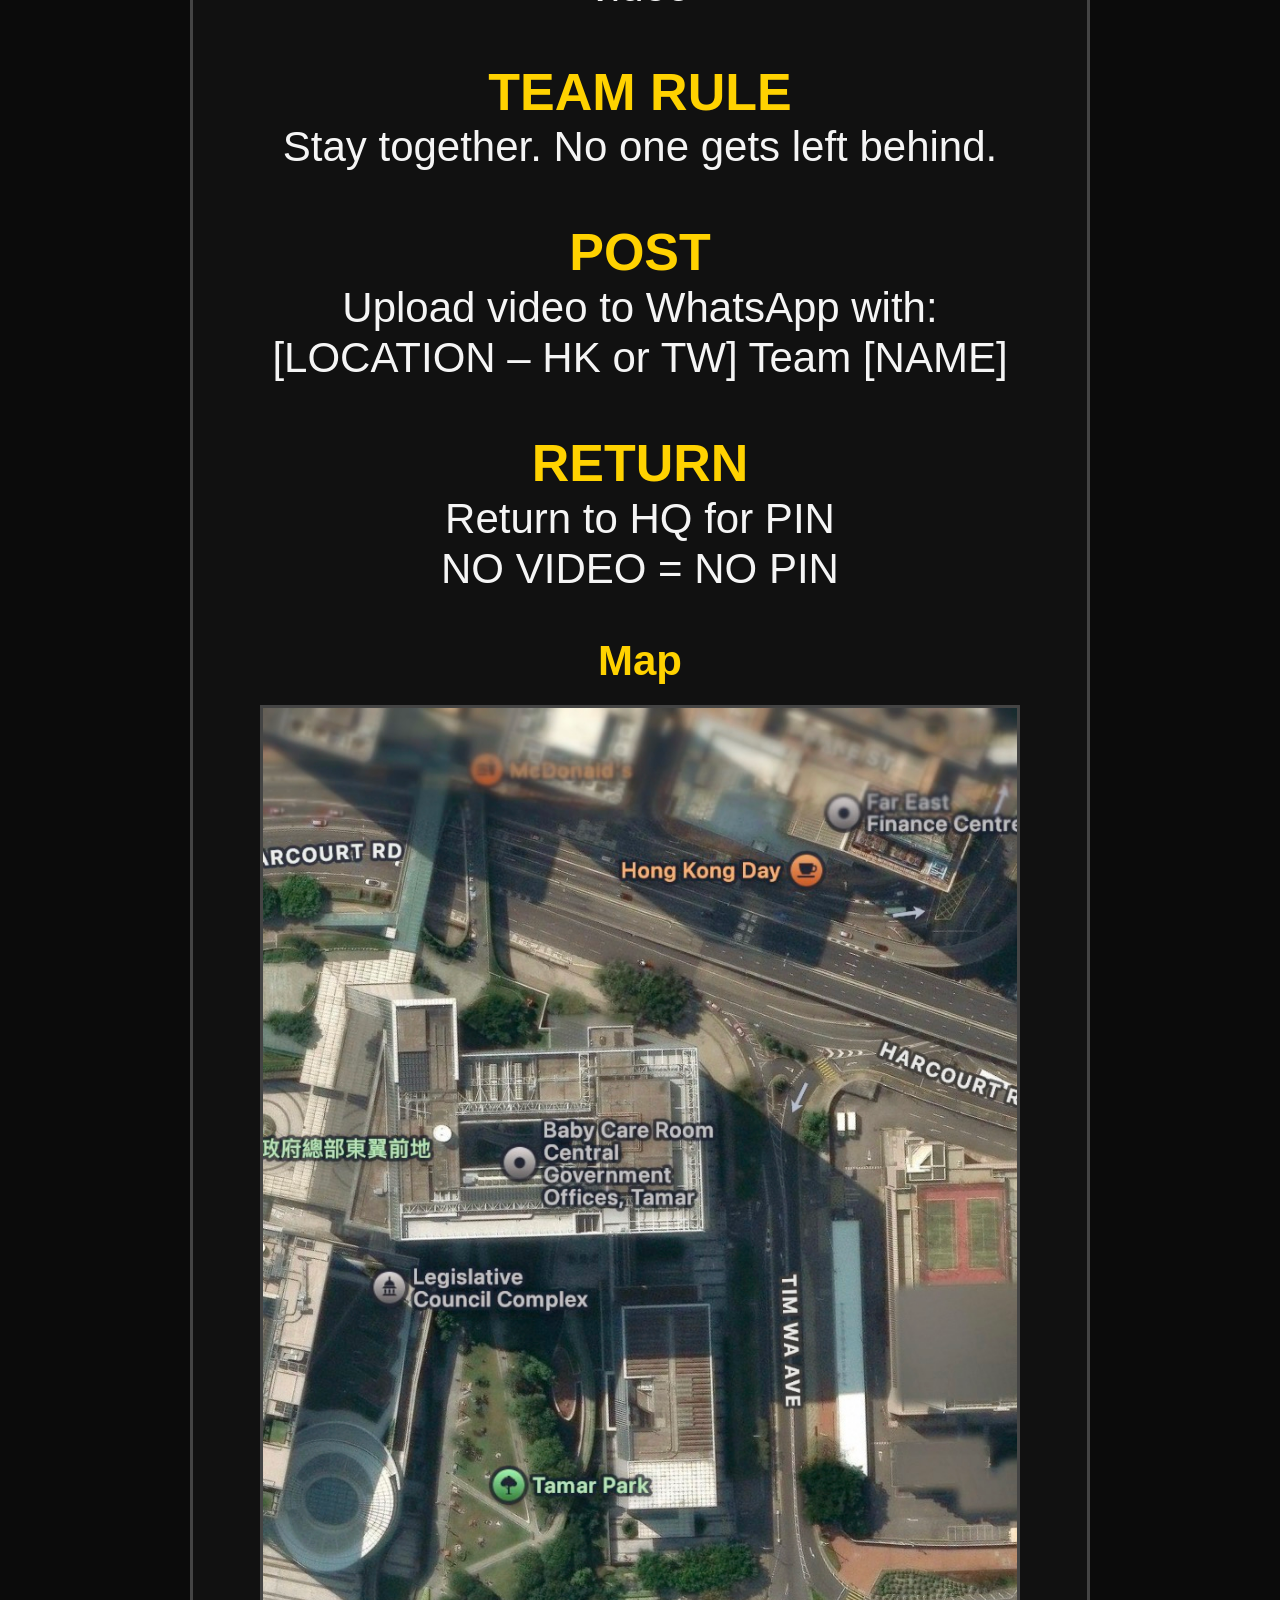
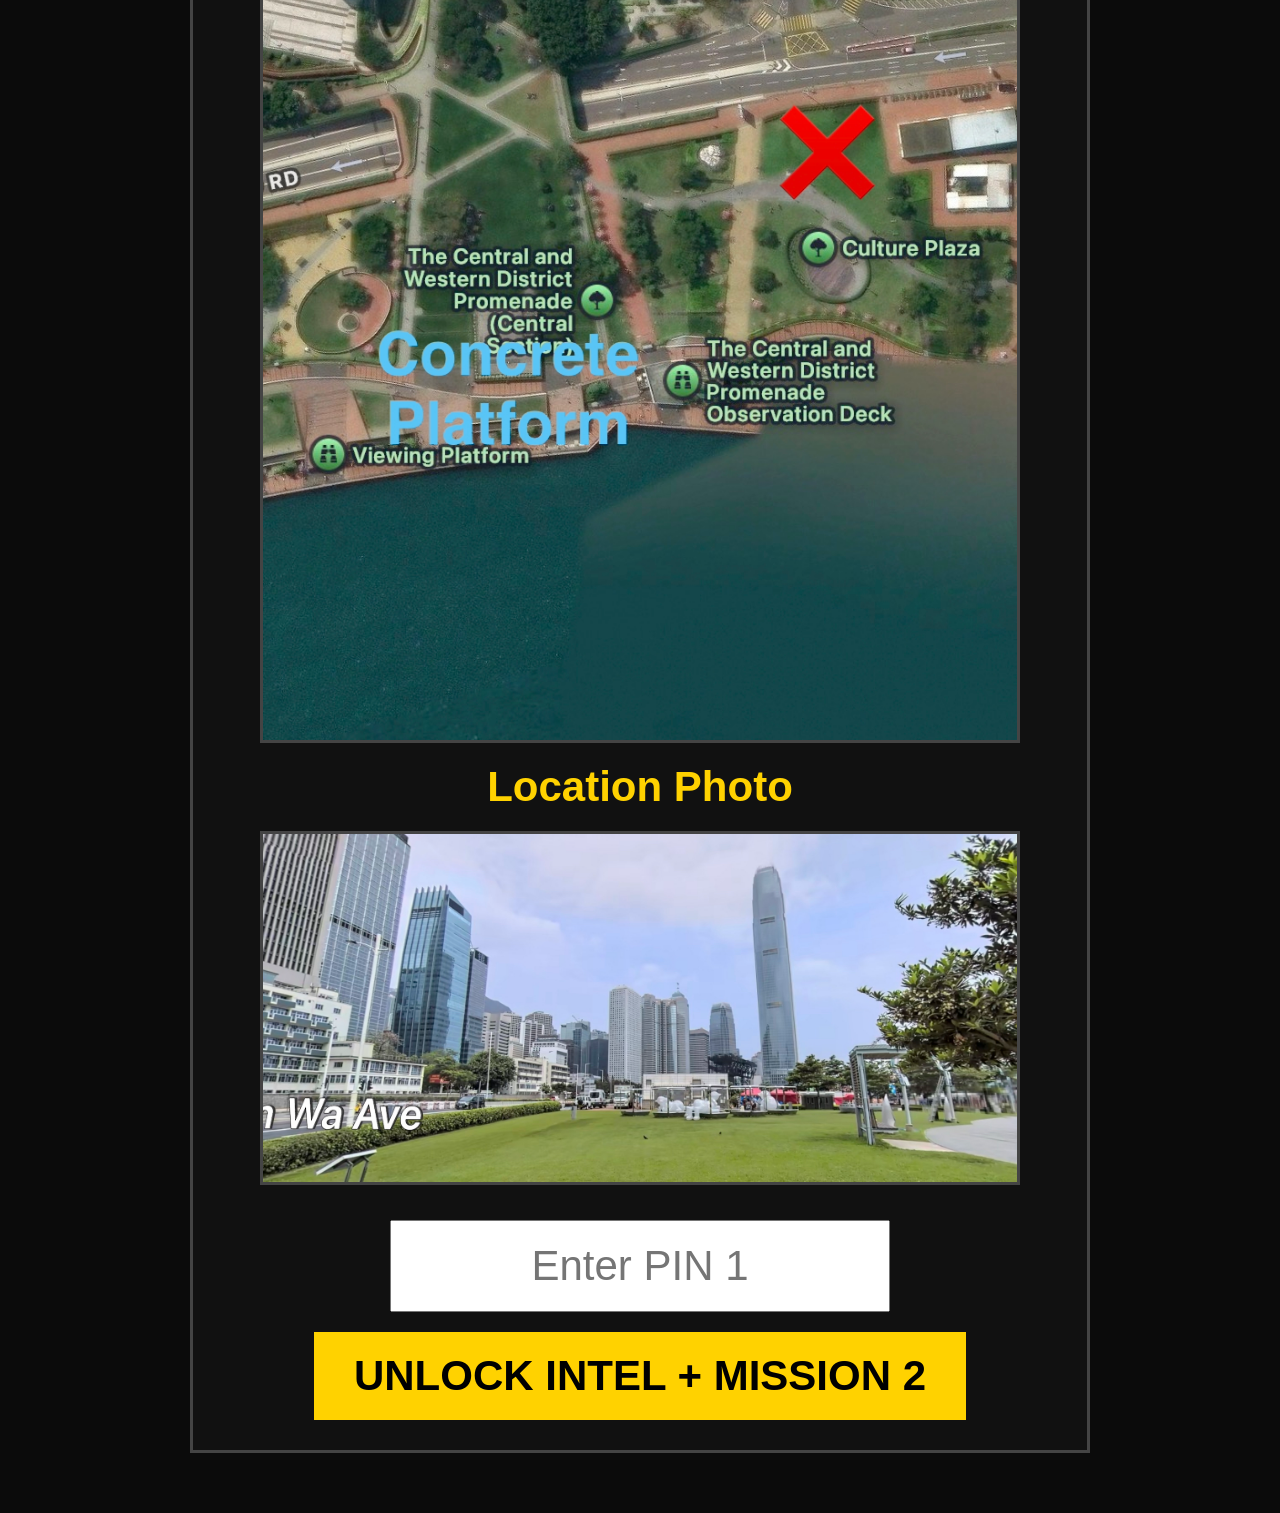
<file: tracking3.html>
<!DOCTYPE html>
<html><head><title>HK TRACKING TEAM 3 - FitFam Global Session</title><meta name="viewport" content="width=device-width, initial-scale=1.0"><link rel="stylesheet" href="style.css?v=20260525a"></head>
<body><img src="my-photo.jpg" id="cornerLogo" alt="FitFam Logo"><audio id="finalReportSound" src="final-report.mp3" preload="auto"></audio><audio id="bombSound" src="bomb-countdown.mp3" preload="auto" loop></audio><audio id="endingMusic" src="ending-music.mp3" preload="auto" loop></audio><h1>HK TRACKING TEAM 3</h1>
<div id="mission1" class="panel"><h2>MISSION 1</h2><p class="textBlock"><span class="sectionTitle">STORY</span>
INTEL REPORT:
The hostage takers fled in a hurry.
They left behind fragments of evidence.
Your task:
Search the location
Recover anything useful
Return immediately

<span class="sectionTitle">WHY THIS MATTERS</span>
Completing this mission helps unlock intel for the TAIWAN RECOVERY UNITS. You are working together.

<span class="sectionTitle">ACTION</span>
Run to Location 1
• 40 Partner Squat Jump High Fives

<span class="sectionTitle">VIDEO REQUIREMENT</span>
• Record 3–5 second video
• Entire team must be visible
• Location must be visible
• All team members must appear in the video

<span class="sectionTitle">TEAM RULE</span>
Stay together. No one gets left behind.

<span class="sectionTitle">POST</span>
Upload video to WhatsApp with:
[LOCATION – HK or TW] Team [NAME]

<span class="sectionTitle">RETURN</span>
Return to HQ for PIN
NO VIDEO = NO PIN</p><p class="mediaTitle">Map</p><img src="tracking3-mission1-map.jpg" class="missionImage" alt="HK TRACKING TEAM 3 Mission 1 Map"><p class="mediaTitle">Location Photo</p><img src="tracking3-mission1-photo.jpg" class="missionImage" alt="HK TRACKING TEAM 3 Mission 1 Photo"><input id="pin1" placeholder="Enter PIN 1"><br><button onclick="unlockMission2()">UNLOCK INTEL + MISSION 2</button></div>
<div id="intel" class="panel hidden"><h2>INTEL UPDATE</h2><p class="textBlock"><span class="sectionTitle">INTEL FOR TAIWAN RECOVERY UNITS</span>
Final intel extracted.

Exact hostage location confirmed for the TAIWAN RECOVERY UNITS:

[TO BE UPDATED]

This intel is unlocked so the TAIWAN RECOVERY UNITS can use it.

This intel is being transmitted to the TAIWAN RECOVERY UNITS right now.</p><p class="mediaTitle">TAIWAN FINAL MISSION MAP</p><img src="recovery-final-map.jpg" class="missionImage" alt="TAIWAN FINAL MISSION MAP"><button onclick="startTransmission()">TRANSMIT INTEL</button></div>
<div id="transmission" class="panel hidden"><h2>UPLINK ESTABLISHED</h2><p id="transmissionStatus" class="textBlock">TRANSMISSION IN PROGRESS…</p><button id="mission2Button" class="hidden" onclick="showScreen('mission2')">CONTINUE TO MISSION 2</button></div>
<div id="mission2" class="panel hidden"><h2>MISSION 2</h2><p class="textBlock"><span class="sectionTitle">STORY</span>
Movement detected.
Close the gap.

<span class="sectionTitle">WHY THIS MATTERS</span>
Your continued progress supports the TAIWAN RECOVERY UNITS. You are still part of the same operation.

<span class="sectionTitle">ACTION</span>
Run to Location 2
• 30 Triceps Push-Ups

<span class="sectionTitle">VIDEO REQUIREMENT</span>
• Record 3–5 second video
• Entire team must be visible
• Location must be visible
• All team members must appear in the video

<span class="sectionTitle">TEAM RULE</span>
Stay together. No one gets left behind.

<span class="sectionTitle">POST</span>
Upload video to WhatsApp with:
[LOCATION – HK or TW] Team [NAME]

<span class="sectionTitle">RETURN</span>
Return to HQ for PIN
NO VIDEO = NO PIN</p><p class="mediaTitle">Map</p><img src="tracking3-mission2-map.jpg" class="missionImage" alt="HK TRACKING TEAM 3 Mission 2 Map"><p class="mediaTitle">Location Photo</p><img src="tracking3-mission2-photo.jpg" class="missionImage" alt="HK TRACKING TEAM 3 Mission 2 Photo"><input id="pin2" placeholder="Enter PIN 2"><br><button onclick="unlockFinalAccess()">RETURN TO HQ — UNLOCK FINAL OPERATION PAGE</button></div>
<div id="finalAccess" class="panel hidden"><h2>FINAL OPERATION</h2><p class="textBlock">FINAL OPERATION

You have completed your missions
and retrieved critical intel for the TAIWAN RECOVERY TEAM.

BUT—

The operation is not yet complete.

To track down the location of the hostage takers,
you now require the final access PIN from Taiwan.

Without the intel from Taiwan—

you CANNOT proceed to capture the hostage takers.</p><div class="transmissionBox"><h2>📡 TRANSMISSION REQUIRED</h2><p class="textBlock">You must send this message to the other side now.</p><div class="instructionBox"><p><strong>INSTRUCTIONS:</strong></p><p>1. Tap COPY MESSAGE</p><p>2. Open your team WhatsApp group chat</p><p>3. Paste the message</p><p>4. Send immediately</p><p class="warningText">Do NOT edit the message.</p><p class="warningText">You CANNOT proceed without it.</p></div><pre id="copyText" class="copyMessage">TARGET LOCKED
PIN TO UNLOCK FINAL TAIWAN MISSION IS 3339
TRANSMIT IMMEDIATELY</pre><button onclick="copyMessage()" class="copyButton">COPY MESSAGE 📋</button><p id="copyStatus" class="copyStatus"></p></div><div class="accessBox"><h2>AWAITING FINAL ACCESS PIN</h2><p class="textBlock">Wait for the final access PIN from Taiwan in WhatsApp.

Enter the PIN below only after the message is received.</p><input id="crossPin" placeholder="Enter PIN from Taiwan"><br><button onclick="unlockFinalMission()">UNLOCK FINAL MISSION</button></div></div>
<div id="finalMission" class="panel hidden"><h2>HK TRACKING FINAL MISSION</h2><p class="textBlock"><span class="sectionTitle">STORY</span>
The intel from Taiwan has landed.

The fragments are no longer fragments.
The route is clear.
The suspects have been identified.

They are moving again.
This is the last window before they disappear.

Move fast.
Close the distance.
End this now.

<span class="sectionTitle">ACTION</span>
Run to FINAL LOCATION.

<span class="sectionTitle">OBJECTIVE</span>
Capture the hostage takers before they escape.

<span class="sectionTitle">EXERCISE</span>
• 20 Partner Burpee High Fives

<span class="sectionTitle">PHOTO INSTRUCTION</span>
• One team member acts as hostage taker
• Remaining members act to capture
• Full team visible
• Location visible

POST to WhatsApp

RETURN to HQ to unlock final phase</p><p class="mediaTitle">Final Location Map</p><img src="tracking-final-map.jpg" class="missionImage" alt="Final Location Map"><p class="mediaTitle">Final Location Photo</p><img src="tracking-final-photo.jpg" class="missionImage" alt="Final Location Photo"><input id="finalPin" placeholder="Enter Final PIN"><br><button onclick="unlockFinalStory()">UNLOCK FINAL PHASE</button></div>
<div id="finalStory" class="panel hidden"><h2>FINAL REPORT</h2><p class="textBlock">The operation is complete.
Then—
BEEP.
BEEP.
BEEP.
A device has been triggered.
A bomb.
Timed.
No time to move.
A message appears:
“You made it this far.
Did you think it would be so easy.
Did you think you could really survive this?”
This was never just the mission.
It was what connected you.
Enter the code to defuse bomb.</p><button onclick="startCountdown()">DEFUSE DEVICE</button></div>
<div id="countdown" class="panel hidden"><h2>⚠️ BOMB ACTIVE ⚠️</h2><div id="timer">02:00</div><p class="textBlock">Enter code to deactivate bomb:
WE SWEAT, WE ______</p><input id="bombCode" placeholder="Enter code"><br><button onclick="checkBombCode()">DEACTIVATE BOMB</button></div>
<div id="ending" class="panel hidden"><h2>MISSION COMPLETE</h2><p id="endingText" class="textBlock"></p><button onclick="showScreen('finalMessage')">CONTINUE</button></div><div id="failure" class="panel hidden"><h2>MISSION FAILED</h2><p class="textBlock">The countdown reached zero.
The device activated.</p></div><div id="finalMessage" class="panel hidden"><h2>FINAL MESSAGE</h2><p class="textBlock">No single team had the full picture.
No single team could complete this alone.
You trusted.
You adapted.
You executed.
We sweat.
We connect.</p></div>
<script>
const PIN1="1886", PIN2="2816", FINAL_PIN="4832", CROSS_PIN="3838", BOMB_CODE="connect"; const roleEndings=["FINAL REPORT:\n\nYou reach the target.\n\nThey’re waiting.\n\nNot running.\nNot resisting.\n\n“You still give orders like that?”\n\nYou freeze.\n\nYou know that voice.\n\nA former leader.\n\nSomeone you trusted.\n\n“You were one of the best,” you say.\n\n“That’s why I had to do this,” he replies.\n\n“That child can change everything.”\n\n“You think this fixes the world?”\n\n“I think it resets it.”\n\nSilence.\n\nThen—\n\nyou move.\n\nFast. Clean.\n\nTarget secured.\n\n“This isn’t over,” he whispers.\n\nFor the first time—\n\nyou’re not sure it is.", "FINAL REPORT:\n\nYou were almost too late.\n\nThe suspects were already moving.\n\nYou pushed harder.\n\nFaster.\n\nThen—\n\nyou saw them.\n\nThey saw you.\n\nThey hesitated.\n\nYou didn’t.\n\nYou closed the gap.\n\nCaptured.\n\nSeconds made the difference.\n\nAnd you took it.", "FINAL REPORT:\n\nTargets secured.\n\nBut this wasn’t about one team.\n\nDifferent teams.\n\nDifferent roles.\n\nNo one had full intel.\n\nBut together—\n\neverything connected.\n\nThis mission ends here.\n\nBecause you trusted each other."]; const globalEndings=["3 days later…\n\nRecognition.\n\nBoth locations.\n\nThen—\n\nall phones vibrate.\n\nNUCLEAR DEVICE IDENTIFIED\n\nACTIVATION: 10 HOURS\n\nSilence.\n\nThe mission isn’t over.\n\n“Gear up.”", "INTERNAL LOG:\n\n1 hour ago…\n\nWe received the signal.\n\nWe needed units.\n\nNot trained units.\n\nReady ones.\n\nThat was you.\n\nAlready moving.\n\nAlready connected.\n\nThat’s why you were chosen."]; let timerInterval=null, secondsRemaining=120;
function safePlay(id,restart=true){const a=document.getElementById(id);if(!a)return;if(restart)a.currentTime=0;a.play().catch(function(){});} function safeStop(id){const a=document.getElementById(id);if(!a)return;a.pause();a.currentTime=0;}
function handleAudio(id){if(id==='countdown'){safeStop('endingMusic');safePlay('bombSound');}else if(id==='finalStory'){safeStop('bombSound');safeStop('endingMusic');safePlay('finalReportSound');}else if(id==='ending'||id==='finalMessage'){safeStop('bombSound');safePlay('endingMusic',false);}else if(id==='failure'){safeStop('bombSound');}}
function showScreen(id){document.querySelectorAll('.panel').forEach(p=>p.classList.add('hidden'));document.getElementById(id).classList.remove('hidden');handleAudio(id);window.scrollTo(0,0);}
function startTransmission(){showScreen('transmission');document.getElementById('transmissionStatus').innerText='TRANSMISSION IN PROGRESS…';document.getElementById('mission2Button').classList.add('hidden');setTimeout(function(){document.getElementById('transmissionStatus').innerText='✅ COMPLETE';document.getElementById('mission2Button').classList.remove('hidden');},1800);}
function copyMessage(){const text=document.getElementById('copyText').innerText.trim(); if(navigator.clipboard&&navigator.clipboard.writeText){navigator.clipboard.writeText(text).then(()=>document.getElementById('copyStatus').innerText='✅ Message copied. Open WhatsApp and paste now.').catch(()=>fallbackCopy(text));}else{fallbackCopy(text);}} function fallbackCopy(text){const area=document.createElement('textarea');area.value=text;document.body.appendChild(area);area.select();document.execCommand('copy');document.body.removeChild(area);document.getElementById('copyStatus').innerText='✅ Message copied. Open WhatsApp and paste now.';}
function unlockMission2(){if(document.getElementById('pin1').value.trim()===PIN1)showScreen('intel');else alert('ACCESS DENIED');} function unlockFinalAccess(){if(document.getElementById('pin2').value.trim()===PIN2)showScreen('finalAccess');else alert('ACCESS DENIED');} function unlockFinalMission(){if(document.getElementById('crossPin').value.trim()===CROSS_PIN)showScreen('finalMission');else alert('ACCESS DENIED — AWAIT CONFIRMED TRANSMISSION FROM THE OTHER LOCATION');} function unlockFinalStory(){if(document.getElementById('finalPin').value.trim()===FINAL_PIN)showScreen('finalStory');else alert('ACCESS DENIED');}
function startCountdown(){secondsRemaining=120;updateTimerDisplay();showScreen('countdown');timerInterval=setInterval(function(){secondsRemaining--;if(secondsRemaining<=0){secondsRemaining=0;updateTimerDisplay();clearInterval(timerInterval);timerInterval=null;showScreen('failure');return;}updateTimerDisplay();},1000);} function updateTimerDisplay(){const m=Math.floor(secondsRemaining/60),s=secondsRemaining%60;document.getElementById('timer').innerText=String(m).padStart(2,'0')+':'+String(s).padStart(2,'0');}
function checkBombCode(){const answer=document.getElementById('bombCode').value.trim().toLowerCase();if(answer===BOMB_CODE){if(timerInterval){clearInterval(timerInterval);timerInterval=null;}showRandomEnding();}else alert('ACCESS DENIED');} function showRandomEnding(){let pool=roleEndings;if(Math.random()<0.15)pool=globalEndings;const selected=pool[Math.floor(Math.random()*pool.length)];document.getElementById('endingText').innerText=selected;showScreen('ending');}
</script></body></html>
</file>
<file: style.css>
*{box-sizing:border-box}html{-webkit-text-size-adjust:none;text-size-adjust:none}body{margin:0;padding:30px;font-family:Arial,Helvetica,sans-serif;background:#0b0b0b;color:#f5f5f5;text-align:center;font-size:42px;overflow-x:hidden}body.funTheme{background:linear-gradient(135deg,#ff7a18,#ffdd00,#00d084,#00a3ff,#9b5cff,#ff4ecd);background-size:400% 400%;animation:funGradient 12s ease infinite;color:#1b1b1b}@keyframes funGradient{0%{background-position:0% 50%}50%{background-position:100% 50%}100%{background-position:0% 50%}}h1{font-size:64px;color:#ffd200;line-height:1.1}h2{font-size:52px;color:#ffd200;line-height:1.15}body.funTheme h1{color:#fff;text-shadow:3px 3px 0 #ff4ecd,6px 6px 0 #00a3ff}.funTitle{font-size:64px;font-weight:bold;background:linear-gradient(90deg,#ff005d,#ff9f00,#ffee00,#00c853,#00b0ff,#7c4dff,#ff005d);-webkit-background-clip:text;background-clip:text;color:transparent;text-transform:uppercase;text-shadow:none;line-height:1.15;max-width:100%;overflow-wrap:anywhere}.panel{border:3px solid #444;padding:30px;margin:30px auto;max-width:900px;width:min(100%,900px);background:#111}.funPanel{border:5px solid #fff;background:rgba(255,255,255,.92);color:#1b1b1b;box-shadow:0 0 30px rgba(255,255,255,.65)}.funPanel h2{color:#1b1b1b}button{font-size:42px;padding:20px 40px;margin-top:20px;background:#ffd200;color:#000;border:none;cursor:pointer;font-weight:bold;max-width:100%}body.funTheme button{background:linear-gradient(90deg,#ff005d,#ff9f00,#ffee00,#00c853,#00b0ff,#7c4dff);color:#000;font-weight:bold;border:4px solid #fff}input{font-size:42px;padding:20px;width:80%;max-width:500px;text-align:center;margin-top:15px}.hidden{display:none}.textBlock{white-space:pre-line;line-height:1.2;overflow-wrap:anywhere}.sectionTitle{color:#ffd200;font-weight:bold;text-transform:uppercase;font-size:52px;line-height:1.15}.funPanel .sectionTitle{color:#ff005d;font-weight:bold;text-transform:uppercase;font-size:52px}.missionImage{width:100%;max-width:760px;margin:20px auto;border:3px solid #444;display:block}.mediaTitle{color:#ffd200;font-weight:bold;margin-top:20px;margin-bottom:10px}#timer{font-size:90px;color:#ffd200;font-weight:bold;margin:20px 0}.teamGrid{display:grid;grid-template-columns:1fr;gap:20px}.teamButton{display:block;text-decoration:none;background:#ffd200;color:#000;padding:20px;font-weight:bold}#cornerLogo{position:fixed;top:20px;right:20px;width:90px;border-radius:50%;border:3px solid #ffd200;z-index:1000;pointer-events:none}body.funTheme #cornerLogo{border:4px solid #fff}.transmissionBox,.accessBox{border:3px solid #ffd200;background:#050505;padding:25px;margin:30px auto;max-width:820px}.instructionBox{background:#151515;border:2px solid #444;padding:20px;margin:20px auto;text-align:left;max-width:760px}.warningText{color:#ff4d4d;font-weight:bold}.copyMessage{background:#000;color:#fff;border:2px solid #ffd200;padding:20px;margin:20px auto;max-width:760px;white-space:pre-wrap;font-family:Arial,Helvetica,sans-serif;font-size:38px;text-align:center;overflow-wrap:anywhere}.copyButton{background:#ffd200;color:#000}.copyStatus{color:#7CFC00;font-weight:bold}@media screen and (max-width:820px){html,body{-webkit-text-size-adjust:none!important;text-size-adjust:none!important}body{padding:14px!important;font-size:20px!important;line-height:1.25!important}h1{font-size:34px!important;line-height:1.08!important;margin:10px auto 18px!important;max-width:calc(100vw - 94px)!important;overflow-wrap:anywhere!important}h2,.funTitle,.funPanel h2.funTitle{font-size:30px!important;line-height:1.12!important;letter-spacing:0!important;max-width:100%!important;overflow-wrap:anywhere!important;word-break:normal!important}.panel{width:100%!important;padding:18px!important;margin:18px auto!important}.sectionTitle,.funPanel .sectionTitle{font-size:26px!important;line-height:1.15!important}p,.textBlock,.instructionBox,.mediaTitle,.copyStatus{font-size:20px!important}button,input,.teamButton{font-size:22px!important;padding:14px 18px!important}.copyMessage{font-size:20px!important;line-height:1.25!important;padding:14px!important}#timer{font-size:56px!important}#cornerLogo{width:58px!important;top:10px!important;right:10px!important}}@media screen and (max-width:390px){body{font-size:18px!important}h1{font-size:30px!important;max-width:calc(100vw - 82px)!important}h2,.funTitle,.funPanel h2.funTitle{font-size:26px!important}p,.textBlock,.instructionBox,.mediaTitle,.copyStatus{font-size:18px!important}button,input,.teamButton{font-size:20px!important}.sectionTitle,.funPanel .sectionTitle{font-size:23px!important}.copyMessage{font-size:18px!important}#cornerLogo{width:52px!important}}
</file>
